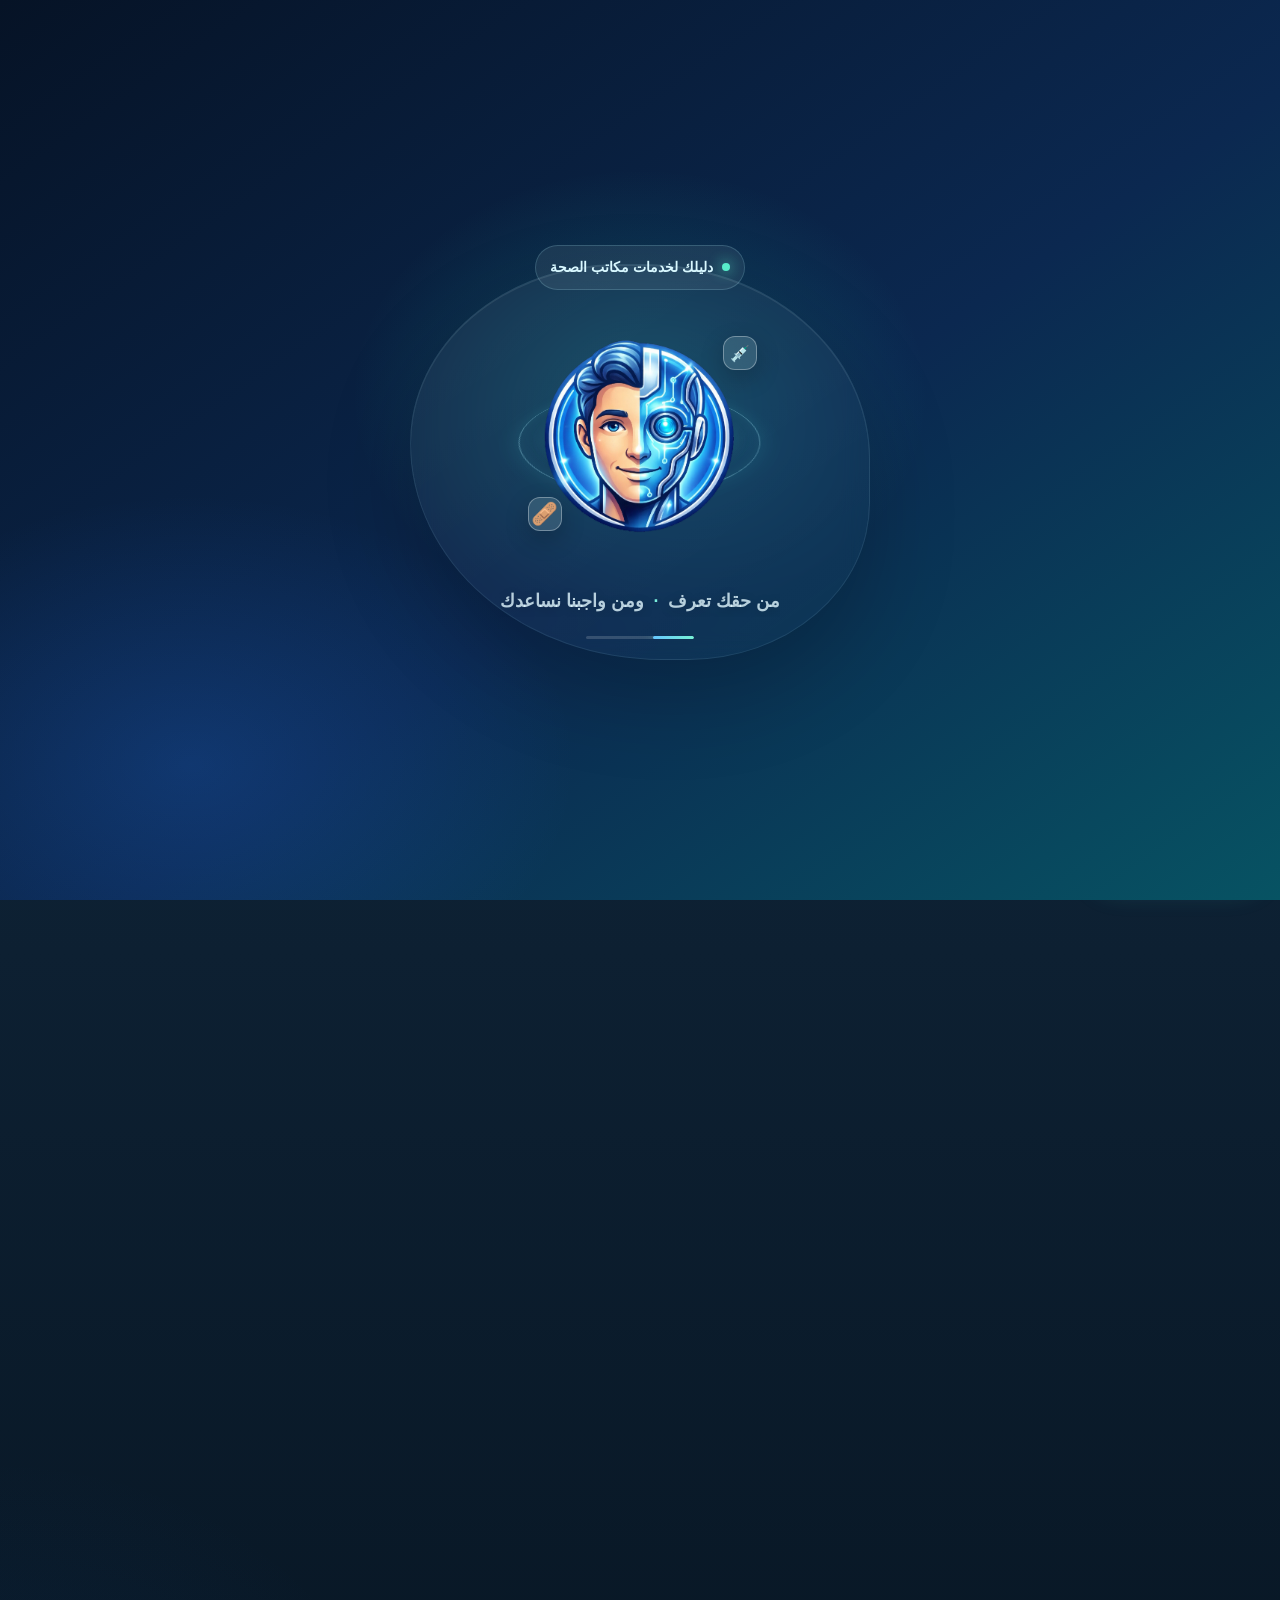
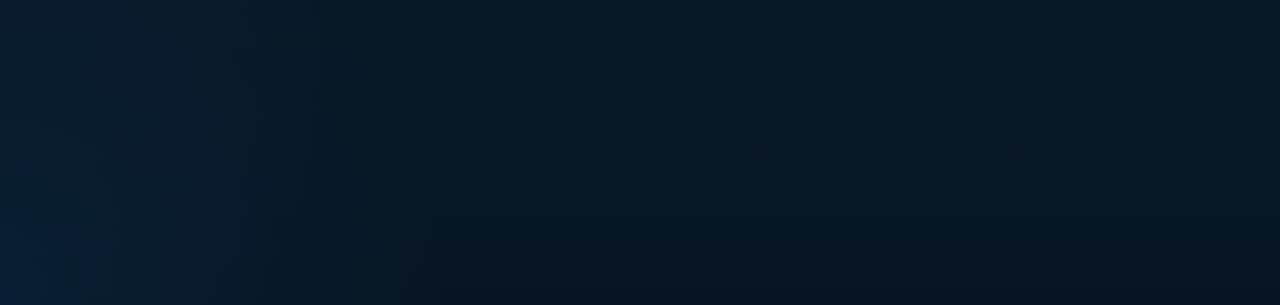
<file: index.html>
<!DOCTYPE html>
<html lang="ar" dir="rtl">
<head>
    <meta charset="UTF-8">
    <meta name="viewport" content="width=device-width, initial-scale=1.0">
    <meta name="description" content="المساعد الذكي لخدمات مكاتب الصحة: خدمة بسيطة وواضحة تساعد المواطن يعرف المطلوب بسرعة.">
    <meta property="og:type" content="website">
    <meta property="og:title" content="المساعد الذكي - مكاتب الصحة">
    <meta property="og:description" content="من حقك تعرف ومن واجبنا نساعدك.">
    <meta property="og:image" content="assets/images/assistant-logo.png">
    <meta property="og:image:secure_url" content="assets/images/assistant-logo.png">
    <meta property="og:image:type" content="image/png">
    <meta property="og:image:width" content="512">
    <meta property="og:image:height" content="512">
    <meta property="og:image:alt" content="شعار المساعد الذكي">
    <link rel="image_src" href="assets/images/assistant-logo.png">
    <meta name="twitter:card" content="summary_large_image">
    <meta name="twitter:title" content="المساعد الذكي - مكاتب الصحة">
    <meta name="twitter:description" content="من حقك تعرف ومن واجبنا نساعدك.">
    <meta name="twitter:image" content="assets/images/assistant-logo.png">
    <meta name="twitter:image:alt" content="شعار المساعد الذكي">
    <meta name="theme-color" content="#071522">
    <title>المساعد الذكي - مكاتب الصحة</title>
    <link rel="icon" type="image/png" href="assets/images/assistant-logo.png">
    <link rel="apple-touch-icon" href="assets/images/assistant-logo.png">
    <link rel="manifest" href="manifest.webmanifest">
    <link rel="stylesheet" href="styles/main.css?v=20261012-10">
    <link rel="stylesheet" href="styles/visual-overrides.css?v=20261012-9">
</head>
<body>
    <div id="splash" class="splash" aria-label="شاشة بداية المساعد">
        <div class="splash-mark">
            <p class="splash-kicker"><span aria-hidden="true"></span> دليلك لخدمات مكاتب الصحة</p>
            <div class="splash-visual">
                <span class="splash-visual-ring splash-visual-ring-one"></span>
                <span class="splash-visual-ring splash-visual-ring-two"></span>
                <span class="splash-visual-particle splash-visual-particle-one">💉</span>
                <span class="splash-visual-particle splash-visual-particle-two">🩹</span>
                <img src="assets/images/assistant-logo.png" alt="شعار المساعد الذكي" class="splash-logo">
            </div>
            <div class="splash-welcome">
                <p class="splash-slogan">من حقك تعرف <span aria-hidden="true">·</span> ومن واجبنا نساعدك</p>
                <div class="splash-loader" aria-hidden="true"><span></span></div>
            </div>
        </div>
    </div>

    <div id="readerApp" class="app is-loading">
        <header class="toolbar">
            <div class="brand">
                <img src="assets/images/assistant-logo.png" alt="شعار المساعد الذكي" class="brand-logo">
                <h1 class="brand-title">المساعد الذكي</h1>
            </div>

            <div class="toolbar-tools">
                <button id="homeButton" class="home-button" type="button" aria-label="الرئيسية" title="الرئيسية"><span aria-hidden="true">🏠</span></button>
                <button id="seniorModeToggle" class="senior-mode-toggle" type="button" aria-pressed="false" aria-label="تكبير الخط"><span>تكبير</span><span class="senior-mode-mark" aria-hidden="true">A+</span></button>
            </div>
        </header>

        <main class="main">
            <section class="hero" aria-label="رسالة ترحيب">
                <div class="hero-copy">
                    <p class="hello">أهلاً بيك <span aria-hidden="true">✦</span></p>
                    <h2>خدماتك الصحية أقرب وأسهل</h2>
                    <p>قولنا محتاج إيه، أو اختار الخدمة المناسبة ليك. هنمشي معاك خطوة بخطوة.</p>
                    <div class="hero-copy-divider" aria-hidden="true"><span></span></div>
                    <div class="hero-service-spotlight" aria-live="polite"><span>خدماتنا</span><strong id="heroServiceText">تسجيل المواليد</strong><small id="heroServiceDescription">جهّز إخطار المولود وبطاقتي الوالدين وقسيمة الزواج وصور المستندات.</small></div>
                    <div class="hero-actions">
                        <button id="heroAssistantBtn" class="hero-primary-action" type="button"><span aria-hidden="true">✦</span> اسأل المساعد</button>
                        <a class="hero-secondary-action" href="#menuPanel">تصفح الخدمات <span aria-hidden="true">↓</span></a>
                    </div>
                </div>
                <div class="hero-orbit" aria-hidden="true">
                    <span class="hero-orbit-ring hero-orbit-ring-one"></span>
                    <span class="hero-orbit-ring hero-orbit-ring-two"></span>
                    <span class="hero-orbit-core"><img src="assets/images/assistant-logo.png" alt=""></span>
                    <span class="hero-orbit-node hero-orbit-node-one">👶</span>
                    <span class="hero-orbit-node hero-orbit-node-two">💉</span>
                    <span class="hero-orbit-node hero-orbit-node-three">🏥</span>
                    <span class="hero-orbit-node hero-orbit-node-four">📍</span>
                </div>
            </section>

            <div class="section-divider" aria-hidden="true"><span></span></div>

            <section class="smart-tools" aria-label="أدوات المساعد السريعة">
                <div class="smart-tools-head"><span>خدمات سريعة</span><small>اختصارات توفر عليك الوقت</small></div>
                <div class="smart-tools-grid">
                    <button class="smart-tool" type="button" data-tool="nearby"><span>📍</span>أقرب مكتب</button>
                    <button class="smart-tool" type="button" data-tool="documents"><span>📄</span>ماذا أحتاج؟</button>
                    <button class="smart-tool" type="button" data-tool="reminder"><span>🛡️</span>تطعيم طفلي</button>
                    <button class="smart-tool tool-emergency" type="button" data-tool="emergency"><span>🚨</span>طوارئ الآن</button>
                </div>
                <div id="personalAssistantStatus" class="personal-assistant-status hidden" aria-live="polite"></div>
            </section>

            <section class="global-search" aria-label="البحث في خدمات الموقع">
                <button id="installAppButton" class="app-install-entry" type="button" aria-label="إضافة المساعد إلى تطبيقات الهاتف">
                    <span class="app-install-copy"><small>خليه قريب منك</small><strong>ضيف المساعد وسط تطبيقاتك</strong><span>اضغط هنا لإضافته للشاشة الرئيسية</span></span>
                    <span class="install-apps-window" aria-hidden="true">
                        <span class="install-apps-grid">
                            <span class="install-app-tile">☎️</span><span class="install-app-tile">🗺️</span><span class="install-app-tile">📷</span>
                            <span class="install-app-tile">🌤️</span><span class="install-app-tile install-assistant-tile"><img src="assets/images/assistant-logo.png" alt=""></span><span class="install-app-tile">🎵</span>
                            <span class="install-app-tile">📝</span><span class="install-app-tile">📅</span><span class="install-app-tile">⚙️</span>
                        </span>
                    </span>
                </button>
                <p class="global-search-guidance"><strong>💡 إرشاد</strong><span>اكتب كلمة أو جزءًا منها، مثل: تأمين صحي، غدة درقية، مستشفى، تطعيمات.</span></p>
                <label class="global-search-label" for="globalServiceSearch">البحث عن خدمة أو إجراء</label>
                <div class="global-search-box">
                    <input id="globalServiceSearch" type="search" autocomplete="off" placeholder="اكتب كلمة للبحث في الموقع">
                    <button id="globalSearchClear" class="global-search-clear hidden" type="button" aria-label="مسح البحث">×</button>
                </div>
                <div id="globalSearchResults" class="global-search-results hidden" aria-live="polite"></div>
            </section>

            <div class="section-divider section-divider-soft" aria-hidden="true"><span></span></div>

            <section class="news-panel" aria-label="أخبار وتنبيهات">
                <div class="news-label">تنبيهات</div>
                <div class="ticker" id="ticker"></div>
            </section>

            <section class="audience-stats" aria-label="إحصائيات استخدام المساعد">
                <div class="audience-stat">
                    <span class="stat-label">الموجودين الآن</span>
                    <strong id="onlineNowCount">--</strong>
                    <small class="stat-note">تحديث مباشر</small>
                </div>
                <div class="audience-stat">
                    <span class="stat-label">مستخدمين اليوم</span>
                    <strong id="todayUsersCount">--</strong>
                </div>
                <div class="audience-stat">
                    <span class="stat-label">إجمالي المستخدمين</span>
                    <strong id="totalUsersCount">--</strong>
                </div>
            </section>

            <div class="calm-separator" aria-hidden="true">
                <span></span>
            </div>

            <section id="menuPanel" class="menu-panel" aria-label="الخدمات الرئيسية">
                <div class="section-head">
                    <h2>الخدمات الرئيسية</h2>
                    <span>اختار الخدمة بضغطة واحدة</span>
                </div>

                <div id="servicesGrid" class="services-grid"></div>

                <button id="showSearchBtn" class="secondary-btn" type="button">
                    <span aria-hidden="true">💬</span>
                    لم أجد ما أبحث عنه
                </button>

                <div class="gallery-divider" aria-label="لمسات بصرية للمساعد">
                    <span></span>
                    <b>معرض المساعد</b>
                    <span></span>
                </div>

                <section id="galleryStrip" class="gallery-strip" aria-label="صور توضيحية">
                    <div id="galleryTrack" class="gallery-track"></div>
                </section>

                <div id="inputGroup" class="input-group hidden">
                    <div class="input-with-voice"><input id="userInput" placeholder="اكتب اسم الخدمة، مثال: ورق الوفاة" autocomplete="off"><button class="voice-input hidden" type="button" data-voice-input="userInput" aria-label="اكتب سؤالك بالصوت" title="قد يتطلب إدخال الصوت اتصالًا بالإنترنت بحسب المتصفح">🎙️</button></div>
                    <button id="sendBtn" class="send-btn" type="button">إرسال</button>
                </div>
            </section>

            <section id="assistantPanel" class="assistant-panel hidden" aria-label="رد المساعد">
                <button id="floatingBackBtn" class="floating-back" type="button" aria-label="الرجوع للخدمات الرئيسية">↩</button>
                <section id="chatArea" class="chat-area" aria-live="polite"></section>
                <div id="assistantInputGroup" class="input-group assistant-input hidden">
                    <div class="input-with-voice"><input id="assistantUserInput" placeholder="مثال: عايز أعرف ورق الوفاة" autocomplete="off"><button class="voice-input hidden" type="button" data-voice-input="assistantUserInput" aria-label="اكتب سؤالك بالصوت" title="قد يتطلب إدخال الصوت اتصالًا بالإنترنت بحسب المتصفح">🎙️</button></div>
                    <button id="assistantSendBtn" class="send-btn" type="button">إرسال</button>
                </div>
                <button id="backToServicesBtn" class="back-btn" type="button">
                    <span aria-hidden="true">↩</span>
                    الرجوع إلى الخدمات الرئيسية
                </button>
            </section>
        </main>

        <div class="footer-divider" aria-hidden="true"></div>

        <footer class="footer">
            <a class="footer-credit" href="https://wa.me/201021708011" target="_blank" rel="noopener noreferrer" aria-label="التواصل مع المهندس باسم أشرف عبر واتساب">
                <span>Design by : Eng Bassem Ashraf</span>
                <svg class="footer-whatsapp-icon" viewBox="0 0 24 24" aria-hidden="true" focusable="false">
                    <path d="M12 2.4a9.6 9.6 0 0 0-8.18 14.63L2.7 21.6l4.72-1.08A9.6 9.6 0 1 0 12 2.4Z" fill="none" stroke="currentColor" stroke-width="1.8" stroke-linejoin="round"/>
                    <path d="M8.5 7.85c.16-.38.33-.39.61-.39h.52c.17 0 .36.03.44.27l.62 1.54c.08.2.05.39-.08.53l-.4.47c-.12.13-.25.26-.1.5.15.26.67 1.1 1.44 1.78.99.88 1.82 1.15 2.08 1.29.26.13.41.11.56-.07l.7-.82c.16-.19.34-.16.57-.08l1.45.68c.24.12.4.17.45.27.06.1.06.59-.14 1.16-.19.57-1.1 1.09-1.52 1.15-.4.06-.9.09-1.46-.09-.34-.11-.78-.26-1.34-.5-2.36-1.02-3.9-3.42-4.02-3.59-.12-.17-.96-1.27-.96-2.42 0-1.16.6-1.72.81-1.96Z" fill="currentColor"/>
                </svg>
            </a>
            <small>آخر تحديث : 11-10-2026</small>
        </footer>
    </div>

    <button id="assistantFab" class="assistant-fab" type="button" aria-label="فتح المساعد الذكي">
        <img src="assets/images/assistant-logo.png" alt="">
    </button>

    <button id="introAudioFab" class="intro-audio-fab" type="button" aria-label="سماع رسالة ترحيب">
        <span class="intro-audio-fab-icon" aria-hidden="true">🔊</span><span class="intro-audio-fab-label">اسمعني أشرحلك</span>
    </button>

    <div id="assistantToolModal" class="assistant-tool-modal hidden" role="dialog" aria-modal="true" aria-labelledby="assistantToolModalTitle">
        <div class="assistant-tool-shell">
            <div class="assistant-tool-topbar"><span>المساعد الذكي</span><button class="assistant-tool-close" type="button" data-tool-close aria-label="إغلاق">×</button></div>
            <div id="assistantToolContent" class="assistant-tool-content"></div>
        </div>
    </div>

    <div id="imageModal" class="image-modal hidden" role="dialog" aria-modal="true" aria-label="عرض الصورة">
        <div class="image-modal-bar">
            <div class="image-tools">
                <button type="button" data-image-tool="zoom-in" aria-label="تكبير الصورة">+</button>
                <button type="button" data-image-tool="zoom-out" aria-label="تصغير الصورة">−</button>
                <button type="button" data-image-tool="rotate-left" aria-label="لف الصورة لليسار">↶</button>
                <button type="button" data-image-tool="rotate-right" aria-label="لف الصورة لليمين">↷</button>
                <button type="button" data-image-tool="reset" aria-label="إعادة ضبط حجم الصورة">↺</button>
                <button type="button" data-image-tool="close" aria-label="إغلاق الصورة">×</button>
            </div>
        </div>
        <div id="imageStage" class="image-stage">
            <button class="modal-nav modal-nav-prev" type="button" data-image-tool="previous" aria-label="الصورة السابقة">‹</button>
            <img id="modalImage" alt="">
            <button class="modal-nav modal-nav-next" type="button" data-image-tool="next" aria-label="الصورة التالية">›</button>
        </div>
    </div>

    <div id="officeModal" class="office-modal hidden" role="dialog" aria-modal="true" aria-labelledby="officeModalName">
        <div class="office-modal-shell">
            <div class="office-modal-topbar">
                <span id="officeModalHeading">دليل مكاتب الصحة</span>
                <button type="button" class="office-modal-close" data-office-modal-close aria-label="إغلاق">×</button>
            </div>
            <div class="office-modal-content">
                <div id="officeModalIcon" class="office-modal-icon" aria-hidden="true">🏢</div>
                <p id="officeModalKicker" class="office-modal-kicker">مكتب الصحة</p>
                <h2 id="officeModalName"></h2>
                <div class="office-detail-card">
                    <span class="office-detail-label">المنطقة</span>
                    <strong id="officeModalArea"></strong>
                </div>
                <div class="office-detail-card office-address-card">
                    <span class="office-detail-label">العنوان</span>
                    <p id="officeModalAddress"></p>
                </div>
                <div id="officeModalPhoneWrap" class="office-detail-card hidden">
                    <span class="office-detail-label">التواصل</span>
                    <a id="officeModalPhone" href="#"></a>
                </div>
                <a id="officeModalMap" class="office-map-button" href="#" target="_blank" rel="noopener noreferrer">
                    <span aria-hidden="true">📍</span> فتح الموقع الجغرافي
                </a>
                <button id="officeFavoriteBtn" class="office-favorite-button" type="button" data-action="toggle-office-favorite"><span aria-hidden="true">☆</span> حفظ كمكتبي المعتاد</button>
                <p class="office-modal-note">يُفضّل التأكد من المكتب قبل التوجه إليه.</p>
            </div>
        </div>
    </div>

    <div id="vaccineModal" class="vaccine-modal hidden" role="dialog" aria-modal="true" aria-labelledby="vaccineModalAge">
        <div class="vaccine-modal-shell">
            <div class="vaccine-modal-topbar">
                <span>جدول التطعيمات</span>
                <button type="button" class="vaccine-modal-back" data-vaccine-modal-close aria-label="الرجوع إلى كروت أعمار التطعيمات">
                    <span aria-hidden="true">↩</span> رجوع
                </button>
            </div>
            <div class="vaccine-modal-content">
                <div id="vaccineModalIcon" class="vaccine-modal-icon" aria-hidden="true"></div>
                <p id="vaccineModalLabel" class="vaccine-modal-label"></p>
                <h2 id="vaccineModalAge"></h2>
                <p class="vaccine-modal-intro">اضغط على أي تطعيم لمعرفة ما يحمي منه وطريقة إعطائه.</p>
                <div id="vaccineModalList" class="vaccine-modal-list"></div>
                <p class="vaccine-modal-note">المعلومات إرشادية؛ يرجى مراجعة مكتب الصحة في حال وجود أي استفسار.</p>
            </div>
        </div>
    </div>

    <div id="installPrompt" class="install-prompt hidden" role="dialog" aria-modal="true" aria-labelledby="installPromptTitle">
        <div class="install-card">
            <div id="installPromptIcon" class="install-icon" aria-hidden="true">📱</div>
            <h2 id="installPromptTitle">تحب تضيف المساعد لتطبيقاتك؟</h2>
            <p id="installPromptDescription">هيبقى ليه أيقونة على جهازك، وتقدر تفتحه بسرعة زي أي تطبيق.</p>
            <div class="install-actions">
                <button id="installNowBtn" class="install-primary" type="button">نعم، أضِفه</button>
                <button id="installLaterBtn" class="install-secondary" type="button">لا، شكرًا</button>
            </div>
        </div>
    </div>

    <script src="data/cairo-health-offices.js?v=20260925-1"></script>
    <script src="data/cairo-hospitals.js?v=20261012-1"></script>
    <script src="data/vaccination-schedule.js?v=20260925-1"></script>
    <script src="data/services.js?v=20261012-3"></script>
    <script src="data/announcements.js?v=20260625-1"></script>
    <script src="data/gallery.js?v=20260625-1"></script>
    <script src="data/ai-config.js?v=20260731-1"></script>
    <script src="scripts/ai-api.js?v=20260731-1"></script>
    <script src="scripts/app.js?v=20261012-18"></script>
</body>
</html>
</file>
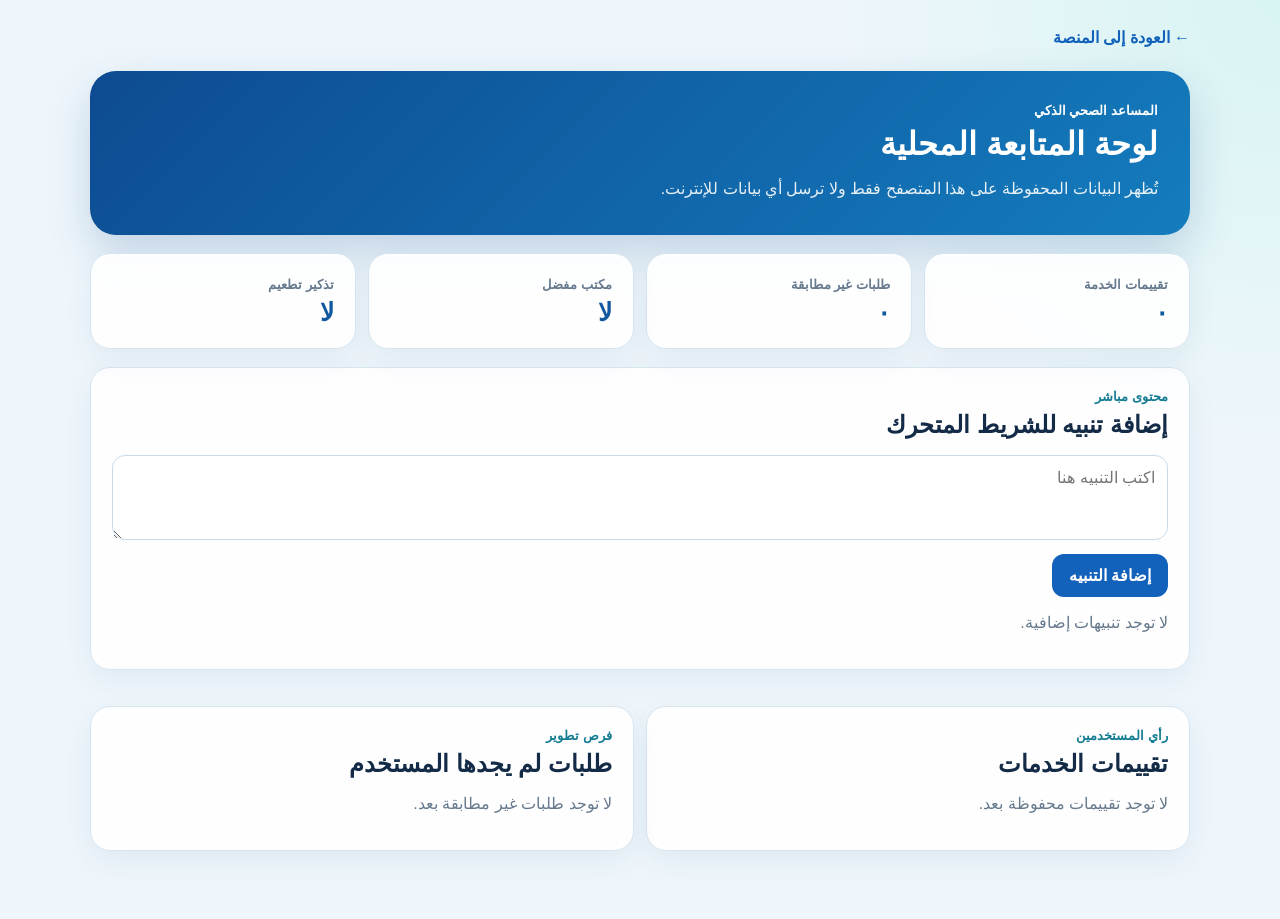
<file: admin/index.html>
<!doctype html>
<html lang="ar" dir="rtl"><head><meta charset="utf-8"><meta name="viewport" content="width=device-width,initial-scale=1"><title>لوحة المتابعة المحلية</title><link rel="stylesheet" href="admin.css"></head>
<body><main><a href="../index.html">← العودة إلى المنصة</a><header><p>المساعد الصحي الذكي</p><h1>لوحة المتابعة المحلية</h1><span>تُظهر البيانات المحفوظة على هذا المتصفح فقط ولا ترسل أي بيانات للإنترنت.</span></header>
<section class="metrics"><article><small>تقييمات الخدمة</small><strong id="feedbackCount">٠</strong></article><article><small>طلبات غير مطابقة</small><strong id="requestCount">٠</strong></article><article><small>مكتب مفضل</small><strong id="favoriteCount">لا</strong></article><article><small>تذكير تطعيم</small><strong id="vaccineCount">لا</strong></article></section>
<section class="card"><p>محتوى مباشر</p><h2>إضافة تنبيه للشريط المتحرك</h2><form id="announcementForm"><textarea id="announcementText" maxlength="180" required placeholder="اكتب التنبيه هنا"></textarea><button>إضافة التنبيه</button></form><div id="announcementList"></div></section>
<section class="columns"><section class="card"><p>رأي المستخدمين</p><h2>تقييمات الخدمات</h2><div id="feedbackList"></div></section><section class="card"><p>فرص تطوير</p><h2>طلبات لم يجدها المستخدم</h2><div id="requestList"></div></section></section></main><script src="admin.js"></script></body></html>
</file>
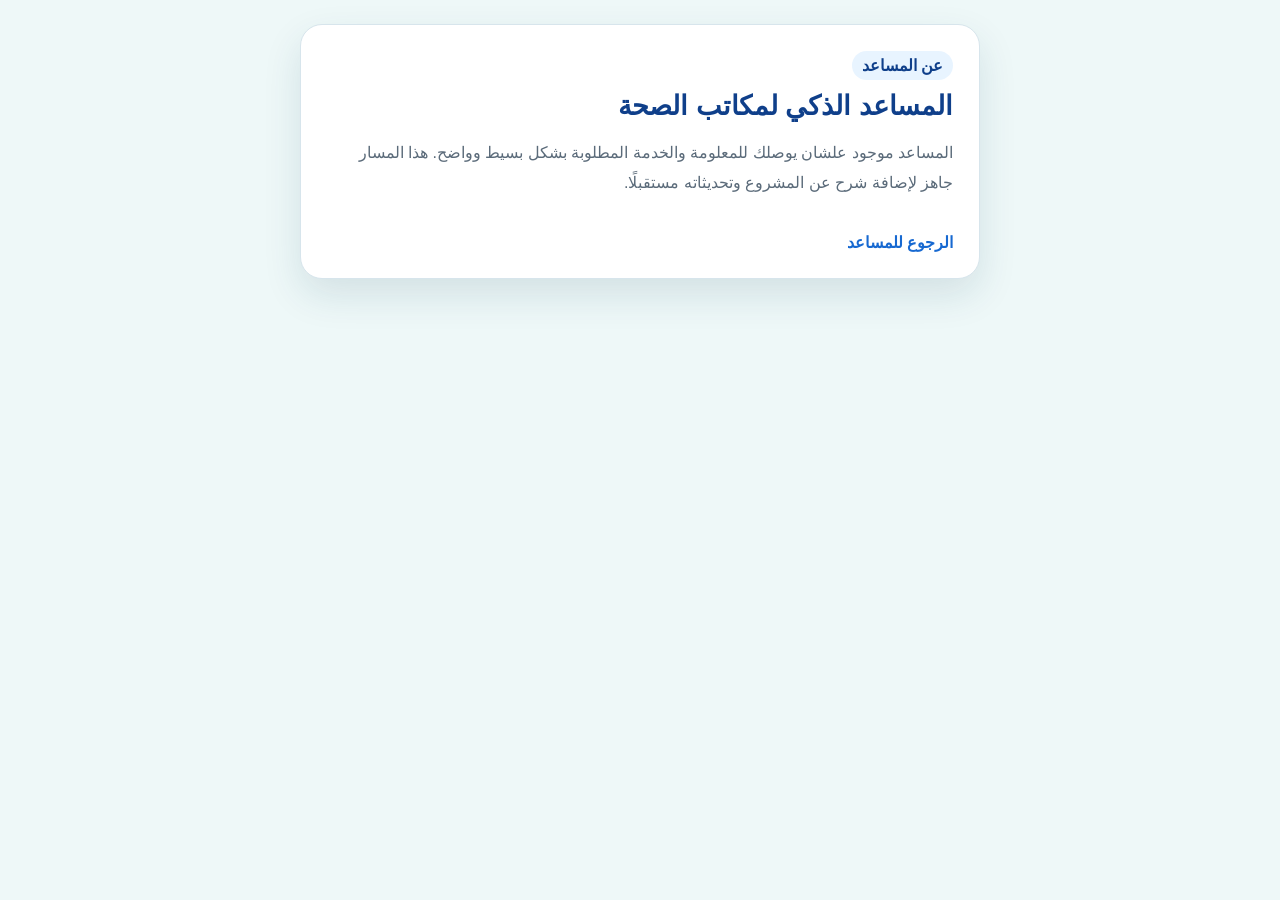
<file: tutorials/about/index.html>
<!DOCTYPE html><html lang="ar" dir="rtl"><head><meta charset="UTF-8"><meta name="viewport" content="width=device-width,initial-scale=1"><title>عن المساعد</title><link rel="stylesheet" href="../tutorial.css"></head><body><main><span class="tag">عن المساعد</span><h1>المساعد الذكي لمكاتب الصحة</h1><p>المساعد موجود علشان يوصلك للمعلومة والخدمة المطلوبة بشكل بسيط وواضح. هذا المسار جاهز لإضافة شرح عن المشروع وتحديثاته مستقبلًا.</p><a class="back" href="../../index.html">الرجوع للمساعد</a></main></body></html>
</file>
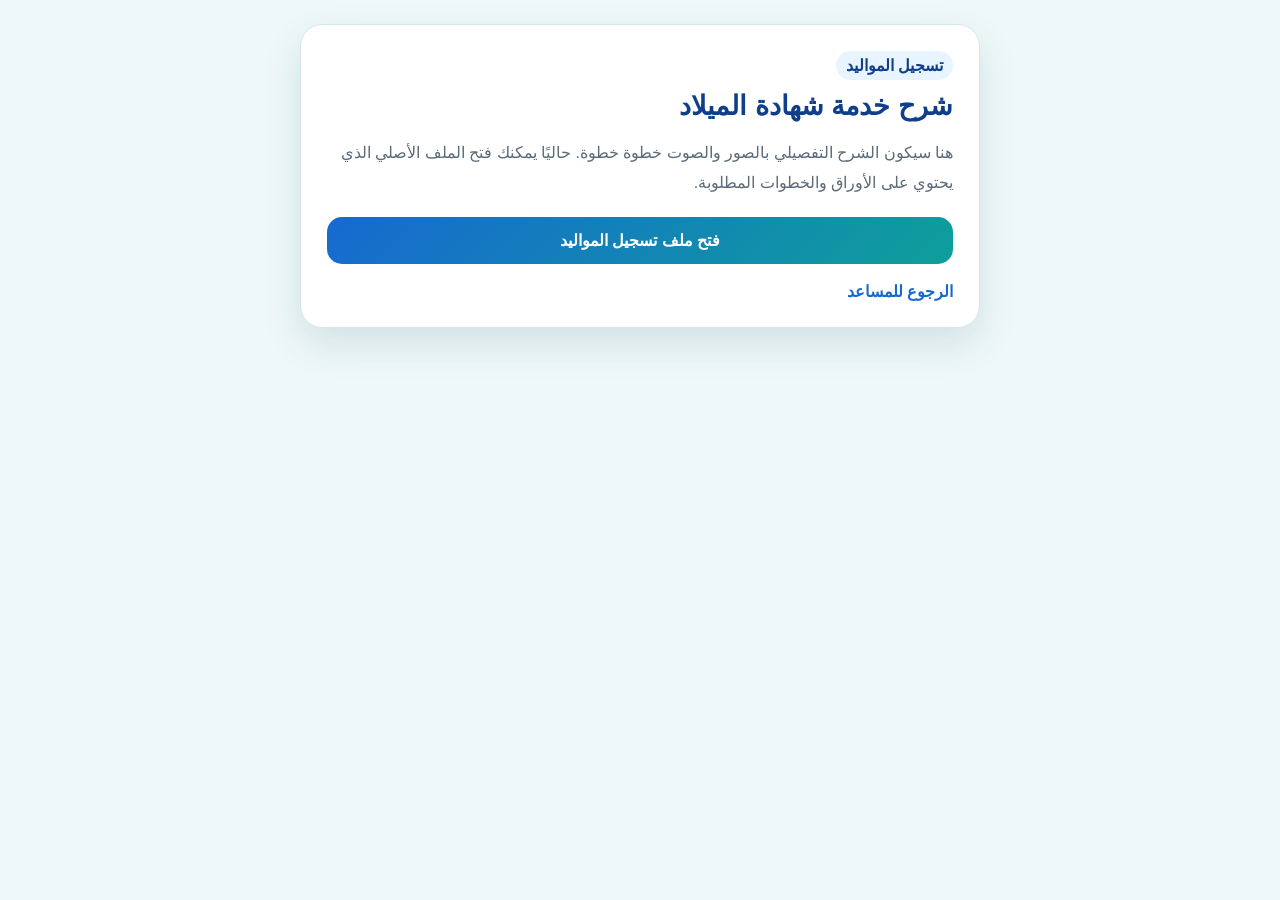
<file: tutorials/birth/index.html>
<!DOCTYPE html><html lang="ar" dir="rtl"><head><meta charset="UTF-8"><meta name="viewport" content="width=device-width,initial-scale=1"><title>تسجيل المواليد</title><link rel="stylesheet" href="../tutorial.css"></head><body><main><span class="tag">تسجيل المواليد</span><h1>شرح خدمة شهادة الميلاد</h1><p>هنا سيكون الشرح التفصيلي بالصور والصوت خطوة خطوة. حاليًا يمكنك فتح الملف الأصلي الذي يحتوي على الأوراق والخطوات المطلوبة.</p><a class="open" target="_blank" rel="noopener noreferrer" href="https://drive.google.com/file/d/1_wcg5FHGzxzuaglEK0c_13QXpb8XcBqd/view?usp=drivesdk">فتح ملف تسجيل المواليد</a><a class="back" href="../../index.html">الرجوع للمساعد</a></main></body></html>
</file>
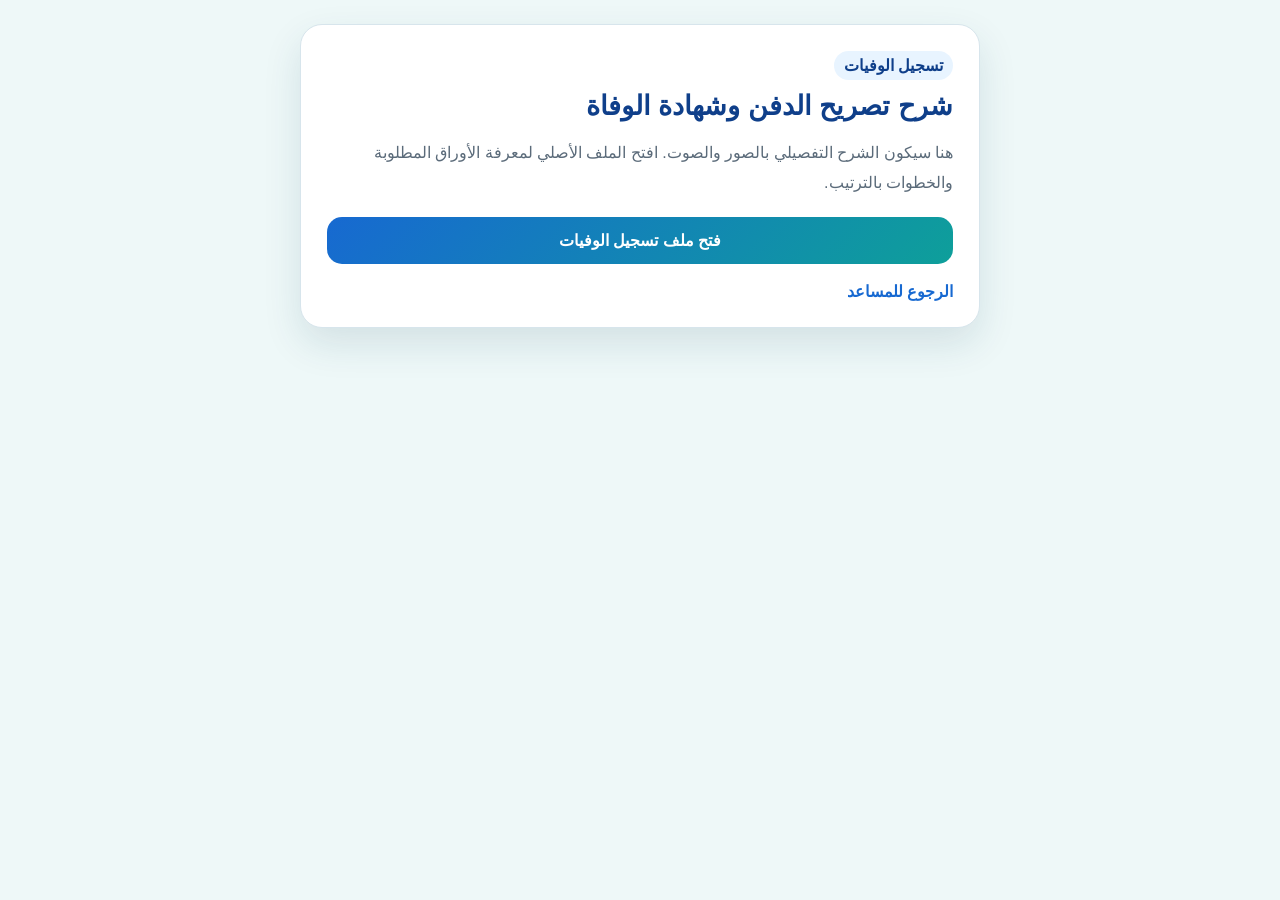
<file: tutorials/death/index.html>
<!DOCTYPE html><html lang="ar" dir="rtl"><head><meta charset="UTF-8"><meta name="viewport" content="width=device-width,initial-scale=1"><title>تسجيل الوفيات</title><link rel="stylesheet" href="../tutorial.css"></head><body><main><span class="tag">تسجيل الوفيات</span><h1>شرح تصريح الدفن وشهادة الوفاة</h1><p>هنا سيكون الشرح التفصيلي بالصور والصوت. افتح الملف الأصلي لمعرفة الأوراق المطلوبة والخطوات بالترتيب.</p><a class="open" target="_blank" rel="noopener noreferrer" href="https://drive.google.com/file/d/1cRWu7OTZ1IAXCUtYu8HsBK-wOfKRQUyW/view?usp=drive_link">فتح ملف تسجيل الوفيات</a><a class="back" href="../../index.html">الرجوع للمساعد</a></main></body></html>
</file>
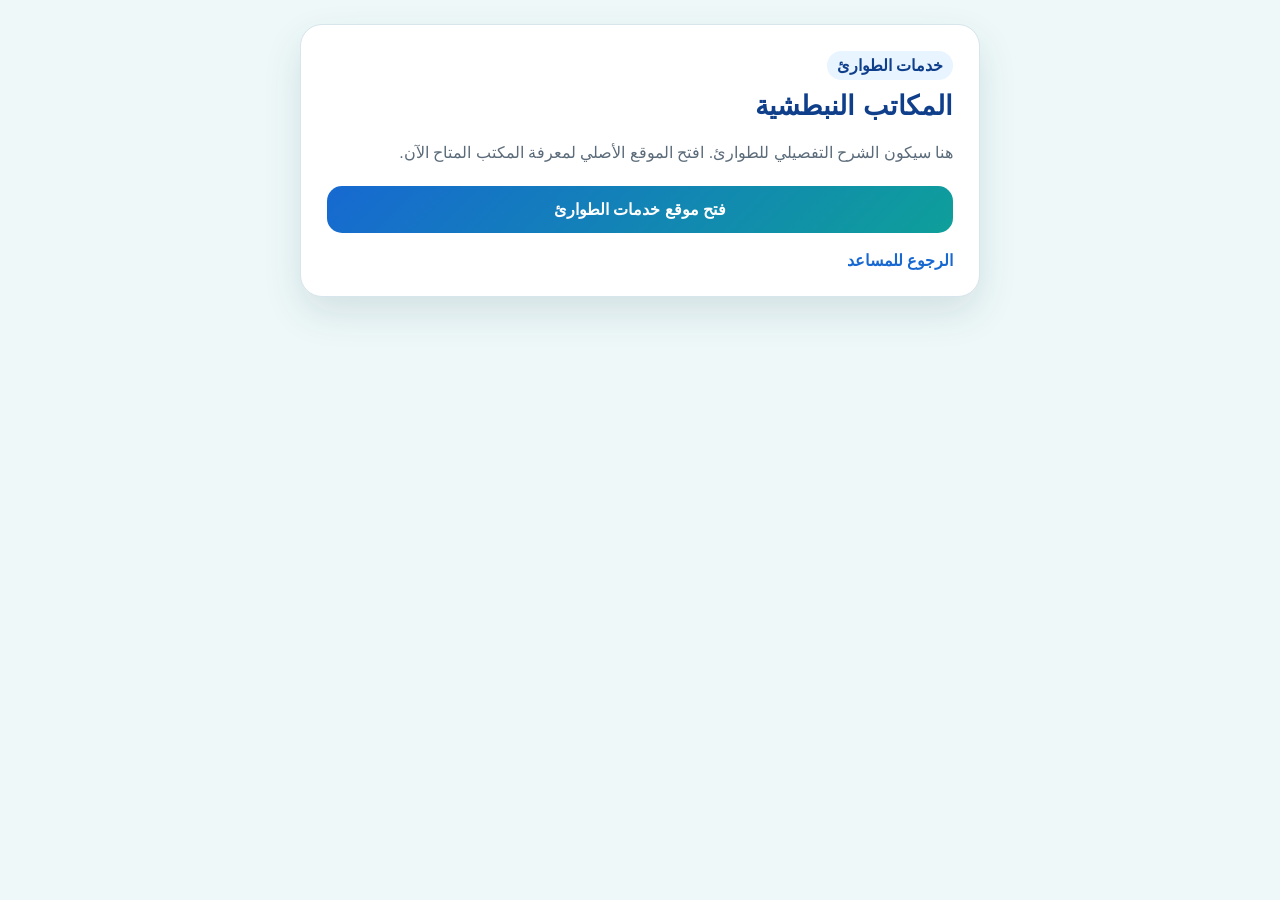
<file: tutorials/emergency/index.html>
<!DOCTYPE html><html lang="ar" dir="rtl"><head><meta charset="UTF-8"><meta name="viewport" content="width=device-width,initial-scale=1"><title>خدمات الطوارئ</title><link rel="stylesheet" href="../tutorial.css"></head><body><main><span class="tag">خدمات الطوارئ</span><h1>المكاتب النبطشية</h1><p>هنا سيكون الشرح التفصيلي للطوارئ. افتح الموقع الأصلي لمعرفة المكتب المتاح الآن.</p><a class="open" target="_blank" rel="noopener noreferrer" href="https://sites.google.com/view/wailyemergency">فتح موقع خدمات الطوارئ</a><a class="back" href="../../index.html">الرجوع للمساعد</a></main></body></html>
</file>
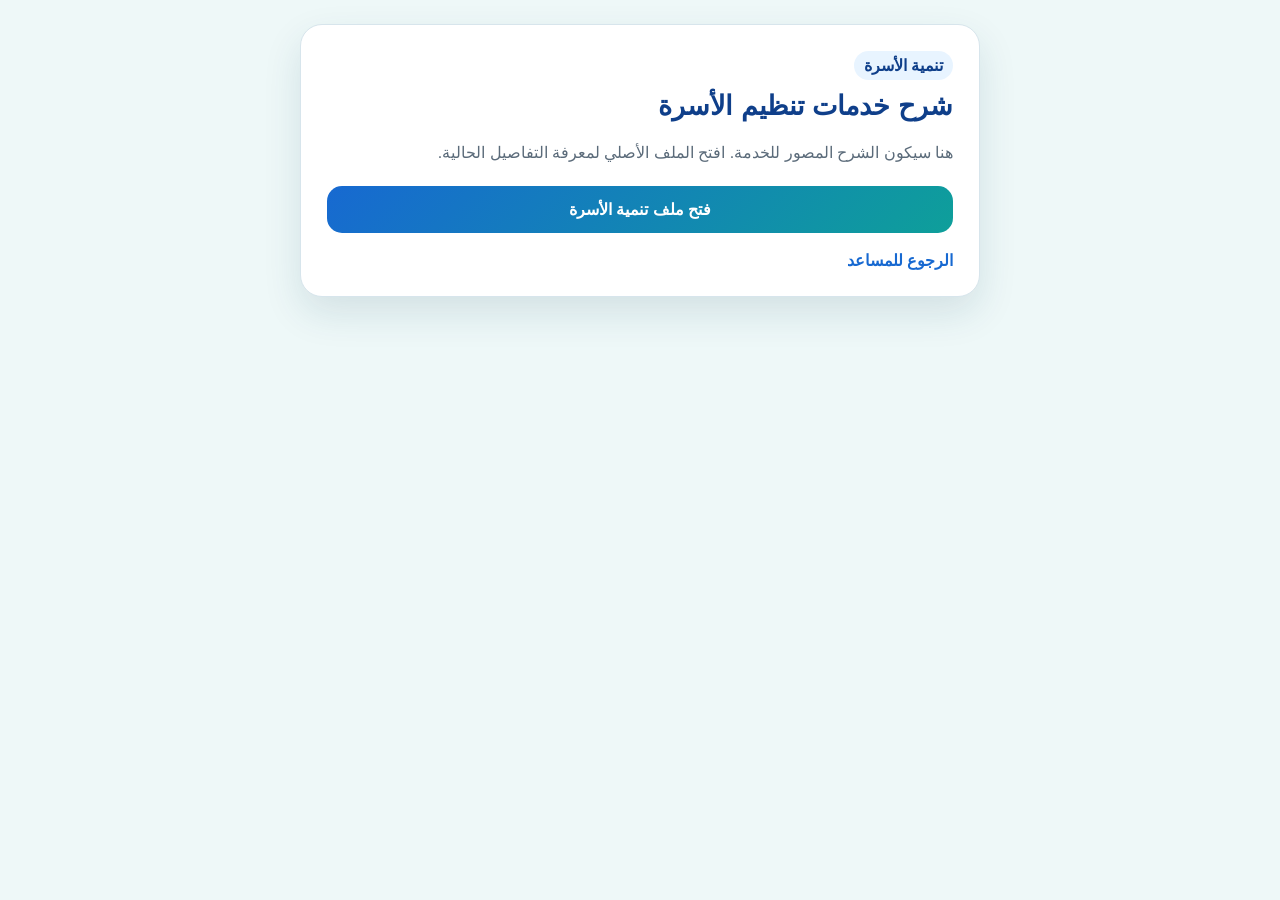
<file: tutorials/family/index.html>
<!DOCTYPE html><html lang="ar" dir="rtl"><head><meta charset="UTF-8"><meta name="viewport" content="width=device-width,initial-scale=1"><title>تنمية الأسرة</title><link rel="stylesheet" href="../tutorial.css"></head><body><main><span class="tag">تنمية الأسرة</span><h1>شرح خدمات تنظيم الأسرة</h1><p>هنا سيكون الشرح المصور للخدمة. افتح الملف الأصلي لمعرفة التفاصيل الحالية.</p><a class="open" target="_blank" rel="noopener noreferrer" href="https://drive.google.com/file/d/1zmk5_-GIrS4wr90iSp1HYLcPs3aw_FFX/view?usp=drive_link">فتح ملف تنمية الأسرة</a><a class="back" href="../../index.html">الرجوع للمساعد</a></main></body></html>
</file>
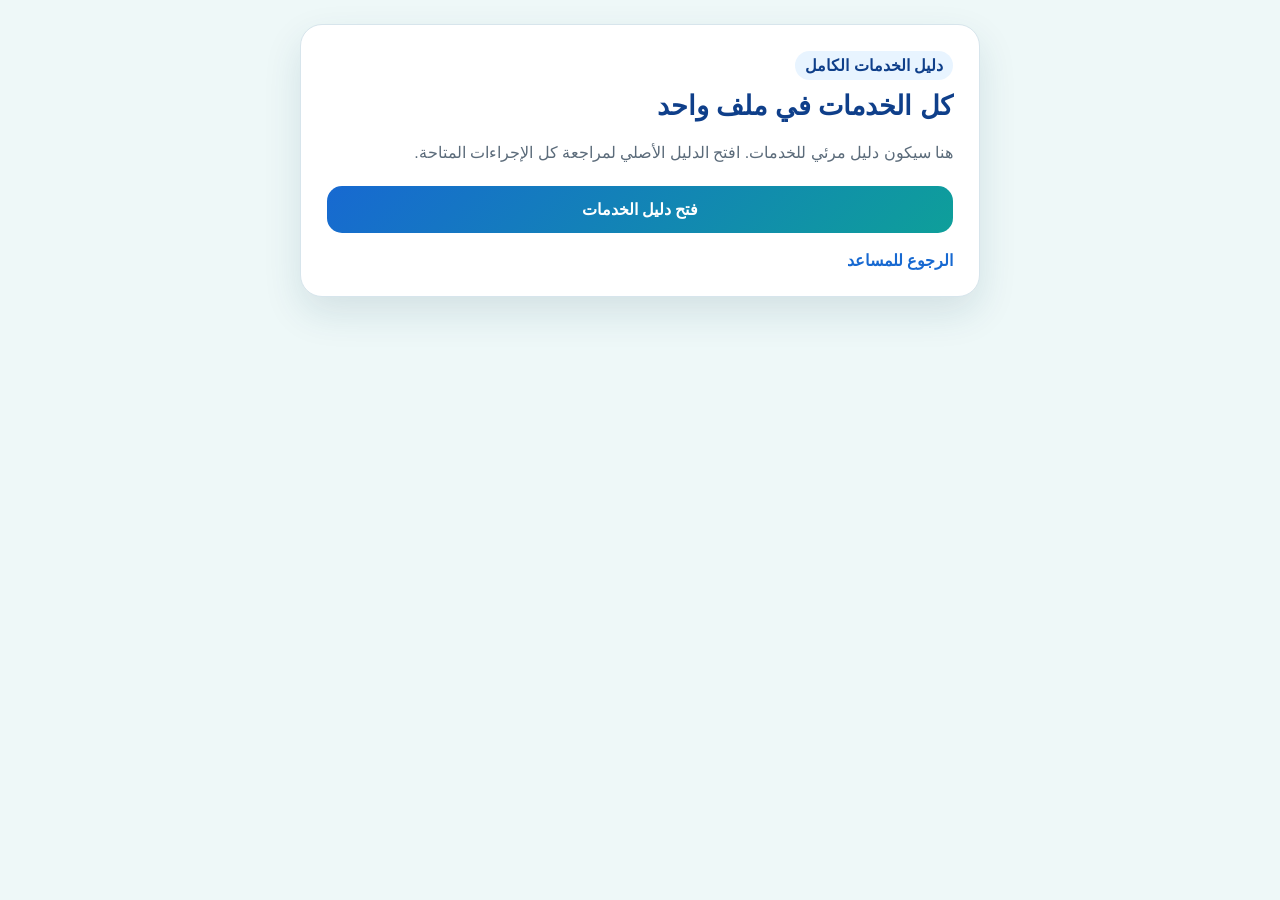
<file: tutorials/guide/index.html>
<!DOCTYPE html><html lang="ar" dir="rtl"><head><meta charset="UTF-8"><meta name="viewport" content="width=device-width,initial-scale=1"><title>دليل الخدمات الكامل</title><link rel="stylesheet" href="../tutorial.css"></head><body><main><span class="tag">دليل الخدمات الكامل</span><h1>كل الخدمات في ملف واحد</h1><p>هنا سيكون دليل مرئي للخدمات. افتح الدليل الأصلي لمراجعة كل الإجراءات المتاحة.</p><a class="open" target="_blank" rel="noopener noreferrer" href="https://drive.google.com/file/d/12kUdRnz4KD0hCCRb5V7SzZ7ejhWp6tqf/view?usp=sharing">فتح دليل الخدمات</a><a class="back" href="../../index.html">الرجوع للمساعد</a></main></body></html>
</file>
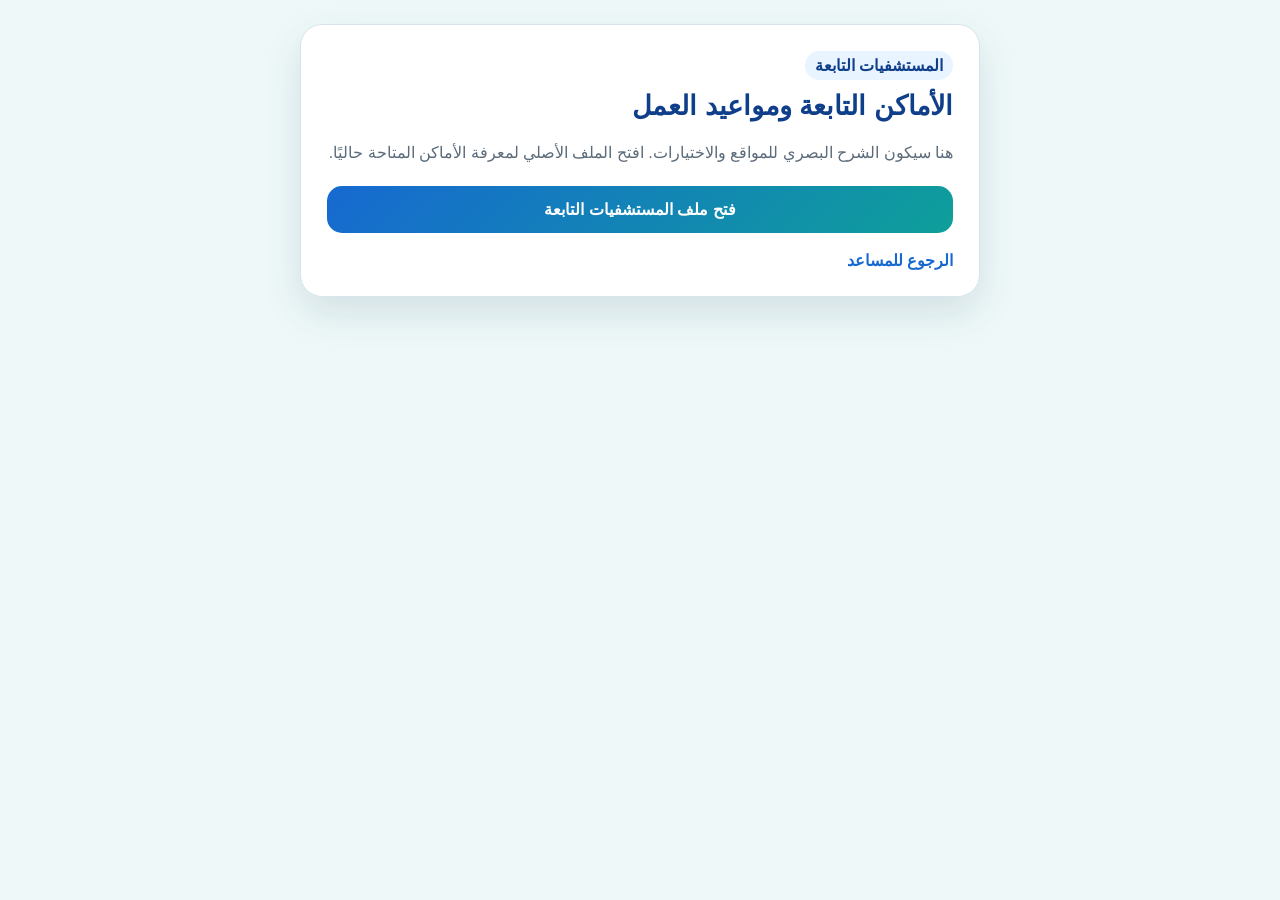
<file: tutorials/hospitals/index.html>
<!DOCTYPE html><html lang="ar" dir="rtl"><head><meta charset="UTF-8"><meta name="viewport" content="width=device-width,initial-scale=1"><title>المستشفيات التابعة</title><link rel="stylesheet" href="../tutorial.css"></head><body><main><span class="tag">المستشفيات التابعة</span><h1>الأماكن التابعة ومواعيد العمل</h1><p>هنا سيكون الشرح البصري للمواقع والاختيارات. افتح الملف الأصلي لمعرفة الأماكن المتاحة حاليًا.</p><a class="open" target="_blank" rel="noopener noreferrer" href="https://drive.google.com/file/d/1MELxONHRA8vLlynKibvUyzlb3aH-by5U/view?usp=drive_link">فتح ملف المستشفيات التابعة</a><a class="back" href="../../index.html">الرجوع للمساعد</a></main></body></html>
</file>
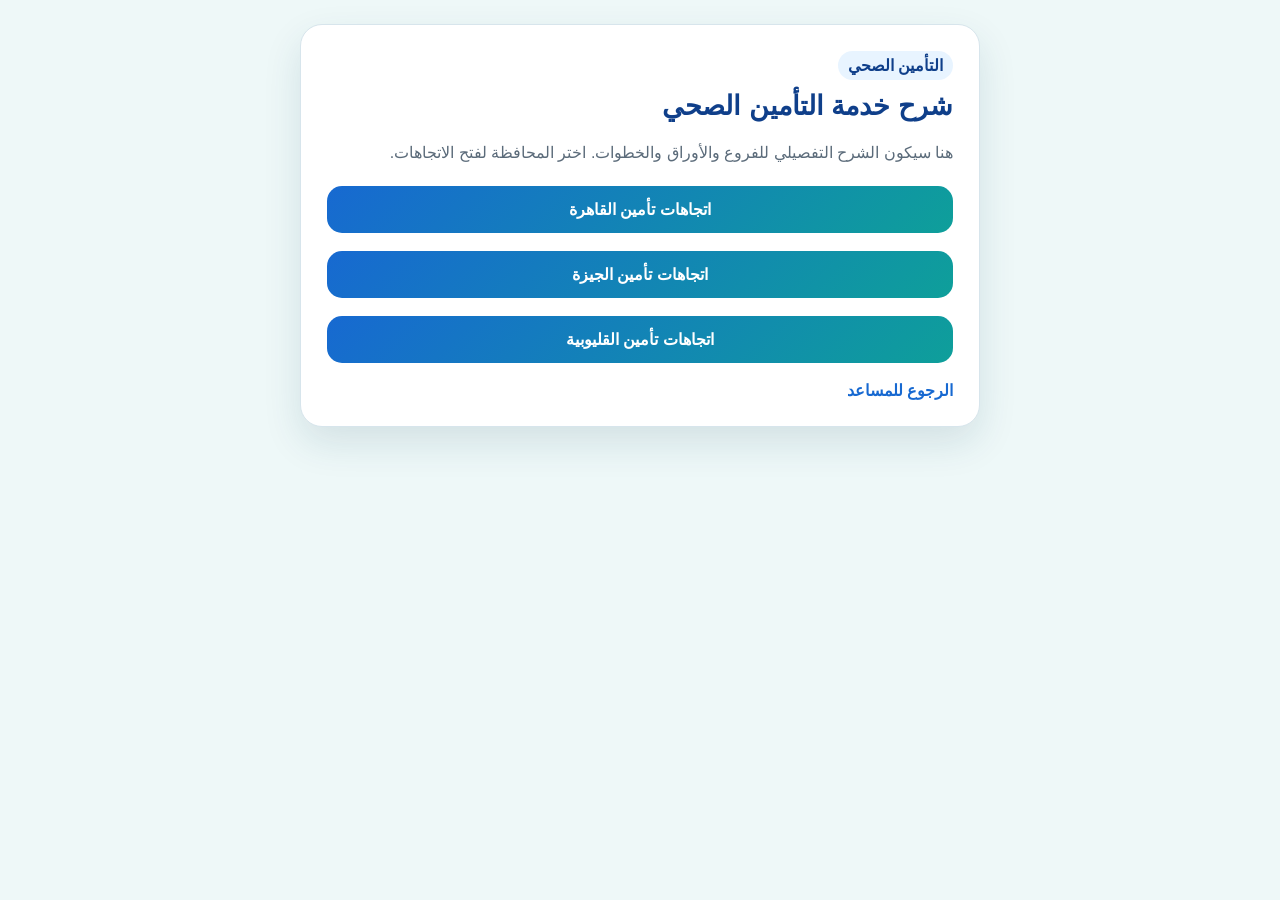
<file: tutorials/insurance/index.html>
<!DOCTYPE html><html lang="ar" dir="rtl"><head><meta charset="UTF-8"><meta name="viewport" content="width=device-width,initial-scale=1"><title>التأمين الصحي</title><link rel="stylesheet" href="../tutorial.css"></head><body><main><span class="tag">التأمين الصحي</span><h1>شرح خدمة التأمين الصحي</h1><p>هنا سيكون الشرح التفصيلي للفروع والأوراق والخطوات. اختر المحافظة لفتح الاتجاهات.</p><a class="open" target="_blank" rel="noopener noreferrer" href="https://maps.app.goo.gl/WhxQqh2zHNLoM9MCA">اتجاهات تأمين القاهرة</a><a class="open" target="_blank" rel="noopener noreferrer" href="https://maps.app.goo.gl/E2Ma1fd6HwgPsPqKA">اتجاهات تأمين الجيزة</a><a class="open" target="_blank" rel="noopener noreferrer" href="https://maps.app.goo.gl/uYu5Bds5siHR1Lr39">اتجاهات تأمين القليوبية</a><a class="back" href="../../index.html">الرجوع للمساعد</a></main></body></html>
</file>
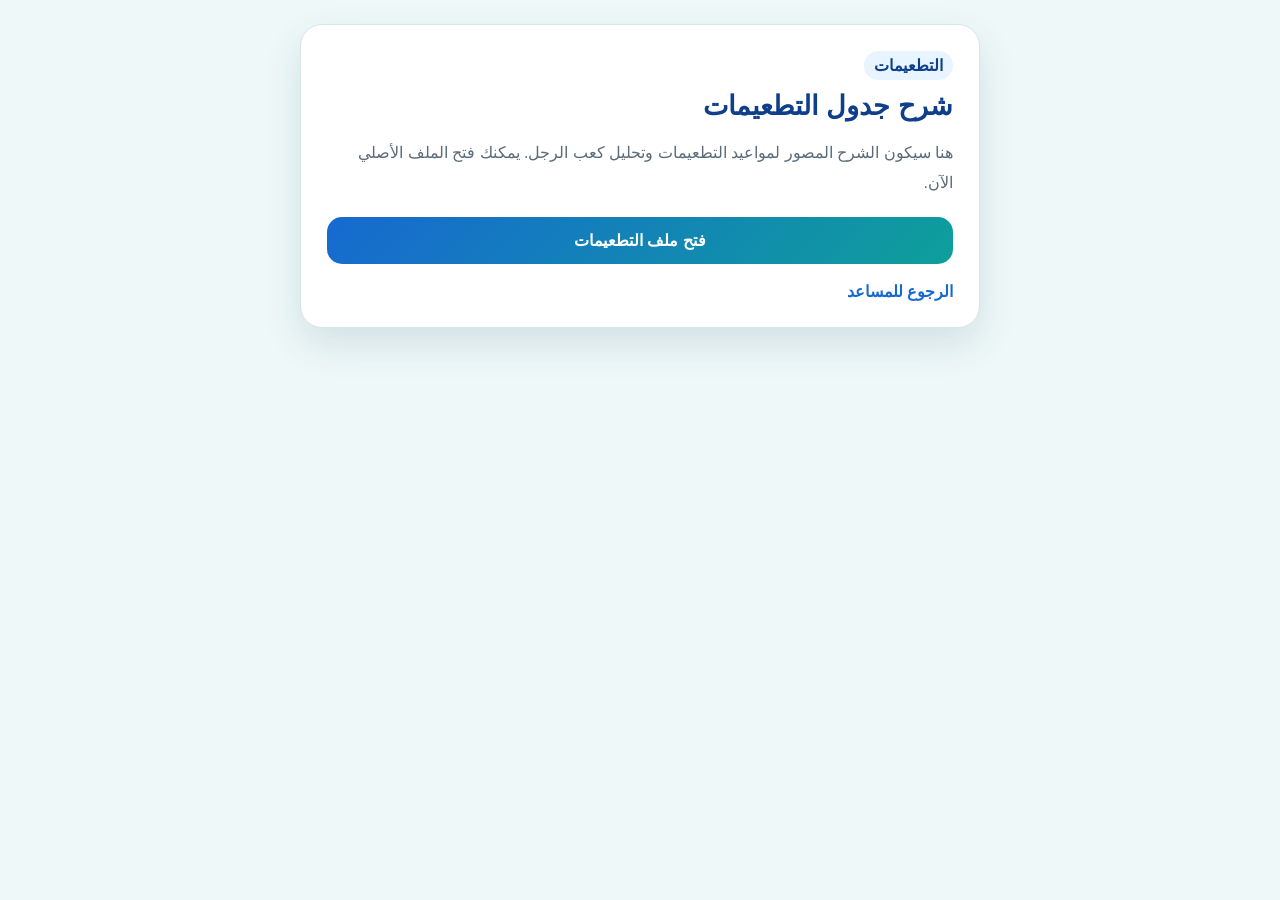
<file: tutorials/vaccines/index.html>
<!DOCTYPE html><html lang="ar" dir="rtl"><head><meta charset="UTF-8"><meta name="viewport" content="width=device-width,initial-scale=1"><title>التطعيمات</title><link rel="stylesheet" href="../tutorial.css"></head><body><main><span class="tag">التطعيمات</span><h1>شرح جدول التطعيمات</h1><p>هنا سيكون الشرح المصور لمواعيد التطعيمات وتحليل كعب الرجل. يمكنك فتح الملف الأصلي الآن.</p><a class="open" target="_blank" rel="noopener noreferrer" href="https://drive.google.com/file/d/15E0tyFM-NRSnC9Hsf8iGbL6dnHoKHrBU/view?usp=drivesdk">فتح ملف التطعيمات</a><a class="back" href="../../index.html">الرجوع للمساعد</a></main></body></html>
</file>
<file: styles/main.css>
:root {
    color-scheme: light;
    --font-ar: "Segoe UI", Tahoma, Arial, sans-serif;
    --primary: #1769d1;
    --primary-dark: #0f3f8a;
    --teal: #0e9f9a;
    --cyan: #4cc9f0;
    --gold: #d6a640;
    --emergency: #dc2626;
    --page: #eef8f8;
    --surface: #ffffff;
    --surface-2: #f8fcfd;
    --soft: #e8f4ff;
    --text: #142033;
    --muted: #5b6b7a;
    --border: #d7e5ec;
    --shadow: 0 16px 38px rgba(19, 63, 92, 0.12);
    --ticker-duration: 42s;
}

:root[data-theme="dark"] {
    color-scheme: dark;
    --primary: #61a5ff;
    --primary-dark: #b9d8ff;
    --teal: #4dd8cf;
    --cyan: #83ddff;
    --gold: #ffd166;
    --emergency: #ff6b6b;
    --page: #071522;
    --surface: #102235;
    --surface-2: #132b42;
    --soft: #102f4f;
    --text: #f1f7fb;
    --muted: #b5c5d3;
    --border: #24445d;
    --shadow: 0 18px 44px rgba(0, 0, 0, 0.28);
}

* {
    box-sizing: border-box;
}

html {
    scroll-behavior: smooth;
}

body {
    margin: 0;
    direction: rtl;
    font-family: var(--font-ar);
    color: var(--text);
    background:
        radial-gradient(circle at top right, rgba(14, 159, 154, 0.16), transparent 34rem),
        radial-gradient(circle at bottom left, rgba(23, 105, 209, 0.1), transparent 28rem),
        linear-gradient(180deg, var(--surface-2), var(--page));
    min-height: 100vh;
    font-weight: 600;
}

button,
input {
    font: inherit;
}

button {
    -webkit-tap-highlight-color: transparent;
}

.hidden {
    display: none !important;
}

.scroll-motion {
    opacity: 0;
    transform: translateY(18px) scale(0.992);
    transition: opacity 0.55s ease, transform 0.55s cubic-bezier(0.22, 0.9, 0.32, 1);
    will-change: opacity, transform;
}

.scroll-motion.is-visible {
    opacity: 1;
    transform: translateY(0) scale(1);
}

.splash,
.access-gate,
.visual-app {
    position: fixed;
    inset: 0;
    z-index: 30;
    display: grid;
    place-items: center;
    padding: 24px;
}

.splash {
    background:
        radial-gradient(circle at center, rgba(76, 201, 240, 0.28), transparent 24rem),
        linear-gradient(145deg, #07152a, #0e2f5c 55%, #0b6c88);
    color: #ffffff;
    transition: opacity 0.45s ease, visibility 0.45s ease;
}

.splash.is-hidden {
    opacity: 0;
    visibility: hidden;
}

.splash-card,
.gate-card,
.visual-card {
    width: min(100%, 390px);
    text-align: center;
    border-radius: 24px;
}

.splash-card {
    padding: 30px 24px;
    border: 1px solid rgba(255, 255, 255, 0.18);
    background: rgba(255, 255, 255, 0.08);
    box-shadow: 0 22px 70px rgba(0, 0, 0, 0.25);
    backdrop-filter: blur(12px);
}

.splash-logo,
.gate-logo {
    width: 116px;
    height: 116px;
    object-fit: cover;
    border-radius: 30px;
    box-shadow: 0 0 0 5px rgba(255, 255, 255, 0.14), 0 18px 38px rgba(0, 0, 0, 0.26);
}

.splash-kicker,
.gate-kicker {
    margin: 18px 0 4px;
    color: #bdefff;
    font-weight: 900;
}

.splash h1,
.gate-card h1,
.visual-card h1 {
    margin: 0;
    font-size: 2rem;
    line-height: 1.35;
}

.splash p,
.gate-card p,
.visual-card p {
    line-height: 1.8;
}

.splash-loader {
    width: 92px;
    height: 5px;
    margin: 22px auto 0;
    overflow: hidden;
    border-radius: 99px;
    background: rgba(255, 255, 255, 0.22);
}

.splash-loader::after {
    content: "";
    display: block;
    width: 42%;
    height: 100%;
    border-radius: inherit;
    background: #67e8f9;
    animation: loading 1.1s ease-in-out infinite;
}

@keyframes loading {
    0% { transform: translateX(110%); }
    100% { transform: translateX(-260%); }
}

.access-gate,
.visual-app {
    background:
        radial-gradient(circle at top, rgba(14, 159, 154, 0.18), transparent 30rem),
        linear-gradient(180deg, var(--surface-2), var(--page));
    z-index: 25;
}

.gate-card,
.visual-card {
    padding: 24px;
    border: 1px solid var(--border);
    background: var(--surface);
    box-shadow: var(--shadow);
}

.gate-kicker {
    color: var(--teal);
}

.gate-actions {
    display: grid;
    gap: 12px;
    margin-top: 20px;
}

.gate-btn {
    min-height: 56px;
    padding: 14px 16px;
    border: 0;
    border-radius: 16px;
    color: #ffffff;
    font-weight: 900;
    cursor: pointer;
    box-shadow: 0 14px 28px rgba(23, 105, 209, 0.18);
    transition: transform 0.18s ease, box-shadow 0.18s ease, filter 0.18s ease;
}

.gate-btn.primary {
    background: linear-gradient(135deg, var(--primary), var(--teal));
}

.gate-btn.visual {
    background: linear-gradient(135deg, #4f46e5, #0ea5e9);
}

.gate-btn:hover,
.gate-btn:focus {
    transform: translateY(-2px);
    filter: brightness(1.04);
    box-shadow: 0 18px 34px rgba(23, 105, 209, 0.24);
    outline: none;
}

.app {
    width: min(100%, 860px);
    min-height: 100vh;
    margin: 0 auto;
    background: rgba(255, 255, 255, 0.86);
    box-shadow: 0 0 0 1px rgba(215, 229, 236, 0.72);
}

:root[data-theme="dark"] .app {
    background: rgba(16, 34, 53, 0.9);
}

.toolbar {
    position: sticky;
    top: 0;
    z-index: 10;
    display: flex;
    align-items: center;
    justify-content: space-between;
    gap: 14px;
    padding: 12px 16px;
    background: rgba(255, 255, 255, 0.92);
    border-bottom: 1px solid var(--border);
    backdrop-filter: blur(14px);
}

:root[data-theme="dark"] .toolbar {
    background: rgba(16, 34, 53, 0.92);
}

.brand {
    display: flex;
    align-items: center;
    gap: 12px;
    min-width: 0;
}

.brand-logo {
    width: 50px;
    height: 50px;
    flex: 0 0 auto;
    object-fit: cover;
    border-radius: 15px;
    box-shadow: 0 10px 20px rgba(23, 105, 209, 0.22);
}

.brand h1 {
    margin: 0;
    font-size: 1.2rem;
    line-height: 1.35;
    font-weight: 900;
}

.brand p {
    margin: 2px 0 0;
    color: var(--muted);
    font-size: 0.94rem;
}

.toolbar-tools {
    display: flex;
    align-items: center;
    gap: 10px;
}

.theme-toggle {
    border: 1px solid var(--border);
    border-radius: 999px;
    padding: 10px 12px;
    color: var(--primary-dark);
    background: var(--soft);
    font-weight: 900;
    cursor: pointer;
    white-space: nowrap;
}

.time-widget {
    min-width: 126px;
    padding: 9px 12px;
    border: 1px solid rgba(23, 105, 209, 0.2);
    border-radius: 18px;
    background:
        linear-gradient(135deg, rgba(255, 255, 255, 0.92), rgba(232, 244, 255, 0.92)),
        var(--surface);
    box-shadow: 0 10px 24px rgba(23, 105, 209, 0.12);
    text-align: center;
}

:root[data-theme="dark"] .time-widget {
    background: linear-gradient(135deg, rgba(17, 43, 68, 0.96), rgba(14, 54, 72, 0.96));
}

.time-widget strong {
    display: block;
    color: var(--primary-dark);
    font-size: 1.05rem;
    font-weight: 900;
    line-height: 1.3;
}

.time-widget span {
    display: block;
    color: var(--muted);
    font-size: 0.78rem;
    margin-top: 2px;
}

.main {
    padding: 16px;
}

.hero {
    position: relative;
    isolation: isolate;
    display: flex;
    align-items: center;
    justify-content: space-between;
    gap: 18px;
    min-height: 242px;
    padding: 21px;
    border-radius: 22px;
    color: #ffffff;
    background:
        radial-gradient(ellipse at 18% 50%, rgba(108, 235, 226, 0.24), transparent 37%),
        linear-gradient(135deg, rgba(23, 105, 209, 0.96), rgba(14, 159, 154, 0.94)),
        var(--primary);
    box-shadow: var(--shadow);
    overflow: hidden;
}

.hero-copy { position: relative; z-index: 2; max-width: 540px; }
.hero-actions { display: flex; flex-wrap: wrap; align-items: center; gap: 10px; margin-top: 20px; }
.hero-primary-action { min-height: 48px; padding: 0 18px; border: 1px solid rgba(255,255,255,.32); border-radius: 15px; background: rgba(255,255,255,.96); color: #14558f; box-shadow: 0 10px 24px rgba(0,35,75,.18); font-weight: 900; cursor: pointer; transition: transform .2s ease, box-shadow .2s ease; }
.hero-primary-action:hover,.hero-primary-action:focus-visible { transform: translateY(-3px); box-shadow: 0 14px 28px rgba(0,35,75,.25); outline: 3px solid rgba(255,255,255,.42); outline-offset: 3px; }
.hero-primary-action span { margin-left: 5px; color: #0e9f9a; }
.hero-secondary-action { display: inline-flex; align-items: center; gap: 7px; min-height: 44px; padding: 0 12px; border-radius: 13px; color: #fff; font-weight: 850; text-decoration: none; }
.hero-secondary-action:hover,.hero-secondary-action:focus-visible { background: rgba(255,255,255,.13); outline: 2px solid rgba(255,255,255,.5); }
.hero-orbit { position: relative; flex: 0 0 205px; width: 205px; height: 205px; margin: 0 20px; perspective: 500px; }
.hero-orbit-ring { position: absolute; inset: 20px; border: 1px solid rgba(210,255,255,.48); border-radius: 50%; transform: rotateX(66deg) rotateZ(-25deg); box-shadow: 0 0 20px rgba(118,255,242,.14), inset 0 0 15px rgba(118,255,242,.13); }
.hero-orbit-ring-one { animation: health-orbit 12s linear infinite; }
.hero-orbit-ring-two { inset: 34px; border-color: rgba(255,255,255,.35); transform: rotateX(66deg) rotateZ(50deg); animation: health-orbit-reverse 16s linear infinite; }
.hero-orbit-core { position: absolute; inset: 58px; display: grid; place-items: center; border: 1px solid rgba(255,255,255,.68); border-radius: 34px; background: linear-gradient(145deg,rgba(255,255,255,.92),rgba(160,248,237,.78)); color: #138d9d; font-size: 3rem; box-shadow: 0 15px 32px rgba(0,37,72,.25), inset 0 2px 10px rgba(255,255,255,.8); transform: rotate(-9deg); animation: health-float 4s ease-in-out infinite; }
.hero-orbit-core span { transform: rotate(9deg); text-shadow: 0 3px 8px rgba(20,130,160,.18); }
.hero-orbit-node { position: absolute; z-index: 1; display: grid; place-items: center; width: 42px; height: 42px; border: 1px solid rgba(255,255,255,.55); border-radius: 15px; background: rgba(255,255,255,.94); box-shadow: 0 8px 18px rgba(0,35,75,.2); font-size: 1.2rem; animation: health-float 3.6s ease-in-out infinite; }
.hero-orbit-node-one { top: 5px; right: 72px; }.hero-orbit-node-two { top: 73px; right: 0; animation-delay: -.8s; }.hero-orbit-node-three { bottom: 4px; right: 78px; animation-delay: -1.5s; }.hero-orbit-node-four { top: 75px; left: 0; animation-delay: -2.2s; }
@keyframes health-orbit { to { transform: rotateX(66deg) rotateZ(335deg); } }
@keyframes health-orbit-reverse { to { transform: rotateX(66deg) rotateZ(-310deg); } }
@keyframes health-float { 0%,100% { translate: 0 0; } 50% { translate: 0 -6px; } }

.hello {
    display: inline-block;
    margin: 0 0 8px;
    padding: 5px 11px;
    border-radius: 999px;
    background: rgba(255, 255, 255, 0.17);
    font-weight: 900;
}

.hero h2 {
    margin: 0;
    font-size: 1.72rem;
    line-height: 1.35;
    font-weight: 900;
}

.hero p {
    margin: 8px 0 0;
    max-width: 44rem;
    color: rgba(255, 255, 255, 0.92);
    line-height: 1.85;
    font-size: 1.04rem;
}

.news-panel {
    display: grid;
    grid-template-columns: auto 1fr;
    align-items: center;
    gap: 10px;
    margin: 14px 0 16px;
    padding: 10px;
    border: 1px solid var(--border);
    border-radius: 18px;
    background: var(--surface);
    box-shadow: 0 10px 24px rgba(35, 67, 92, 0.07);
    overflow: hidden;
}

.news-label {
    padding: 7px 11px;
    border-radius: 999px;
    background: linear-gradient(135deg, var(--primary), var(--teal));
    color: #ffffff;
    font-weight: 900;
}

.ticker {
    overflow: hidden;
    white-space: nowrap;
    direction: ltr;
}

.ticker-track {
    display: inline-flex;
    gap: 34px;
    min-width: max-content;
    animation: none;
    transform: none;
}

.ticker-item {
    color: var(--muted);
    font-size: 1rem;
    direction: rtl;
}

.ticker-item::before {
    content: "•";
    margin-left: 10px;
    color: var(--teal);
}

@keyframes tickerMove {
    from { transform: translateX(-25%); }
    to { transform: translateX(0); }
}

.audience-stats {
    display: grid;
    grid-template-columns: repeat(3, minmax(0, 1fr));
    gap: 9px;
    margin: -4px 0 12px;
}

.audience-stat {
    position: relative;
    overflow: hidden;
    padding: 10px 11px;
    border: 1px solid rgba(23, 105, 209, 0.16);
    border-radius: 16px;
    background:
        linear-gradient(135deg, color-mix(in srgb, var(--surface) 92%, transparent), color-mix(in srgb, var(--soft) 64%, var(--surface))),
        var(--surface);
    box-shadow: 0 9px 22px rgba(35, 67, 92, 0.06);
}

.audience-stat::before {
    content: "";
    position: absolute;
    inset: 0 0 auto;
    height: 2px;
    background: linear-gradient(90deg, var(--teal), var(--cyan), var(--primary));
    opacity: 0.78;
}

.stat-label {
    display: block;
    color: var(--muted);
    font-size: 0.72rem;
    font-weight: 900;
    line-height: 1.5;
}

.audience-stat strong {
    display: block;
    margin-top: 3px;
    color: var(--primary-dark);
    font-family: "Segoe UI", Tahoma, Arial, sans-serif;
    font-size: 1.54rem;
    font-weight: 900;
    line-height: 1.2;
    letter-spacing: 0.3px;
    transition: opacity 0.22s ease, transform 0.22s ease;
}

.audience-stat strong.is-changing {
    opacity: 0;
    transform: translateY(-4px) scale(0.96);
}

.audience-stat:first-child strong {
    color: var(--teal);
}

.stat-note {
    display: block;
    margin-top: 2px;
    color: var(--muted);
    font-size: 0.64rem;
    font-weight: 800;
    line-height: 1.35;
    opacity: 0.82;
}

.audience-stat:first-child .stat-label::before {
    content: "";
    display: inline-block;
    width: 7px;
    height: 7px;
    margin-left: 6px;
    border-radius: 50%;
    background: var(--teal);
    box-shadow: 0 0 0 4px rgba(14, 159, 154, 0.12), 0 0 12px rgba(14, 159, 154, 0.32);
    animation: statLivePulse 2s ease-in-out infinite;
}

@keyframes statLivePulse {
    0%, 100% { transform: scale(0.96); opacity: 0.72; }
    50% { transform: scale(1.08); opacity: 1; }
}

.soft-divider {
    height: 1px;
    margin: 16px 10px;
    background: linear-gradient(90deg, transparent, rgba(14, 159, 154, 0.55), rgba(23, 105, 209, 0.35), transparent);
    box-shadow: 0 0 18px rgba(14, 159, 154, 0.16);
}

.menu-panel {
    padding: 16px;
    border: 1px solid var(--border);
    border-radius: 22px;
    background: var(--surface);
    box-shadow: 0 12px 30px rgba(37, 71, 97, 0.08);
}

.section-head {
    display: flex;
    align-items: end;
    justify-content: space-between;
    gap: 12px;
    margin-bottom: 14px;
}

.section-head h2 {
    margin: 0;
    font-size: 1.22rem;
    font-weight: 900;
}

.section-head span {
    color: var(--muted);
    font-size: 0.94rem;
}

.services-grid {
    display: grid;
    grid-template-columns: repeat(2, minmax(0, 1fr));
    gap: 12px;
}

.service-btn {
    position: relative;
    display: grid;
    grid-template-columns: auto 1fr;
    align-items: center;
    gap: 12px;
    min-height: 90px;
    padding: 14px;
    border: 1px solid var(--border);
    border-radius: 18px;
    background: linear-gradient(180deg, var(--surface), var(--surface-2));
    color: var(--text);
    text-align: right;
    cursor: pointer;
    box-shadow: 0 9px 22px rgba(26, 62, 92, 0.07);
    transition: transform 0.18s ease, box-shadow 0.18s ease, border-color 0.18s ease, background 0.18s ease;
}

.service-btn:hover,
.service-btn:focus {
    transform: translateY(-2px);
    border-color: #8bc8e7;
    box-shadow: 0 16px 30px rgba(23, 105, 209, 0.15);
    outline: none;
}

.service-icon {
    display: grid;
    place-items: center;
    width: 48px;
    height: 48px;
    border-radius: 16px;
    background: rgba(14, 159, 154, 0.11);
    font-size: 1.35rem;
}

.service-title {
    display: block;
    font-size: 1.1rem;
    font-weight: 900;
    line-height: 1.35;
}

.service-desc {
    display: block;
    margin-top: 5px;
    color: var(--muted);
    font-size: 0.95rem;
    font-weight: 700;
    line-height: 1.55;
}

.service-emergency {
    border: 2px solid rgba(220, 38, 38, 0.42);
    background:
        linear-gradient(180deg, rgba(255, 245, 245, 0.9), var(--surface)),
        var(--surface);
}

:root[data-theme="dark"] .service-emergency {
    background: linear-gradient(180deg, rgba(77, 24, 32, 0.4), var(--surface));
}

.service-emergency .service-icon {
    background: rgba(220, 38, 38, 0.12);
}

.service-insurance {
    border-color: rgba(14, 159, 154, 0.5);
    animation: insurancePulse 4.5s ease-in-out infinite;
}

@keyframes insurancePulse {
    0%, 100% { box-shadow: 0 9px 22px rgba(26, 62, 92, 0.07), 0 0 0 rgba(14, 159, 154, 0); }
    50% { box-shadow: 0 14px 30px rgba(14, 159, 154, 0.16), 0 0 22px rgba(14, 159, 154, 0.16); }
}

.badge {
    position: absolute;
    top: 10px;
    left: 10px;
    padding: 4px 9px;
    border-radius: 999px;
    background: var(--emergency);
    color: #ffffff;
    font-size: 0.75rem;
    font-weight: 900;
}

.badge.soft {
    background: linear-gradient(135deg, var(--teal), var(--primary));
}

.secondary-btn,
.send-btn,
.option-btn,
.btn-link,
.theme-toggle {
    transition: transform 0.18s ease, box-shadow 0.18s ease, background 0.18s ease, border-color 0.18s ease;
}

.secondary-btn {
    width: 100%;
    margin-top: 14px;
    padding: 15px;
    border: 1px dashed #95c5df;
    border-radius: 16px;
    background: var(--soft);
    color: var(--primary-dark);
    font-weight: 900;
    cursor: pointer;
}

.secondary-btn:hover,
.secondary-btn:focus,
.theme-toggle:hover,
.theme-toggle:focus {
    transform: translateY(-1px);
    border-color: var(--primary);
    box-shadow: 0 10px 22px rgba(23, 105, 209, 0.12);
    outline: none;
}

.input-group {
    display: flex;
    gap: 10px;
    margin-top: 12px;
}

.input-group input {
    flex: 1;
    min-width: 0;
    padding: 15px;
    border: 1px solid var(--border);
    border-radius: 16px;
    outline: none;
    color: var(--text);
    background: var(--surface-2);
    font-size: 1.04rem;
    font-weight: 800;
}

.input-group input:focus {
    border-color: var(--primary);
    box-shadow: 0 0 0 4px rgba(23, 105, 209, 0.1);
}

.send-btn {
    border: 0;
    border-radius: 16px;
    background: linear-gradient(135deg, var(--primary), var(--teal));
    color: #ffffff;
    padding: 0 24px;
    font-weight: 900;
    cursor: pointer;
}

.send-btn:hover,
.send-btn:focus {
    transform: translateY(-1px);
    filter: brightness(1.04);
    outline: none;
}

.chat-area {
    display: flex;
    flex-direction: column;
    gap: 12px;
    padding: 16px 0 28px;
}

.msg {
    max-width: 96%;
    padding: 16px 17px;
    border-radius: 20px;
    line-height: 1.9;
    font-size: 1.06rem;
    word-wrap: break-word;
    box-shadow: 0 9px 24px rgba(35, 67, 92, 0.08);
}

.bot-msg {
    align-self: flex-start;
    background: var(--surface);
    border: 1px solid var(--border);
}

.user-msg {
    align-self: flex-end;
    background: linear-gradient(135deg, var(--primary), var(--teal));
    color: #ffffff;
    border-bottom-left-radius: 8px;
}

.notice-msg {
    background: linear-gradient(180deg, var(--surface), rgba(14, 159, 154, 0.07));
    border-color: rgba(14, 159, 154, 0.3);
}

.service-response {
    border-right: 5px solid var(--teal);
}

.response-emergency {
    border-right-color: var(--emergency);
}

.response-insurance {
    border-right-color: var(--primary);
}

.response-title {
    display: block;
    margin-bottom: 8px;
    color: var(--primary-dark);
    font-weight: 900;
    font-size: 1.16rem;
}

.btn-link {
    display: block;
    margin: 14px 0 0;
    padding: 14px 15px;
    border: 0;
    border-radius: 16px;
    background: linear-gradient(135deg, var(--primary), var(--teal));
    color: #ffffff;
    text-decoration: none;
    text-align: center;
    font-weight: 900;
    box-shadow: 0 13px 26px rgba(23, 105, 209, 0.2);
}

.btn-link:hover,
.btn-link:focus {
    transform: translateY(-1px);
    box-shadow: 0 18px 32px rgba(23, 105, 209, 0.26);
    outline: none;
}

.option-btn {
    width: 100%;
    margin-top: 8px;
    padding: 13px;
    border: 1px solid var(--border);
    border-radius: 15px;
    background: var(--surface);
    color: var(--text);
    text-align: right;
    font-weight: 900;
    cursor: pointer;
}

.option-btn:hover,
.option-btn:focus {
    border-color: var(--primary);
    background: var(--soft);
    outline: none;
}

.typing {
    display: inline-flex;
    gap: 5px;
    padding: 14px 18px;
}

.dot {
    width: 7px;
    height: 7px;
    border-radius: 50%;
    background: var(--teal);
    animation: blink 1.2s infinite;
}

.dot:nth-child(2) { animation-delay: 0.2s; }
.dot:nth-child(3) { animation-delay: 0.4s; }

@keyframes blink {
    0%, 100% { opacity: 0.25; transform: translateY(0); }
    50% { opacity: 1; transform: translateY(-2px); }
}

.footer-divider {
    width: min(88%, 560px);
    height: 1px;
    margin: 4px auto 0;
    border-radius: 999px;
    background: linear-gradient(90deg, transparent, rgba(76, 201, 240, 0.9), rgba(23, 105, 209, 0.78), rgba(76, 201, 240, 0.9), transparent);
    box-shadow: 0 0 10px rgba(76, 201, 240, 0.52), 0 0 24px rgba(23, 105, 209, 0.24);
    animation: footerNeonLine 3.8s ease-in-out infinite;
}

.footer {
    display: grid;
    gap: 6px;
    padding: 16px 16px 24px;
    text-align: center;
    background: var(--surface);
}

.footer-credit {
    position: relative;
    display: inline-flex;
    align-items: center;
    justify-content: center;
    gap: 7px;
    overflow: hidden;
    color: var(--gold);
    font-weight: 900;
    letter-spacing: 0.2px;
    text-shadow: 0 0 12px rgba(214, 166, 64, 0.18);
    text-decoration: none;
    transition: transform 180ms ease, color 180ms ease;
}

.footer-credit:hover,
.footer-credit:focus-visible {
    color: var(--primary);
    transform: translateY(-1px);
    outline: none;
}

.footer-whatsapp-icon {
    width: 1.05em;
    height: 1.05em;
    flex: 0 0 auto;
    color: currentColor;
    filter: drop-shadow(0 0 5px rgba(214, 166, 64, 0.26));
}

.footer-credit::after {
    content: "";
    position: absolute;
    inset: 0;
    transform: translateX(120%) skewX(-18deg);
    background: linear-gradient(90deg, transparent, rgba(255, 255, 255, 0.78), transparent);
    animation: goldShine 5.5s ease-in-out infinite;
}

.footer small {
    color: var(--muted);
    font-size: 0.78rem;
    font-weight: 800;
    letter-spacing: 0.2px;
}

@keyframes footerNeonLine {
    0%, 100% { opacity: 0.62; filter: brightness(0.95); }
    50% { opacity: 1; filter: brightness(1.2); }
}

@keyframes goldShine {
    0%, 65% { transform: translateX(120%) skewX(-18deg); }
    82%, 100% { transform: translateX(-120%) skewX(-18deg); }
}

@media (prefers-reduced-motion: reduce) {
    *,
    *::before,
    *::after {
        animation-duration: 0.01ms !important;
        scroll-behavior: auto !important;
        transition-duration: 0.01ms !important;
    }
}

/* أدوات المساعد الشخصية */
.senior-mode-toggle { min-height: 38px; padding: 0 11px; border: 1px solid rgba(23,105,209,.18); border-radius: 12px; background: var(--surface); color: var(--primary-dark); font-size: .77rem; font-weight: 900; cursor: pointer; }
.senior-mode-toggle.is-active { background: var(--primary); color: #fff; }
.smart-tools { position: relative; overflow: hidden; margin: 8px 0 18px; padding: 17px; border: 1px solid color-mix(in srgb,var(--primary) 16%,var(--border)); border-radius: 22px; background: linear-gradient(135deg,color-mix(in srgb,var(--soft) 72%,var(--surface)),var(--surface)); box-shadow: 0 13px 28px rgba(19,63,92,.08); }
.smart-tools-head { display: flex; align-items: baseline; justify-content: space-between; gap: 10px; margin-bottom: 12px; }
.smart-tools-head span { color: var(--primary-dark); font-weight: 950; }.smart-tools-head small { color: var(--muted); font-size: .76rem; }
.smart-tools-grid { display: grid; grid-template-columns: repeat(4,minmax(0,1fr)); gap: 9px; }
.smart-tool { min-height: 82px; display: grid; place-content: center; gap: 5px; padding: 8px 5px; border: 1px solid var(--border); border-radius: 16px; background: var(--surface); color: var(--text); font-size: .78rem; font-weight: 850; cursor: pointer; box-shadow: 0 6px 16px rgba(19,63,92,.05); transition: transform .24s ease,box-shadow .24s ease; animation:quickToolEnter .55s cubic-bezier(.2,.8,.2,1) both; }.smart-tool:nth-child(2) { animation-delay:.08s; }.smart-tool:nth-child(3) { animation-delay:.16s; }.smart-tool:nth-child(4) { animation-delay:.24s; }.smart-tool span { font-size: 1.32rem; }.smart-tool:hover,.smart-tool:focus-visible { transform: translateY(-4px); box-shadow: 0 12px 22px rgba(23,105,209,.16); outline: none; }.tool-emergency { color: #b91c1c; background: #fff8f7; border-color: #ffd8d2; animation:quickToolEnter .55s cubic-bezier(.2,.8,.2,1) both,emergencyToolGlow 2s ease-in-out .8s infinite; }
@keyframes quickToolEnter { from { opacity:0; transform:translateY(12px) scale(.96); } to { opacity:1; transform:translateY(0) scale(1); } }
@keyframes emergencyToolGlow { 50% { box-shadow:0 0 0 3px rgba(220,38,38,.12),0 0 22px rgba(220,38,38,.42); border-color:#ef4444; } }
.personal-assistant-status { display:flex; flex-wrap:wrap; gap:7px; margin-top:12px; }.personal-assistant-status button { border:0; border-radius:999px; padding:7px 10px; background:color-mix(in srgb,var(--teal) 12%,var(--surface)); color:var(--primary-dark); font-size:.75rem; font-weight:850; cursor:pointer; }
.intro-audio-fab { position:fixed; z-index:42; right:20px; bottom:22px; display:flex; align-items:center; gap:8px; min-height:48px; padding:0 14px; border:0; border-radius:999px; background:linear-gradient(135deg,#1769d1,#0c529e); color:#fff; box-shadow:0 13px 28px rgba(23,105,209,.28); font-weight:900; cursor:pointer; }.intro-audio-fab::after { content:"اسمعني أشرحلك ✦"; position:absolute; right:0; bottom:58px; width:max-content; padding:7px 10px; border-radius:11px; background:#142b47; color:#fff; font-size:.72rem; opacity:0; transform:translateY(5px); transition:.2s ease; pointer-events:none; }.intro-audio-fab:hover::after,.intro-audio-fab:focus-visible::after { opacity:1; transform:none; }.intro-audio-fab.is-playing { background:linear-gradient(135deg,#d14343,#a91f2c); }
.assistant-tool-modal { position:fixed; z-index:90; inset:0; display:grid; place-items:center; padding:18px; background:rgba(5,22,40,.55); backdrop-filter:blur(8px); }.assistant-tool-shell { width:min(100%,540px); max-height:min(740px,calc(100vh - 36px)); overflow:auto; border:1px solid rgba(255,255,255,.38); border-radius:28px; background:var(--surface); box-shadow:0 28px 70px rgba(0,0,0,.28); animation:toolSheetIn .32s ease both; }.assistant-tool-topbar { position:sticky; z-index:2; top:0; display:flex; align-items:center; justify-content:space-between; min-height:58px; padding:0 18px; border-bottom:1px solid var(--border); background:var(--surface); color:var(--primary-dark); font-weight:900; }.assistant-tool-close { width:34px; height:34px; border:1px solid var(--border); border-radius:11px; background:var(--surface-2); color:var(--text); font-size:1.35rem; cursor:pointer; }.assistant-tool-content { padding:25px; }.tool-hero { display:flex; align-items:center; gap:12px; }.tool-hero>span { display:grid; place-items:center; width:52px; height:52px; border-radius:18px; background:var(--soft); font-size:1.55rem; }.tool-hero h2 { margin:0; color:var(--primary-dark); font-size:1.3rem; }.assistant-tool-content>p { color:var(--muted); line-height:1.8; }
.tool-primary-button,.tool-secondary-button { width:100%; min-height:52px; display:flex; align-items:center; justify-content:center; margin-top:14px; border-radius:15px; font-weight:900; text-decoration:none; cursor:pointer; }.tool-primary-button { border:0; background:linear-gradient(135deg,var(--primary),#0d4e9c); color:#fff; box-shadow:0 12px 24px rgba(23,105,209,.22); }.tool-secondary-button { border:1px solid var(--border); background:var(--surface-2); color:var(--primary-dark); }.tool-privacy-note,.tool-inline-note { margin:15px 0 0; padding:10px 12px; border-radius:13px; background:var(--surface-2); color:var(--muted); font-size:.79rem; line-height:1.65; }.tool-inline-note { color:var(--primary-dark); background:color-mix(in srgb,var(--teal) 12%,var(--surface)); }
.tool-choices { display:grid; grid-template-columns:1fr 1fr; gap:8px; }.tool-choice { padding:11px; border:1px solid var(--border); border-radius:13px; background:var(--surface); color:var(--text); font-weight:800; cursor:pointer; }.tool-choice.is-selected { border-color:var(--primary); background:var(--soft); color:var(--primary-dark); }.document-checklist { margin-top:18px; padding:16px; border-radius:18px; background:var(--surface-2); }.document-checklist h3 { margin:0 0 10px; color:var(--primary-dark); font-size:.98rem; }.document-checklist label { display:flex; align-items:flex-start; gap:9px; padding:9px 0; border-bottom:1px solid var(--border); color:var(--text); line-height:1.55; }.document-checklist label:last-child { border:0; }.document-checklist input { accent-color:var(--teal); margin-top:4px; }.tool-input-label { display:block; margin:16px 0 7px; color:var(--primary-dark); font-size:.86rem; font-weight:900; }.tool-date-input { width:100%; min-height:50px; padding:0 12px; border:1px solid var(--border); border-radius:14px; background:var(--surface); color:var(--text); }.vaccine-reminder-result { display:flex; gap:12px; align-items:center; margin-top:18px; padding:15px; border:1px solid color-mix(in srgb,var(--teal) 25%,var(--border)); border-radius:18px; background:linear-gradient(135deg,color-mix(in srgb,var(--teal) 13%,var(--surface)),var(--surface)); }.vaccine-reminder-result>span { font-size:1.8rem; }.vaccine-reminder-result strong,.vaccine-reminder-result .vaccine-due-date { color:var(--primary-dark); }.vaccine-reminder-result p { margin:3px 0 0; color:var(--muted); }.vaccine-reminder-result .vaccine-due-date { margin-top:8px; font-weight:900; }
.office-favorite-button { width:100%; min-height:48px; margin-top:10px; border:1px solid #f0c766; border-radius:16px; background:#fffaf0; color:#986f12; font-weight:900; cursor:pointer; }.office-favorite-button.is-favorite { background:#fff1c5; border-color:#d6a640; }.service-utility-actions { display:flex; flex-wrap:wrap; gap:7px; margin-top:18px; padding-top:13px; border-top:1px solid rgba(23,105,209,.12); }.service-utility-actions button { border:1px solid var(--border); border-radius:999px; padding:8px 10px; background:var(--surface); color:var(--primary-dark); font-size:.76rem; font-weight:850; cursor:pointer; }.service-feedback-thanks { color:var(--teal); font-size:.82rem; font-weight:900; }
:root.senior-mode { font-size:118%; }:root.senior-mode .smart-tool { min-height:92px; } body.assistant-tool-open { overflow:hidden; }
@keyframes toolSheetIn { from { opacity:0; transform:translateY(24px) scale(.97); } to { opacity:1; transform:none; } }
@media (max-width:560px) { .smart-tools { padding:14px; border-radius:19px; }.smart-tools-grid { grid-template-columns:1fr 1fr; }.smart-tool { min-height:74px; }.assistant-tool-modal { align-items:end; padding:0; }.assistant-tool-shell { width:100%; max-height:calc(100vh - 20px); border-radius:26px 26px 0 0; }.assistant-tool-content { padding:20px; }.intro-audio-fab { right:14px; bottom:14px; } }

@media (max-width: 720px) {
    .app {
        width: 100%;
        box-shadow: none;
    }

    .toolbar {
        align-items: flex-start;
        padding: 10px 12px;
    }

    .brand-logo {
        width: 44px;
        height: 44px;
    }

    .brand h1 {
        font-size: 1.06rem;
    }

    .brand p {
        font-size: 0.84rem;
    }

    .toolbar-tools {
        flex-direction: column;
        align-items: stretch;
        gap: 7px;
    }

    .theme-toggle {
        padding: 8px 10px;
        font-size: 0.82rem;
    }

    .time-widget {
        min-width: 108px;
        padding: 8px;
    }

    .time-widget strong {
        font-size: 0.96rem;
    }

    .time-widget span {
        font-size: 0.72rem;
    }

    .main {
        padding: 12px;
    }

    .hero {
        padding: 18px;
        border-radius: 18px;
    }

    .hero h2 {
        font-size: 1.42rem;
    }

    .news-panel {
        grid-template-columns: 1fr;
        gap: 8px;
    }

    .news-label {
        width: fit-content;
    }

    .audience-stats {
        gap: 7px;
        margin-top: -2px;
    }

    .audience-stat {
        padding: 9px 8px;
        border-radius: 14px;
    }

    .stat-label {
        font-size: 0.64rem;
    }

    .audience-stat strong {
        font-size: 1.26rem;
    }

    .stat-note {
        font-size: 0.58rem;
    }

    .menu-panel {
        padding: 12px;
    }

    .section-head {
        display: block;
    }

    .section-head span {
        display: block;
        margin-top: 4px;
    }

    .services-grid {
        grid-template-columns: 1fr;
        gap: 10px;
    }

    .service-btn {
        min-height: 82px;
    }

    .input-group {
        flex-direction: column;
    }

    .send-btn {
        min-height: 52px;
    }

    .msg {
        max-width: 100%;
        font-size: 1.02rem;
    }
}

/* Final interaction layer: focused, calm, and easy to scan. */
.app.is-loading {
    opacity: 0;
    transition: opacity .9s cubic-bezier(.22,.8,.28,1);
}

.splash {
    z-index: 50;
    overflow:hidden;
    isolation:isolate;
    background:
        radial-gradient(circle at center, rgba(35, 177, 255, 0.22), transparent 28rem),
        linear-gradient(145deg, #07152a, #102347 58%, #0d5675);
    transition:opacity .85s ease,visibility .85s ease;
}
.splash.is-closing { opacity:0; visibility:visible; }
.splash.is-closing::after { content:""; position:absolute; z-index:2; inset:-20%; pointer-events:none; background:radial-gradient(ellipse at center,#fff 0%,rgba(255,255,255,.98) 24%,rgba(255,255,255,.65) 48%,rgba(255,255,255,0) 74%); animation:splashDoorLight .85s cubic-bezier(.3,.7,.2,1) both; }
@keyframes splashDoorLight { 0% { opacity:0; transform:scale(.2); } 32% { opacity:1; transform:scale(1.1); } 58% { opacity:.98; transform:scale(1.35); } 100% { opacity:0; transform:scale(1.65); } }
.splash.is-hidden { visibility:hidden; }
.menu-panel .service-btn.scroll-motion,.smart-tool.scroll-motion { opacity:0; transform:perspective(900px) translateY(24px) rotateX(-7deg) scale(.96); transition:opacity .55s ease,transform .65s cubic-bezier(.16,.85,.25,1),box-shadow .4s ease; animation:none; }
.menu-panel .service-btn.scroll-motion.is-visible,.smart-tool.scroll-motion.is-visible { opacity:1; transform:perspective(900px) translateY(0) rotateX(0) scale(1); }
.menu-panel .service-btn.scroll-motion.is-visible:hover,.menu-panel .service-btn.scroll-motion.is-visible:focus-visible { transform:perspective(900px) translateY(-5px) rotateX(0) scale(1.015); }
.smart-tool.scroll-motion.is-visible:hover,.smart-tool.scroll-motion.is-visible:focus-visible { transform:perspective(800px) translateY(-5px) rotateX(0) translateZ(7px); }
.msg.bot-msg.ai-response { line-height:1.9; }
.ai-response-text { overflow-wrap:anywhere; }
.menu-panel .service-btn.scroll-motion:nth-child(2),.smart-tool.scroll-motion:nth-child(2) { transition-delay:.06s; }
.menu-panel .service-btn.scroll-motion:nth-child(3),.smart-tool.scroll-motion:nth-child(3) { transition-delay:.12s; }
.menu-panel .service-btn.scroll-motion:nth-child(4),.smart-tool.scroll-motion:nth-child(4) { transition-delay:.18s; }
.menu-panel .service-btn.scroll-motion:nth-child(5),.smart-tool.scroll-motion:nth-child(5) { transition-delay:.24s; }
.menu-panel .service-btn.scroll-motion:nth-child(6),.smart-tool.scroll-motion:nth-child(6) { transition-delay:.3s; }
.menu-panel .service-btn.scroll-motion:nth-child(7) { transition-delay:.36s; }
.menu-panel .service-btn.scroll-motion:nth-child(8) { transition-delay:.42s; }
.menu-panel .service-btn.scroll-motion:nth-child(9) { transition-delay:.48s; }
.menu-panel .service-btn.scroll-motion:nth-child(10) { transition-delay:.54s; }
.assistant-welcome>strong { display:block; font-size:1.15rem; color:var(--primary-dark); }
.assistant-welcome>p { margin:7px 0 14px; color:var(--muted); }
.assistant-shortcuts { display:grid; grid-template-columns:repeat(2,minmax(0,1fr)); gap:9px; }
.assistant-shortcut { display:flex; align-items:center; justify-content:flex-start; gap:9px; min-height:54px; padding:10px; border:1px solid color-mix(in srgb,var(--primary) 20%,var(--border)); border-radius:15px; background:linear-gradient(140deg,var(--surface),color-mix(in srgb,var(--soft) 60%,var(--surface))); color:var(--text); font:inherit; font-weight:850; text-align:right; cursor:pointer; transition:transform .2s ease,box-shadow .2s ease; }
.assistant-shortcut:hover,.assistant-shortcut:focus-visible { transform:translateY(-2px); box-shadow:0 8px 20px color-mix(in srgb,var(--primary) 15%,transparent); }
.assistant-shortcut span { font-size:1.25rem; }
.assistant-test-input { margin-top:13px; padding:8px 12px; border:1px dashed var(--border); border-radius:12px; background:transparent; color:var(--muted); font:inherit; font-size:.85rem; cursor:pointer; }
.vaccine-history { display:grid; gap:9px; margin:16px 0; padding:12px; border:1px solid var(--border); border-radius:14px; }
.vaccine-history legend { padding:0 6px; color:var(--primary-dark); font-weight:900; }
.vaccine-history label { display:flex; align-items:center; gap:8px; color:var(--text); }
.vaccine-history input { accent-color:var(--teal); }

.splash-mark {
    position: relative;
    isolation: isolate;
    display: flex;
    flex-direction: column;
    align-items: center;
    gap: 52px;
    padding-top: 10px;
    transform: translateY(-34px);
}

.splash-card,
.splash-kicker,
.splash h1,
.splash p:not(.splash-slogan) {
    display: none;
}

.splash-logo {
    width: min(62vw, 330px);
    height: min(62vw, 330px);
    padding: 0;
    border-radius: 50%;
    object-fit: contain;
    animation: logoArrival 1s cubic-bezier(0.22, 0.9, 0.32, 1) both;
    box-shadow: 0 18px 46px rgba(0, 0, 0, 0.28);
}

.splash-mark::before {
    content: "";
    position: absolute;
    top: 0;
    left: 50%;
    z-index: -1;
    width: min(55vw, 292px);
    height: min(55vw, 292px);
    border-radius: 50%;
    transform: translateX(-50%);
    background: rgba(5, 16, 34, 0.72);
    box-shadow:
        inset 0 0 0 8px rgba(120, 180, 235, 0.13),
        0 34px 80px rgba(5, 16, 34, 0.26);
    animation: splashHalo 1.1s cubic-bezier(0.22, 0.9, 0.32, 1) both;
}

@keyframes logoArrival {
    from { opacity: 0; transform: scale(0.68) translateY(20px); filter: blur(8px); }
    to { opacity: 1; transform: scale(1) translateY(0); filter: blur(0); }
}

@keyframes splashHalo {
    from { opacity: 0; transform: translateX(-50%) scale(0.82); }
    to { opacity: 1; transform: translateX(-50%) scale(1); }
}

.splash-slogan {
    position: relative;
    margin: -8px 0 0;
    max-width: min(86vw, 520px);
    overflow: hidden;
    color: #e9fbff;
    font-size: clamp(1.25rem, 4.6vw, 2rem);
    font-weight: 900;
    line-height: 1.7;
    text-align: center;
    letter-spacing: 0;
    text-shadow: 0 0 18px rgba(126, 232, 250, 0.42);
    opacity: 0;
    animation: sloganCinema 5s ease both;
}

.splash-slogan::after {
    content: "";
    position: absolute;
    inset: 0;
    transform: translateX(120%) skewX(-18deg);
    background: linear-gradient(90deg, transparent, rgba(255, 255, 255, 0.8), transparent);
    animation: sloganShine 3s ease 1.1s both;
}

@keyframes walker {
    0% { transform: translateX(0) translateY(0); }
    50% { transform: translateX(210px) translateY(-4px); }
    100% { transform: translateX(0) translateY(0); }
}

@keyframes sloganCinema {
    0%, 18% { opacity: 0; transform: translateY(18px) scale(0.96); filter: blur(8px); }
    52% { opacity: 1; transform: translateY(0) scale(1); filter: blur(0); }
    88% { opacity: 1; transform: translateY(0) scale(1); filter: blur(0); }
    100% { opacity: 0; transform: translateY(-6px) scale(0.985); filter: blur(3px); }
}

@keyframes sloganShine {
    from { transform: translateX(120%) skewX(-18deg); }
    to { transform: translateX(-120%) skewX(-18deg); }
}

.brand-logo {
    width: 46px;
    height: 46px;
    border-radius: 50%;
    box-shadow: none;
    background: transparent;
}

.brand-title {
    position: relative;
    margin: 0;
    overflow: hidden;
    color: var(--text);
    font-size: 1.28rem;
    font-weight: 900;
    white-space: nowrap;
}

.brand-title::after {
    content: "";
    position: absolute;
    inset: 0;
    transform: translateX(120%) skewX(-18deg);
    background: linear-gradient(90deg, transparent, rgba(76, 201, 240, 0.8), transparent);
    animation: titleShine 4.5s ease-in-out infinite;
}

@keyframes titleShine {
    0%, 65% { transform: translateX(120%) skewX(-18deg); }
    82%, 100% { transform: translateX(-120%) skewX(-18deg); }
}

.theme-toggle {
    display: grid;
    place-items: center;
    width: 42px;
    height: 42px;
    padding: 0;
    border-radius: 50%;
    font-size: 1.05rem;
    line-height: 1;
}

.time-widget {
    min-width: 112px;
}

.ticker-track {
    animation: none;
    will-change: transform;
}

.ticker-item {
    display: inline-flex;
    align-items: center;
    gap: 12px;
    padding-left: 28px;
    border-left: 1px solid rgba(14, 159, 154, 0.28);
}

.calm-separator {
    display: grid;
    place-items: center;
    height: 46px;
    margin: 8px 0;
}

.calm-separator::before,
.calm-separator::after {
    content: "";
    width: min(38%, 190px);
    height: 1px;
    background: linear-gradient(90deg, transparent, var(--border));
}

.calm-separator::after {
    transform: rotate(180deg);
}

.calm-separator span {
    width: 10px;
    height: 10px;
    margin: -11px 0;
    border-radius: 50%;
    background: var(--teal);
    box-shadow: 0 0 0 7px rgba(14, 159, 154, 0.1), 0 0 20px rgba(14, 159, 154, 0.25);
    animation: separatorGlow 2.8s ease-in-out infinite;
}

@keyframes separatorGlow {
    0%, 100% { transform: scale(0.9); opacity: 0.75; }
    50% { transform: scale(1.08); opacity: 1; }
}

.menu-panel {
    position: relative;
    overflow: hidden;
    border-color: rgba(23, 105, 209, 0.2);
}

.menu-panel::before {
    content: "";
    position: absolute;
    inset: 0 0 auto;
    height: 3px;
    background: linear-gradient(90deg, var(--teal), var(--cyan), var(--primary));
}

.service-btn {
    opacity: 0;
    animation: cardReveal 0.48s ease forwards;
    animation-delay: var(--delay);
}

@keyframes cardReveal {
    from { opacity: 0; transform: translateY(14px); }
    to { opacity: 1; transform: translateY(0); }
}

.secondary-btn {
    display: flex;
    align-items: center;
    justify-content: center;
    gap: 9px;
    border-style: solid;
    border-color: rgba(23, 105, 209, 0.28);
    background: linear-gradient(135deg, var(--soft), rgba(14, 159, 154, 0.1));
    box-shadow: 0 10px 22px rgba(23, 105, 209, 0.08);
}

.secondary-btn span {
    display: grid;
    place-items: center;
    width: 28px;
    height: 28px;
    border-radius: 50%;
    background: linear-gradient(135deg, var(--primary), var(--teal));
    color: #ffffff;
    font-size: 0.92rem;
}

.assistant-panel {
    position: relative;
    min-height: 44vh;
    padding-top: 4px;
}

.chat-area {
    padding-top: 12px;
}

.floating-back {
    position: absolute;
    top: 0;
    left: 0;
    z-index: 2;
    display: grid;
    place-items: center;
    width: 44px;
    height: 44px;
    border: 1px solid var(--border);
    border-radius: 50%;
    background: var(--surface);
    color: var(--primary-dark);
    box-shadow: 0 10px 20px rgba(23, 105, 209, 0.14);
    font-size: 1.3rem;
    cursor: pointer;
    animation: backFloat 2.8s ease-in-out infinite;
}

@keyframes backFloat {
    0%, 100% { transform: translateX(0); }
    50% { transform: translateX(3px); }
}

.message-actions {
    display: flex;
    justify-content: flex-end;
    gap: 8px;
    margin-top: 12px;
    padding-top: 10px;
    border-top: 1px solid var(--border);
}

.message-action {
    display: grid;
    place-items: center;
    width: 34px;
    height: 34px;
    border: 1px solid var(--border);
    border-radius: 50%;
    background: var(--surface-2);
    color: var(--primary-dark);
    font-size: 1rem;
    cursor: pointer;
    transition: transform 0.18s ease, border-color 0.18s ease, background 0.18s ease;
}

.copy-action {
    position: relative;
}

.copy-glyph,
.copy-glyph::before {
    position: absolute;
    width: 11px;
    height: 13px;
    border: 2px solid currentColor;
    border-radius: 3px;
    content: "";
}

.copy-glyph {
    top: 9px;
    left: 11px;
}

.copy-glyph::before {
    top: -5px;
    left: -5px;
    opacity: 0.7;
}

.copy-action.is-copied {
    border-color: var(--teal);
    background: rgba(14, 159, 154, 0.14);
    color: var(--teal);
}

.copy-action.is-copied .copy-glyph {
    display: none;
}

.copy-action.is-copied::after {
    content: "✓";
    font-size: 1.12rem;
    font-weight: 900;
    animation: checkIn 0.22s ease both;
}

@keyframes checkIn {
    from { opacity: 0; transform: scale(0.55); }
    to { opacity: 1; transform: scale(1); }
}

.message-action:hover,
.message-action:focus {
    transform: translateY(-1px);
    border-color: var(--primary);
    background: var(--soft);
    outline: none;
}

.tiny-feedback {
    display: inline-block;
    margin-top: 8px;
    color: var(--teal);
    font-size: 0.82rem;
    font-weight: 900;
    animation: feedbackFade 1.4s ease both;
}

@keyframes feedbackFade {
    0% { opacity: 0; transform: translateY(3px); }
    20%, 75% { opacity: 1; transform: translateY(0); }
    100% { opacity: 0; transform: translateY(-2px); }
}

.back-btn {
    display: flex;
    align-items: center;
    justify-content: center;
    gap: 10px;
    width: 100%;
    margin: 8px 0 20px;
    padding: 15px;
    border: 1px solid rgba(23, 105, 209, 0.3);
    border-radius: 17px;
    background: var(--surface);
    color: var(--primary-dark);
    font-weight: 900;
    cursor: pointer;
    box-shadow: 0 12px 24px rgba(23, 105, 209, 0.09);
}

.back-btn span {
    font-size: 1.28rem;
    animation: arrowReturn 1.9s ease-in-out infinite;
}

@keyframes arrowReturn {
    0%, 100% { transform: translateX(0); }
    50% { transform: translateX(5px); }
}

.back-btn:hover,
.back-btn:focus,
.floating-back:hover,
.floating-back:focus {
    border-color: var(--primary);
    box-shadow: 0 15px 28px rgba(23, 105, 209, 0.16);
    outline: none;
}

@media (max-width: 720px) {
    .splash-logo {
        width: min(55vw, 220px);
        height: min(55vw, 220px);
    }

    .splash-mark {
        padding-top: 42px;
        gap: 34px;
    }

    .splash-mark::before {
        width: min(78vw, 304px);
        height: min(78vw, 304px);
    }

    .brand-title {
        font-size: 1.1rem;
    }

    .toolbar-tools {
        flex-direction: row;
        align-items: center;
    }

    .time-widget {
        min-width: 101px;
    }

    .floating-back {
        width: 40px;
        height: 40px;
    }
}

/* News priority, gallery, and focused response refinements. */
.ticker-item.is-fixed {
    color: var(--primary-dark);
    font-weight: 900;
}

.service-insurance {
    border: 2px solid rgba(23, 105, 209, 0.55);
    background:
        linear-gradient(135deg, rgba(232, 244, 255, 0.95), rgba(231, 251, 248, 0.96)),
        var(--surface);
}

:root[data-theme="dark"] .service-insurance {
    background: linear-gradient(135deg, rgba(14, 54, 72, 0.76), rgba(16, 47, 79, 0.9));
}

.service-insurance .service-icon {
    background: linear-gradient(135deg, rgba(23, 105, 209, 0.18), rgba(14, 159, 154, 0.2));
}

.gallery-divider {
    display: flex;
    align-items: center;
    gap: 10px;
    margin: 21px 0 12px;
    color: var(--muted);
    font-size: 0.82rem;
}

.gallery-divider span {
    flex: 1;
    height: 1px;
    background: linear-gradient(90deg, transparent, var(--border));
}

.gallery-divider span:last-child {
    transform: rotate(180deg);
}

.gallery-divider b {
    padding: 5px 10px;
    border-radius: 999px;
    background: var(--surface-2);
    font-weight: 900;
}

.gallery-strip {
    position: relative;
    overflow-x: auto;
    overflow-y: hidden;
    margin: 0 -2px;
    padding: 2px 0 7px;
    mask-image: linear-gradient(90deg, transparent, #000 8%, #000 92%, transparent);
    direction: ltr;
    cursor: grab;
    scrollbar-width: none;
    touch-action: pan-y;
}

.gallery-strip::-webkit-scrollbar {
    display: none;
}

.gallery-strip.is-dragging {
    cursor: grabbing;
}

.gallery-track {
    display: flex;
    gap: 10px;
    width: max-content;
    animation: none;
}

.gallery-strip:hover .gallery-track {
    animation-play-state: running;
}

@keyframes galleryMove {
    from { transform: translateX(0); }
    to { transform: translateX(33.333%); }
}

.gallery-card {
    position: relative;
    width: 122px;
    height: 92px;
    flex: 0 0 auto;
    overflow: hidden;
    padding: 0;
    border: 1px solid var(--border);
    border-radius: 14px;
    background: var(--surface-2);
    color: #ffffff;
    cursor: pointer;
    box-shadow: 0 8px 18px rgba(23, 105, 209, 0.1);
}

.gallery-card img {
    width: 100%;
    height: 100%;
    object-fit: cover;
    transition: transform 0.25s ease;
}

.gallery-card::after {
    content: "";
    position: absolute;
    inset: 45% 0 0;
    background: linear-gradient(transparent, rgba(3, 18, 38, 0.82));
}

.gallery-card span {
    position: absolute;
    right: 8px;
    bottom: 7px;
    left: 8px;
    z-index: 1;
    overflow: hidden;
    font-size: 0.69rem;
    font-weight: 900;
    text-align: right;
    text-overflow: ellipsis;
    white-space: nowrap;
    direction: rtl;
}

.gallery-card:hover img,
.gallery-card:focus img {
    transform: scale(1.08);
}

.gallery-card:focus {
    border-color: var(--primary);
    outline: none;
}

.image-modal {
    position: fixed;
    inset: 0;
    z-index: 60;
    display: flex;
    flex-direction: column;
    background: rgba(4, 15, 30, 0.93);
    backdrop-filter: blur(12px);
}

.image-modal-bar {
    position: absolute;
    top: 12px;
    left: 12px;
    z-index: 2;
    display: flex;
    align-items: center;
    justify-content: flex-start;
    gap: 12px;
    padding: 0;
    color: #ffffff;
}

.image-modal-bar strong {
    overflow: hidden;
    text-overflow: ellipsis;
    white-space: nowrap;
}

.image-tools {
    display: flex;
    gap: 8px;
}

.image-tools button {
    display: grid;
    place-items: center;
    width: 36px;
    height: 36px;
    border: 1px solid rgba(255, 255, 255, 0.26);
    border-radius: 50%;
    background: rgba(255, 255, 255, 0.14);
    color: #ffffff;
    font-size: 1.1rem;
    cursor: pointer;
}

.image-tools button:hover,
.image-tools button:focus {
    background: rgba(126, 232, 250, 0.24);
    outline: none;
}

.image-stage {
    position: relative;
    display: grid;
    flex: 1;
    place-items: center;
    overflow: hidden;
    padding: 18px;
    touch-action: none;
}

.image-stage img {
    max-width: min(92vw, 860px);
    max-height: calc(100vh - 100px);
    object-fit: contain;
    cursor: grab;
    transform-origin: center;
    transition: transform 0.16s ease;
    user-select: none;
}

.modal-nav {
    position: absolute;
    top: 50%;
    z-index: 2;
    display: grid;
    place-items: center;
    width: 44px;
    height: 44px;
    border: 1px solid rgba(255, 255, 255, 0.22);
    border-radius: 50%;
    background: rgba(255, 255, 255, 0.1);
    color: #ffffff;
    font-size: 2rem;
    cursor: pointer;
    transform: translateY(-50%);
    backdrop-filter: blur(10px);
}

.modal-nav-prev {
    right: 16px;
}

.modal-nav-next {
    left: 16px;
}

.modal-nav:hover,
.modal-nav:focus {
    background: rgba(126, 232, 250, 0.22);
    outline: none;
}

.image-stage img:active {
    cursor: grabbing;
}

.install-prompt,
.intro-audio-prompt {
    position: fixed;
    inset: 0;
    z-index: 80;
    display: grid;
    place-items: center;
    padding: 18px;
    background: rgba(7, 21, 42, 0.46);
    backdrop-filter: blur(8px);
}

.install-card,
.intro-audio-card {
    width: min(100%, 390px);
    padding: 20px;
    border: 1px solid rgba(23, 105, 209, 0.22);
    border-radius: 22px;
    background:
        radial-gradient(circle at top left, rgba(76, 201, 240, 0.16), transparent 12rem),
        var(--surface);
    color: var(--text);
    box-shadow: 0 26px 70px rgba(7, 21, 42, 0.28);
    text-align: center;
    animation: installCardIn 0.34s ease both;
}

.install-icon,
.intro-audio-icon {
    display: grid;
    place-items: center;
    width: 58px;
    height: 58px;
    margin: 0 auto 12px;
    border-radius: 20px;
    background: linear-gradient(135deg, var(--soft), rgba(14, 159, 154, 0.13));
    font-size: 1.8rem;
    box-shadow: 0 12px 24px rgba(23, 105, 209, 0.1);
}

.install-card h2,
.intro-audio-card h2 {
    margin: 0;
    color: var(--primary-dark);
    font-size: 1.22rem;
    line-height: 1.55;
    font-weight: 900;
}

.install-card p,
.intro-audio-card p {
    margin: 9px 0 16px;
    color: var(--muted);
    line-height: 1.8;
}

.install-actions,
.intro-audio-actions {
    display: grid;
    grid-template-columns: 1fr 1fr;
    gap: 10px;
}

.install-actions button,
.intro-audio-actions button {
    min-height: 48px;
    border-radius: 15px;
    font-weight: 900;
    cursor: pointer;
    transition: transform 0.18s ease, box-shadow 0.18s ease, border-color 0.18s ease;
}

.intro-audio-check {
    display: flex;
    align-items: center;
    gap: 8px;
    margin: 0 0 14px;
    color: var(--muted);
    font-size: 0.9rem;
    line-height: 1.6;
    text-align: right;
}

.intro-audio-check input {
    width: 18px;
    height: 18px;
    accent-color: var(--primary);
}

.install-primary {
    border: 0;
    background: linear-gradient(135deg, var(--primary), var(--teal));
    color: #ffffff;
    box-shadow: 0 14px 28px rgba(23, 105, 209, 0.2);
}

.install-secondary {
    border: 1px solid var(--border);
    background: var(--surface-2);
    color: var(--primary-dark);
}

.install-actions button:hover,
.install-actions button:focus,
.intro-audio-actions button:hover,
.intro-audio-actions button:focus {
    transform: translateY(-1px);
    outline: none;
}

@keyframes installCardIn {
    from { opacity: 0; transform: translateY(18px) scale(0.96); }
    to { opacity: 1; transform: translateY(0) scale(1); }
}

.assistant-input {
    position: sticky;
    bottom: 8px;
    z-index: 3;
    margin: 4px 0 14px;
    padding: 10px;
    border: 1px solid var(--border);
    border-radius: 18px;
    background: color-mix(in srgb, var(--surface) 92%, transparent);
    box-shadow: 0 14px 30px rgba(23, 105, 209, 0.13);
    backdrop-filter: blur(10px);
}

.assistant-fab {
    position: fixed;
    left: 18px;
    bottom: 18px;
    z-index: 15;
    display: grid;
    place-items: center;
    width: 58px;
    height: 58px;
    padding: 0;
    border: 1px solid rgba(255, 255, 255, 0.5);
    border-radius: 50%;
    background: linear-gradient(135deg, var(--primary), var(--teal));
    box-shadow: 0 18px 34px rgba(23, 105, 209, 0.24), 0 0 0 8px rgba(14, 159, 154, 0.08);
    cursor: pointer;
    animation: assistantFloat 3.2s ease-in-out infinite;
}

.assistant-fab img {
    width: 49px;
    height: 49px;
    border-radius: 50%;
    object-fit: cover;
}

@keyframes assistantFloat {
    0%, 100% { transform: translateY(0); }
    50% { transform: translateY(-5px); }
}

.assistant-fab:hover,
.assistant-fab:focus {
    outline: none;
    transform: translateY(-3px);
    box-shadow: 0 22px 40px rgba(23, 105, 209, 0.3), 0 0 0 10px rgba(14, 159, 154, 0.12);
}

body.assistant-open .assistant-fab,
.app.is-loading + .assistant-fab {
    display: none;
}

.floating-back {
    display: none;
}

.chat-area {
    padding-top: 34px;
}

#showSearchBtn {
    display: none;
}

.hospital-office {
    margin-top: 14px;
    padding: 14px;
    border: 1px solid rgba(23, 105, 209, 0.16);
    border-radius: 18px;
    background: linear-gradient(180deg, var(--surface), var(--surface-2));
}

.hospital-office h3 {
    margin: 0;
    color: var(--primary-dark);
    font-size: 1.08rem;
    font-weight: 900;
}

.hospital-office p {
    margin: 5px 0 12px;
    color: var(--muted);
    line-height: 1.65;
}

.hospital-list {
    display: grid;
    gap: 9px;
}

.hospital-item {
    display: grid;
    gap: 4px;
    padding: 11px 12px;
    border-radius: 14px;
    background: color-mix(in srgb, var(--soft) 54%, var(--surface));
    border: 1px solid rgba(14, 159, 154, 0.16);
}

.hospital-item strong {
    color: var(--text);
    font-size: 1rem;
}

.hospital-item span {
    color: var(--muted);
    font-size: 0.94rem;
    line-height: 1.65;
}

.area-choice {
    background: linear-gradient(135deg, var(--primary), var(--teal));
    color: #ffffff;
    border: 0;
    text-align: center;
    box-shadow: 0 14px 28px rgba(23, 105, 209, 0.18);
}

.emergency-card-grid {
    display: grid;
    grid-template-columns: repeat(2, minmax(0, 1fr));
    gap: 12px;
    margin-top: 16px;
}

.emergency-card {
    position: relative;
    display: grid;
    gap: 6px;
    min-height: 214px;
    padding: 15px;
    overflow: hidden;
    border: 1px solid rgba(220, 38, 38, 0.28);
    border-radius: 18px;
    background:
        radial-gradient(circle at top left, rgba(255, 111, 111, 0.16), transparent 11rem),
        linear-gradient(180deg, var(--surface), color-mix(in srgb, var(--surface) 84%, #fee2e2));
    color: var(--text);
    text-decoration: none;
    box-shadow: 0 14px 30px rgba(220, 38, 38, 0.1);
    opacity: 0;
    animation: emergencyReveal 0.62s ease forwards, emergencyPulse 3.8s ease-in-out infinite;
    animation-delay: var(--delay), calc(var(--delay) + 0.6s);
}

.emergency-card::before {
    content: "";
    position: absolute;
    inset: -45% -30% auto;
    height: 90px;
    transform: rotate(-12deg);
    background: linear-gradient(90deg, transparent, rgba(255, 255, 255, 0.34), transparent);
    animation: emergencySweep 4.8s ease-in-out infinite;
}

.emergency-card strong {
    color: var(--emergency);
    font-size: 1.08rem;
    font-weight: 900;
}

.emergency-card small {
    color: var(--primary-dark);
    font-weight: 900;
}

.emergency-card p {
    margin: 0;
    color: var(--muted);
    font-size: 0.91rem;
    line-height: 1.55;
}

.emergency-card b {
    color: var(--text);
    font-size: 0.94rem;
}

.emergency-card-badge {
    width: fit-content;
    padding: 4px 9px;
    border-radius: 999px;
    background: rgba(220, 38, 38, 0.12);
    color: var(--emergency);
    font-size: 0.76rem;
    font-weight: 900;
}

.map-action {
    display: block;
    margin-top: 4px;
    padding: 10px 12px;
    border-radius: 13px;
    background: linear-gradient(135deg, var(--emergency), #f97316);
    color: #ffffff;
    text-align: center;
    font-weight: 900;
    text-decoration: none;
}

@keyframes emergencyReveal {
    from { opacity: 0; transform: translateY(18px) scale(0.98); filter: blur(4px); }
    to { opacity: 1; transform: translateY(0) scale(1); filter: blur(0); }
}

@keyframes emergencyPulse {
    0%, 100% { box-shadow: 0 14px 30px rgba(220, 38, 38, 0.1), 0 0 0 rgba(220, 38, 38, 0); }
    50% { box-shadow: 0 16px 34px rgba(220, 38, 38, 0.15), 0 0 18px rgba(220, 38, 38, 0.16); }
}

@keyframes emergencySweep {
    0%, 58% { transform: translateX(120%) rotate(-12deg); opacity: 0; }
    70% { opacity: 1; }
    100% { transform: translateX(-120%) rotate(-12deg); opacity: 0; }
}

.assistant-fab {
    width: 72px;
    height: 72px;
    left: 20px;
    bottom: 20px;
}

.assistant-fab img {
    width: 62px;
    height: 62px;
}

.assistant-fab::after {
    content: "اسألني";
    position: absolute;
    left: 78px;
    bottom: 15px;
    min-width: 64px;
    padding: 8px 11px;
    border-radius: 999px;
    background: var(--surface);
    color: var(--primary-dark);
    border: 1px solid var(--border);
    box-shadow: 0 12px 24px rgba(23, 105, 209, 0.16);
    font-size: 0.88rem;
    font-weight: 900;
    opacity: 0;
    transform: translateX(-8px);
    animation: askBubble 8s ease-in-out 5s infinite;
}

/* Cairo health-office directory */
.response-offices {
    max-width: 860px;
}

.office-directory-intro {
    margin: 10px 0 18px;
    color: var(--muted, #5f6f85);
    line-height: 1.8;
}

.office-search-label,
.office-detail-label,
.office-modal-kicker {
    display: block;
    font-size: 0.82rem;
    font-weight: 800;
    color: #48627f;
}

.office-search-input {
    width: 100%;
    min-height: 52px;
    box-sizing: border-box;
    border: 1px solid #c7d9ed;
    border-radius: 16px;
    padding: 0 17px;
    background: #f8fbff;
    color: #102b4d;
    font: inherit;
    outline: none;
    transition: border-color 160ms ease, box-shadow 160ms ease;
}

.office-search-input:focus {
    border-color: #1769d1;
    box-shadow: 0 0 0 4px rgba(23, 105, 209, 0.14);
}

.office-search-status,
.office-source-note {
    margin: 10px 2px 16px;
    color: #6a7d95;
    font-size: 0.86rem;
}

.office-source-note {
    margin-bottom: 0;
    line-height: 1.7;
}

.office-directory {
    display: grid;
    gap: 10px;
}

.office-area {
    overflow: hidden;
    border: 1px solid #d9e5f2;
    border-radius: 18px;
    background: #fff;
    box-shadow: 0 5px 15px rgba(25, 72, 122, 0.06);
}

.office-area summary {
    display: flex;
    align-items: center;
    justify-content: space-between;
    gap: 12px;
    min-height: 58px;
    padding: 0 18px;
    cursor: pointer;
    color: #123b6b;
    font-weight: 850;
    list-style: none;
}

.office-area summary::-webkit-details-marker {
    display: none;
}

.office-area summary::before {
    content: "⌄";
    order: -1;
    color: #1769d1;
    font-size: 1.25rem;
    transition: transform 180ms ease;
}

.office-area[open] summary::before {
    transform: rotate(180deg);
}

.office-area summary span {
    margin-inline-start: auto;
    padding: 5px 10px;
    border-radius: 99px;
    background: #edf5ff;
    color: #1769d1;
    font-size: 0.76rem;
    white-space: nowrap;
}

.office-name-list {
    display: grid;
    gap: 8px;
    padding: 0 12px 14px;
    border-top: 1px solid #edf2f7;
}

.office-name-button {
    width: 100%;
    min-height: 50px;
    border: 0;
    border-radius: 13px;
    padding: 10px 14px;
    background: #f5f9fe;
    color: #173d69;
    font: inherit;
    font-weight: 750;
    text-align: right;
    cursor: pointer;
    transition: transform 150ms ease, background 150ms ease, color 150ms ease;
}

.office-name-button::after {
    content: "‹";
    float: left;
    color: #1769d1;
    font-size: 1.5rem;
    line-height: 1rem;
}

.office-name-button:hover,
.office-name-button:focus-visible {
    background: #1769d1;
    color: #fff;
    transform: translateY(-1px);
    outline: none;
}

.office-name-button:hover::after,
.office-name-button:focus-visible::after {
    color: #fff;
}

.office-modal {
    position: fixed;
    z-index: 300;
    inset: 0;
    overflow-y: auto;
    background: rgba(5, 20, 42, 0.75);
    backdrop-filter: blur(8px);
}

.office-modal-shell {
    min-height: 100%;
    background:
        radial-gradient(circle at 90% 0%, rgba(84, 171, 255, 0.26), transparent 29%),
        linear-gradient(150deg, #eff8ff 0%, #fff 48%, #e8f4ff 100%);
}

.office-modal-topbar {
    display: flex;
    align-items: center;
    justify-content: space-between;
    min-height: 70px;
    padding: 0 24px;
    color: #174879;
    font-weight: 850;
    border-bottom: 1px solid rgba(61, 125, 184, 0.15);
    background: rgba(255, 255, 255, 0.7);
}

.office-modal-close {
    display: grid;
    width: 42px;
    height: 42px;
    place-items: center;
    border: 1px solid #c9daeb;
    border-radius: 50%;
    background: #fff;
    color: #174879;
    font-size: 2rem;
    line-height: 1;
    cursor: pointer;
}

.office-modal-content {
    width: min(100% - 36px, 560px);
    margin: 0 auto;
    padding: clamp(36px, 8vh, 82px) 0 48px;
    text-align: center;
}

.office-modal-icon {
    display: grid;
    width: 84px;
    height: 84px;
    margin: 0 auto 18px;
    place-items: center;
    border-radius: 28px;
    background: linear-gradient(145deg, #1769d1, #48a1ef);
    box-shadow: 0 14px 30px rgba(23, 105, 209, 0.26);
    font-size: 2.6rem;
}

.office-modal-kicker {
    margin: 0 0 8px;
    color: #4381bb;
}

.office-modal-content h2 {
    margin: 0 0 26px;
    color: #0d315a;
    font-size: clamp(1.55rem, 5vw, 2.1rem);
    line-height: 1.45;
}

.office-detail-card {
    margin-top: 12px;
    padding: 17px 18px;
    border: 1px solid rgba(120, 164, 207, 0.3);
    border-radius: 18px;
    background: rgba(255, 255, 255, 0.86);
    box-shadow: 0 8px 24px rgba(34, 89, 142, 0.07);
    text-align: right;
}

.office-detail-card strong,
.office-detail-card p {
    display: block;
    margin: 7px 0 0;
    color: #173d69;
    font-size: 1.04rem;
    font-weight: 750;
    line-height: 1.8;
}

.office-map-button {
    display: flex;
    min-height: 60px;
    align-items: center;
    justify-content: center;
    gap: 9px;
    margin-top: 22px;
    border-radius: 18px;
    background: linear-gradient(135deg, #1769d1, #0c529e);
    color: #fff;
    box-shadow: 0 12px 24px rgba(23, 105, 209, 0.24);
    font-weight: 850;
    text-decoration: none;
}

.office-map-button:hover,
.office-map-button:focus-visible {
    background: linear-gradient(135deg, #0c529e, #1769d1);
    outline: 3px solid rgba(23, 105, 209, 0.22);
    outline-offset: 3px;
}

.office-modal-note {
    margin: 20px 0 0;
    color: #637a95;
    font-size: 0.86rem;
}

body.office-modal-open {
    overflow: hidden;
}

:root[data-theme="dark"] .office-directory-intro,
:root[data-theme="dark"] .office-search-status,
:root[data-theme="dark"] .office-source-note {
    color: #b8cae0;
}

:root[data-theme="dark"] .office-search-label,
:root[data-theme="dark"] .office-detail-label,
:root[data-theme="dark"] .office-modal-kicker {
    color: #9fc8f4;
}

:root[data-theme="dark"] .office-search-input,
:root[data-theme="dark"] .office-area,
:root[data-theme="dark"] .office-name-button {
    border-color: #29486b;
    background: #102945;
    color: #e6f1ff;
}

:root[data-theme="dark"] .office-area summary,
:root[data-theme="dark"] .office-detail-card strong,
:root[data-theme="dark"] .office-detail-card p {
    color: #e6f1ff;
}

:root[data-theme="dark"] .office-area summary span {
    background: #193d67;
    color: #c4e0ff;
}

:root[data-theme="dark"] .office-name-list {
    border-color: #29486b;
}

:root[data-theme="dark"] .office-modal-shell {
    background: radial-gradient(circle at 90% 0%, rgba(39, 128, 219, 0.28), transparent 29%), #071b32;
}

:root[data-theme="dark"] .office-modal-topbar {
    border-color: #29486b;
    background: rgba(11, 35, 63, 0.9);
    color: #e6f1ff;
}

:root[data-theme="dark"] .office-modal-close,
:root[data-theme="dark"] .office-detail-card {
    border-color: #29486b;
    background: #102945;
    color: #e6f1ff;
}

:root[data-theme="dark"] .office-modal-content h2 {
    color: #f0f7ff;
}

@media (min-width: 720px) {
    .office-directory {
        grid-template-columns: repeat(2, minmax(0, 1fr));
    }
}

@media (max-width: 480px) {
    .office-modal-topbar {
        min-height: 62px;
        padding: 0 18px;
    }

    .office-modal-content {
        width: min(100% - 28px, 560px);
        padding-top: 36px;
    }

    .office-modal-icon {
        width: 72px;
        height: 72px;
        border-radius: 24px;
        font-size: 2.2rem;
    }
}

@keyframes askBubble {
    0%, 72%, 100% { opacity: 0; transform: translateX(-8px); }
    8%, 56% { opacity: 1; transform: translateX(0); }
}

@media (max-width: 720px) {
    .splash-logo {
        width: min(78vw, 300px);
        height: min(78vw, 300px);
    }

    .splash-mark {
        transform: translateY(-44px);
        padding-top: 0;
        gap: 46px;
    }

    .splash-mark::before {
        width: min(68vw, 260px);
        height: min(68vw, 260px);
    }

    .emergency-card-grid {
        grid-template-columns: 1fr;
    }
}

/* Richer visual language for service and directory cards */
.menu-panel {
    background:
        radial-gradient(circle at 100% 0, rgba(76, 201, 240, 0.13), transparent 24%),
        linear-gradient(160deg, rgba(255, 255, 255, 0.96), rgba(239, 248, 255, 0.88));
}

.section-head {
    position: relative;
    padding: 4px 12px 9px 0;
}

.section-head::before {
    content: "";
    position: absolute;
    right: 0;
    top: 5px;
    bottom: 9px;
    width: 4px;
    border-radius: 999px;
    background: linear-gradient(180deg, var(--cyan), var(--primary), var(--teal));
    box-shadow: 0 0 12px rgba(23, 105, 209, 0.28);
}

.service-btn {
    isolation: isolate;
    overflow: hidden;
    border-color: color-mix(in srgb, var(--card-accent, #1769d1) 28%, #d9e8f4);
    background:
        linear-gradient(145deg, rgba(255, 255, 255, 0.98), var(--card-tint, #eef6ff)),
        #fff;
    box-shadow: 0 10px 22px color-mix(in srgb, var(--card-accent, #1769d1) 12%, transparent);
}

.service-btn::before {
    content: "";
    position: absolute;
    z-index: -1;
    inset: 0 auto 0 0;
    width: 5px;
    background: linear-gradient(180deg, var(--card-accent, #1769d1), var(--card-accent-deep, #0f3f8a));
    box-shadow: 4px 0 16px color-mix(in srgb, var(--card-accent, #1769d1) 32%, transparent);
}

.service-btn::after {
    content: "";
    position: absolute;
    z-index: -1;
    left: -36px;
    bottom: -42px;
    width: 110px;
    height: 110px;
    border-radius: 50%;
    background: color-mix(in srgb, var(--card-accent, #1769d1) 14%, transparent);
    filter: blur(1px);
    transition: transform 350ms cubic-bezier(0.22, 0.9, 0.32, 1), background 250ms ease;
}

.service-btn:hover,
.service-btn:focus-visible {
    border-color: var(--card-accent, #1769d1);
    box-shadow: 0 18px 30px color-mix(in srgb, var(--card-accent, #1769d1) 23%, transparent);
    transform: translateY(-4px) scale(1.012);
}

.service-btn:hover::after,
.service-btn:focus-visible::after {
    transform: scale(1.55) translate(-14px, 12px);
    background: color-mix(in srgb, var(--card-accent, #1769d1) 22%, transparent);
}

.service-btn .service-icon {
    border: 1px solid color-mix(in srgb, var(--card-accent, #1769d1) 20%, transparent);
    background: color-mix(in srgb, var(--card-accent, #1769d1) 13%, white);
    box-shadow: 0 8px 16px color-mix(in srgb, var(--card-accent, #1769d1) 14%, transparent);
    transition: transform 240ms ease, background 240ms ease;
}

.service-btn:hover .service-icon,
.service-btn:focus-visible .service-icon {
    transform: rotate(-7deg) scale(1.08);
    background: color-mix(in srgb, var(--card-accent, #1769d1) 24%, white);
}

.service-btn:nth-child(1) { --card-accent: #ef8f32; --card-accent-deep: #c95e13; --card-tint: #fff4e8; }
.service-btn:nth-child(2) { --card-accent: #20a674; --card-accent-deep: #087850; --card-tint: #eafaf3; }
.service-btn:nth-child(3) { --card-accent: #8c66ca; --card-accent-deep: #5f3b9d; --card-tint: #f4efff; }
.service-btn:nth-child(4) { --card-accent: #0e9f9a; --card-accent-deep: #08746f; --card-tint: #e8faf8; }
.service-btn:nth-child(5) { --card-accent: #d15e88; --card-accent-deep: #a73561; --card-tint: #fff0f5; }
.service-btn:nth-child(6) { --card-accent: #277fcb; --card-accent-deep: #155593; --card-tint: #edf6ff; }
.service-btn:nth-child(7) { --card-accent: #4d7bc4; --card-accent-deep: #2b5596; --card-tint: #eef3ff; }
.service-btn:nth-child(8) { --card-accent: #dd4c4c; --card-accent-deep: #ad2525; --card-tint: #fff0f0; }

.gallery-divider {
    margin-top: 28px;
}

.gallery-divider span {
    height: 2px;
    background: linear-gradient(90deg, transparent, rgba(76, 201, 240, 0.7), rgba(23, 105, 209, 0.62));
}

.gallery-divider b {
    padding: 7px 13px;
    border: 1px solid rgba(23, 105, 209, 0.18);
    background: linear-gradient(135deg, #eff9ff, #f2fffc);
    color: var(--primary-dark);
    box-shadow: 0 8px 18px rgba(23, 105, 209, 0.09);
}

.office-area {
    position: relative;
    overflow: hidden;
    border-color: color-mix(in srgb, var(--office-accent, #1769d1) 25%, #d9e5f2);
    background: linear-gradient(145deg, #fff, var(--office-tint, #eff7ff));
}

.office-area::before {
    content: "";
    position: absolute;
    inset: 0 auto 0 0;
    width: 4px;
    background: linear-gradient(180deg, var(--office-accent, #1769d1), var(--office-deep, #0f3f8a));
}

.office-area:nth-child(4n + 1) { --office-accent: #247bc3; --office-deep: #15548c; --office-tint: #eef7ff; }
.office-area:nth-child(4n + 2) { --office-accent: #1b9b7f; --office-deep: #0b6b56; --office-tint: #edfbf5; }
.office-area:nth-child(4n + 3) { --office-accent: #9a67c8; --office-deep: #693b99; --office-tint: #f6f0ff; }
.office-area:nth-child(4n) { --office-accent: #d07a3e; --office-deep: #a74d16; --office-tint: #fff5ed; }

.office-area summary {
    transition: background 180ms ease, color 180ms ease;
}

.office-area[open] summary {
    background: color-mix(in srgb, var(--office-accent, #1769d1) 9%, transparent);
}

.office-area summary span {
    background: color-mix(in srgb, var(--office-accent, #1769d1) 12%, white);
    color: var(--office-deep, #0f3f8a);
}

.office-name-button {
    border-right: 3px solid color-mix(in srgb, var(--office-accent, #1769d1) 50%, transparent);
    background: rgba(255, 255, 255, 0.7);
}

.office-detail-card {
    border-right: 4px solid #3c8dd7;
}

.office-address-card {
    border-right-color: #14a78c;
}

@keyframes cardColorDrift {
    0%, 100% { background-position: 0% 50%; }
    50% { background-position: 100% 50%; }
}

.office-modal-icon,
.office-map-button {
    background-size: 180% 180%;
    animation: cardColorDrift 6s ease-in-out infinite;
}

:root[data-theme="dark"] .menu-panel {
    background: radial-gradient(circle at 100% 0, rgba(71, 169, 255, 0.14), transparent 24%), #102235;
}

:root[data-theme="dark"] .service-btn {
    border-color: color-mix(in srgb, var(--card-accent, #61a5ff) 36%, #29486b);
    background: linear-gradient(145deg, #112b45, color-mix(in srgb, var(--card-accent, #61a5ff) 16%, #102235));
}

:root[data-theme="dark"] .service-btn .service-icon {
    background: color-mix(in srgb, var(--card-accent, #61a5ff) 23%, #102235);
}

:root[data-theme="dark"] .gallery-divider b {
    border-color: #29486b;
    background: #102f4f;
    color: #d8ecff;
}

:root[data-theme="dark"] .office-area {
    background: linear-gradient(145deg, #102945, color-mix(in srgb, var(--office-accent, #61a5ff) 14%, #102235));
}

:root[data-theme="dark"] .office-area[open] summary,
:root[data-theme="dark"] .office-name-button {
    background: color-mix(in srgb, var(--office-accent, #61a5ff) 13%, #102945);
}

@media (prefers-reduced-motion: reduce) {
    .service-btn,
    .office-modal-icon,
    .office-map-button,
    .hero-orbit-ring,
    .hero-orbit-core,
    .hero-orbit-node {
        animation: none !important;
        transition: none !important;
    }
}

.senior-mode-toggle { display:inline-flex; align-items:center; justify-content:center; gap:5px; }
.senior-mode-mark { display:inline-grid; place-items:center; min-width:25px; height:22px; padding-inline:4px; border-radius:7px; background:color-mix(in srgb,var(--primary) 12%,var(--surface)); color:var(--primary-dark); font-size:.69rem; font-weight:1000; line-height:1; }
.senior-mode-toggle.is-active .senior-mode-mark { background:rgba(255,255,255,.2); color:#fff; }

.service-btn { transform-style:preserve-3d; transform:perspective(950px) rotateX(1.2deg); animation:serviceCardEnter .55s cubic-bezier(.2,.8,.2,1) both; animation-delay:var(--delay,0ms); transition:transform .25s ease,box-shadow .25s ease,border-color .25s ease; }
.service-btn:hover,.service-btn:focus-visible { transform:perspective(950px) rotateX(0) translateY(-5px) translateZ(8px); }
.service-btn .service-icon { transform:translateZ(18px); }
.smart-tool { transform-style:preserve-3d; transform:perspective(800px) rotateX(2deg); transition:transform .25s ease,box-shadow .25s ease,border-color .25s ease; }
.smart-tool span { display:inline-block; transform:translateZ(12px); transition:transform .25s ease; }
.smart-tool:hover,.smart-tool:focus-visible { transform:perspective(800px) rotateX(0) translateY(-5px) translateZ(7px); }
.smart-tool:hover span,.smart-tool:focus-visible span { transform:translateZ(18px) scale(1.12); }
.tool-emergency:hover,.tool-emergency:focus-visible { color:#991b1b; border-color:#ef4444; box-shadow:0 0 0 3px rgba(220,38,38,.14),0 0 26px rgba(220,38,38,.48); }
@keyframes serviceCardEnter { from { opacity:0; transform:perspective(950px) rotateX(-8deg) translateY(12px); } to { opacity:1; transform:perspective(950px) rotateX(1.2deg) translateY(0); } }

.msg.bot-msg:not(.typing) { transform-origin:right center; animation:responseArrive3d .48s cubic-bezier(.2,.8,.2,1) both; }
@keyframes responseArrive3d { from { opacity:0; transform:perspective(900px) rotateY(-7deg) translateY(10px) scale(.985); filter:blur(2px); } to { opacity:1; transform:perspective(900px) rotateY(0) translateY(0) scale(1); filter:blur(0); } }

.speak-action { position:relative; z-index:0; overflow:visible; border-color:#38bdf8; background:linear-gradient(145deg,#e0f7ff,#7dd3fc); color:#075985; box-shadow:0 4px 12px rgba(14,165,233,.24); }
.speak-action::before,.speak-action::after { content:""; position:absolute; z-index:-1; inset:-5px; border:1.5px solid rgba(14,165,233,.56); border-radius:50%; pointer-events:none; animation:soundWave 1.8s ease-out infinite; }
.speak-action::after { animation-delay:.9s; }
.speak-action:hover,.speak-action:focus-visible { border-color:#0284c7; background:linear-gradient(145deg,#bae6fd,#38bdf8); color:#082f49; transform:scale(1.08); }
@keyframes soundWave { 0% { opacity:.8; transform:scale(.78); } 100% { opacity:0; transform:scale(1.72); } }

.service-utility-actions button { min-height:36px; padding:8px 12px; transition:transform .18s ease,filter .18s ease,box-shadow .18s ease; }
.service-utility-actions button:hover,.service-utility-actions button:focus-visible { transform:translateY(-2px); filter:brightness(1.06); box-shadow:0 5px 13px rgba(0,0,0,.16); outline:2px solid currentColor; outline-offset:2px; }
.service-utility-actions button[data-action="share-service"] { border-color:#4c91df; background:linear-gradient(135deg,#1d6fc4,#358fe0); color:#fff; }
.service-utility-actions button[data-helpful="yes"] { border-color:#38a783; background:linear-gradient(135deg,#087d60,#18a67d); color:#fff; }
.service-utility-actions button[data-helpful="no"] { border-color:#d89945; background:linear-gradient(135deg,#9a5a12,#cf8629); color:#fff; }
.service-feedback-thanks { padding:8px 11px; border:1px solid color-mix(in srgb,var(--teal) 40%,var(--border)); border-radius:12px; background:color-mix(in srgb,var(--teal) 14%,var(--surface)); }

.image-tools button { transition:transform .2s ease,background .2s ease; }
.image-tools button:hover,.image-tools button:focus-visible { transform:translateY(-2px) scale(1.06); }
.image-stage img { width:auto; height:auto; object-fit:contain; transition:transform .18s ease; }
.image-stage img.image-arrive { animation:imageGallery3d .46s cubic-bezier(.2,.8,.2,1); }
@keyframes imageGallery3d { from { opacity:0; filter:blur(3px); transform:perspective(1000px) rotateY(-18deg) scale(.94); } to { opacity:1; filter:blur(0); transform:perspective(1000px) rotateY(0) scale(1); } }

:root[data-theme="dark"] .speak-action { border-color:#5dd7ff; background:linear-gradient(145deg,#123b57,#087da8); color:#e0f7ff; box-shadow:0 4px 14px rgba(14,165,233,.32); }
:root[data-theme="dark"] .speak-action::before,:root[data-theme="dark"] .speak-action::after { border-color:rgba(103,220,255,.7); }
:root[data-theme="dark"] .speak-action:hover,:root[data-theme="dark"] .speak-action:focus-visible { background:linear-gradient(145deg,#075985,#0e7490); color:#fff; }
:root[data-theme="dark"] .service-utility-actions button[data-action="share-service"] { border-color:#62a8f0; background:linear-gradient(135deg,#155294,#236ebc); color:#f2f8ff; }
:root[data-theme="dark"] .service-utility-actions button[data-helpful="yes"] { border-color:#43c39a; background:linear-gradient(135deg,#075b47,#087c5f); color:#edfff8; }
:root[data-theme="dark"] .service-utility-actions button[data-helpful="no"] { border-color:#e8ae61; background:linear-gradient(135deg,#70400d,#99601c); color:#fff9ed; }

@media (prefers-reduced-motion:reduce) {
    .service-btn,.smart-tool,.smart-tool span,.msg.bot-msg:not(.typing),.speak-action::before,.speak-action::after,.image-stage img.image-arrive { animation:none!important; transition:none!important; }
}

@media (max-width: 560px) {
    .hero { min-height: 230px; padding: 18px; }
    .hero-copy { max-width: 100%; }
    .hero-copy > p:not(.hello) { max-width: 25rem; }
    .hero-orbit { position: absolute; left: -74px; top: 50%; margin: 0; opacity: .48; transform: translateY(-50%) scale(.78); }
    .hero-actions { gap: 5px; margin-top: 15px; }
    .hero-primary-action { min-height: 46px; }
}

@media (max-width: 370px) {
    .hero-orbit { left: -100px; opacity: .35; transform: translateY(-50%) scale(.68); }
    .hero-secondary-action { padding-inline: 8px; font-size: .84rem; }
}

.splash {
    overflow: hidden;
    background: radial-gradient(ellipse at 50% 44%, rgba(40,210,197,.22), transparent 18rem), radial-gradient(ellipse at 15% 85%, rgba(40,125,255,.2), transparent 24rem), linear-gradient(145deg,#061326,#0b2850 55%,#075363);
}
.splash-mark { width: min(100%,500px); gap: 15px; padding: 20px; transform: translateY(-8px); }
.splash p.splash-kicker { display:flex; }
.splash-mark::before { content:""; inset: 9% 4% 0; width:auto; height:auto; border:1px solid rgba(186,242,255,.09); border-radius:48% 52% 42% 58%; background:linear-gradient(145deg,rgba(255,255,255,.055),rgba(255,255,255,.012)); box-shadow:inset 0 1px 0 rgba(255,255,255,.09),0 35px 90px rgba(0,0,0,.2); backdrop-filter:blur(12px); animation:splashCardArrival .8s ease both; }
.splash-kicker { display:flex; align-items:center; gap:9px; margin:0; padding:9px 14px; border:1px solid rgba(178,242,255,.18); border-radius:999px; background:rgba(255,255,255,.07); color:#d9f8ff; font-size:.87rem; font-weight:800; animation:splashTextArrival .65s ease .12s both; }
.splash-kicker span { width:8px; height:8px; border-radius:50%; background:#58edca; box-shadow:0 0 14px #58edca; animation:splashStatusPulse 1.8s ease-in-out infinite; }
.splash-visual { position:relative; display:grid; place-items:center; width:min(64vw,260px); aspect-ratio:1; perspective:700px; }
.splash-visual::before { content:""; position:absolute; inset:18%; border-radius:50%; background:radial-gradient(circle,rgba(47,207,220,.26),rgba(23,106,200,.12) 48%,transparent 72%); filter:blur(4px); animation:splashGlow 2.8s ease-in-out infinite; }
.splash-visual-ring { position:absolute; inset:4%; border:1px solid rgba(164,239,255,.38); border-radius:50%; transform:rotateX(65deg) rotateZ(-20deg); box-shadow:0 0 22px rgba(66,219,226,.12),inset 0 0 18px rgba(66,219,226,.1); }
.splash-visual-ring-one { animation:splashOrbit 9s linear infinite; }.splash-visual-ring-two { inset:14%; border-color:rgba(213,190,255,.38); transform:rotateX(68deg) rotateZ(50deg); animation:splashOrbitBack 12s linear infinite; }
.splash-visual-particle { position:absolute; z-index:2; display:grid; place-items:center; width:34px; height:34px; border:1px solid rgba(255,255,255,.32); border-radius:12px; background:rgba(222,251,255,.15); color:#b6f5ff; box-shadow:0 8px 24px rgba(0,0,0,.2); backdrop-filter:blur(8px); animation:splashParticle 3s ease-in-out infinite; }
.splash-visual-particle-one { top:12%; right:5%; }.splash-visual-particle-two { bottom:13%; left:7%; animation-delay:-1.4s; color:#9bf4d7; font-size:1.35rem; }
.splash-logo { position:relative; z-index:1; width:min(48vw,204px); height:min(48vw,204px); border-radius:50%; object-fit:contain; animation:logoArrival .85s cubic-bezier(.22,.9,.32,1) both,logoBreathe 3s ease-in-out .85s infinite; filter:drop-shadow(0 18px 32px rgba(0,0,0,.32)); box-shadow:none; }
.splash-welcome { text-align:center; animation:splashTextArrival .7s ease .3s both; }
.splash-welcome h1 { display:block; margin:0; color:#fff; font-size:clamp(1.55rem,5vw,2.1rem); font-weight:950; text-shadow:0 4px 20px rgba(0,0,0,.18); }
.splash-slogan { margin:6px 0 0; color:rgba(225,247,255,.8); font-size:clamp(.95rem,3.5vw,1.1rem); font-weight:750; line-height:1.6; text-shadow:0 2px 12px rgba(0,0,0,.2); opacity:1; animation:none; }
.splash-slogan span { padding-inline:5px; color:#79efdc; }.splash-slogan::after { content:none; }
.splash-loader { width:108px; height:3px; margin:19px auto 0; background:rgba(255,255,255,.16); }.splash-loader::after { content:none; }
.splash-loader span { display:block; width:38%; height:100%; border-radius:inherit; background:linear-gradient(90deg,#66c7ff,#76f2d5); box-shadow:0 0 12px rgba(118,242,213,.8); animation:splashLoading 1.4s ease-in-out infinite; }
@keyframes splashCardArrival { from { opacity:0; transform:translateY(12px) scale(.97); } to { opacity:1; transform:none; } }
@keyframes splashTextArrival { from { opacity:0; transform:translateY(10px); } to { opacity:1; transform:none; } }
@keyframes splashGlow { 0%,100% { opacity:.65; transform:scale(.92); } 50% { opacity:1; transform:scale(1.08); } }
@keyframes splashOrbit { to { transform:rotateX(65deg) rotateZ(340deg); } }
@keyframes splashOrbitBack { to { transform:rotateX(68deg) rotateZ(-310deg); } }
@keyframes splashParticle { 0%,100% { translate:0 0; } 50% { translate:0 -7px; } }
@keyframes splashStatusPulse { 50% { opacity:.55; box-shadow:0 0 5px #58edca; } }
@keyframes splashLoading { from { transform:translateX(280%); } to { transform:translateX(-280%); } }
@keyframes logoBreathe { 0%,100% { scale:1; } 50% { scale:1.025; } }

@media (max-width:720px) { .splash-mark { gap:13px; padding:18px; }.splash-visual { width:min(62vw,230px); }.splash-logo { width:min(46vw,190px); height:min(46vw,190px); } }
@media (max-width:370px) { .splash-mark { padding:14px; }.splash-visual { width:58vw; }.splash-logo { width:44vw; height:44vw; } }
@media (prefers-reduced-motion:reduce) {
    .splash-mark::before,.splash-kicker,.splash-kicker span,.splash-visual::before,.splash-visual-ring,.splash-visual-particle,.splash-logo,.splash-welcome,.splash-loader span { animation:none!important; }
}

/* Interactive vaccination guide */
.response-vaccines {
    max-width: 880px;
}

.interactive-guide-btn {
    display: flex;
    width: 100%;
    min-height: 54px;
    align-items: center;
    justify-content: center;
    margin-top: 20px;
    border: 0;
    cursor: pointer;
}

.interactive-guide-btn::before {
    content: "💉";
    margin-left: 8px;
}

.vaccines-guide-intro {
    margin: 11px 0 4px;
    color: var(--muted);
    line-height: 1.85;
}

.vaccines-timeline {
    position: relative;
    height: 28px;
    margin: 8px 12px -5px;
}

.vaccines-timeline::before {
    content: "";
    position: absolute;
    top: 13px;
    right: 4%;
    left: 4%;
    height: 2px;
    background: linear-gradient(90deg, #5a6ee9, #42b4e6, #2abe92, #f0a149, #d96e9f);
    background-size: 180% 100%;
    box-shadow: 0 0 10px rgba(48, 145, 218, 0.25);
    animation: vaccineLineFlow 5s linear infinite;
}

.vaccines-timeline span {
    position: absolute;
    z-index: 1;
    top: 6px;
    right: calc(50% - 7px);
    width: 15px;
    height: 15px;
    border: 3px solid #fff;
    border-radius: 50%;
    background: #38a6df;
    box-shadow: 0 0 0 5px rgba(56, 166, 223, 0.16), 0 0 18px rgba(56, 166, 223, 0.36);
    animation: vaccineDotPulse 2.4s ease-in-out infinite;
}

.vaccines-age-grid {
    display: grid;
    grid-template-columns: repeat(2, minmax(0, 1fr));
    gap: 12px;
    margin-top: 12px;
}

.vaccine-age-card {
    --vaccine-accent: #258ed2;
    --vaccine-deep: #15548c;
    --vaccine-tint: #edf8ff;
    position: relative;
    isolation: isolate;
    display: flex;
    min-height: 122px;
    align-items: center;
    gap: 12px;
    overflow: hidden;
    border: 1px solid color-mix(in srgb, var(--vaccine-accent) 30%, #dbe8f3);
    border-radius: 20px;
    padding: 15px 14px;
    background: linear-gradient(145deg, #fff, var(--vaccine-tint));
    color: #173d69;
    text-align: right;
    cursor: pointer;
    box-shadow: 0 10px 23px color-mix(in srgb, var(--vaccine-accent) 13%, transparent);
    opacity: 0;
    transform: translateY(16px) scale(0.97);
    animation: vaccineCardIn 560ms cubic-bezier(0.22, 0.9, 0.32, 1) var(--vaccine-delay) forwards;
    transition: transform 260ms cubic-bezier(0.22, 0.9, 0.32, 1), box-shadow 260ms ease, border-color 260ms ease;
}

.vaccine-age-card::before {
    content: "";
    position: absolute;
    z-index: -1;
    inset: 0 auto 0 0;
    width: 5px;
    background: linear-gradient(180deg, var(--vaccine-accent), var(--vaccine-deep));
}

.vaccine-age-card::after {
    content: "";
    position: absolute;
    z-index: -1;
    top: -72px;
    left: -60px;
    width: 155px;
    height: 155px;
    border-radius: 50%;
    background: color-mix(in srgb, var(--vaccine-accent) 16%, transparent);
    transition: transform 420ms cubic-bezier(0.22, 0.9, 0.32, 1), background 300ms ease;
}

.vaccine-age-card:hover,
.vaccine-age-card:focus-visible {
    border-color: var(--vaccine-accent);
    box-shadow: 0 20px 34px color-mix(in srgb, var(--vaccine-accent) 25%, transparent);
    outline: none;
    transform: translateY(-5px) scale(1.015);
}

.vaccine-age-card:hover::after,
.vaccine-age-card:focus-visible::after {
    transform: scale(1.55) translate(-10px, 12px);
    background: color-mix(in srgb, var(--vaccine-accent) 25%, transparent);
}

.vaccine-age-icon {
    display: grid;
    width: 54px;
    height: 54px;
    flex: 0 0 auto;
    place-items: center;
    border: 1px solid color-mix(in srgb, var(--vaccine-accent) 25%, transparent);
    border-radius: 18px;
    background: color-mix(in srgb, var(--vaccine-accent) 13%, #fff);
    box-shadow: 0 9px 18px color-mix(in srgb, var(--vaccine-accent) 14%, transparent);
    font-size: 1.6rem;
    transition: transform 280ms ease;
}

.vaccine-age-card:hover .vaccine-age-icon,
.vaccine-age-card:focus-visible .vaccine-age-icon {
    transform: rotate(-9deg) scale(1.12);
}

.vaccine-age-content {
    display: grid;
    min-width: 0;
    gap: 2px;
}

.vaccine-age-label {
    color: var(--vaccine-deep);
    font-size: 0.76rem;
    font-weight: 900;
}

.vaccine-age-content strong {
    font-size: 1.1rem;
    font-weight: 900;
    line-height: 1.35;
}

.vaccine-age-content small {
    color: #5c7592;
    font-size: 0.77rem;
    font-weight: 750;
    line-height: 1.5;
}

.vaccine-age-arrow {
    margin-right: auto;
    color: var(--vaccine-accent);
    font-size: 2rem;
    line-height: 1;
    transition: transform 240ms ease;
}

.vaccine-age-card:hover .vaccine-age-arrow,
.vaccine-age-card:focus-visible .vaccine-age-arrow {
    transform: translateX(-5px);
}

.vaccine-birth { --vaccine-accent: #5585d8; --vaccine-deep: #345fa9; --vaccine-tint: #eef3ff; }
.vaccine-first { --vaccine-accent: #18a989; --vaccine-deep: #08785e; --vaccine-tint: #ebfbf5; }
.vaccine-second { --vaccine-accent: #ad75d0; --vaccine-deep: #7744a5; --vaccine-tint: #f8efff; }
.vaccine-third { --vaccine-accent: #e48c43; --vaccine-deep: #b45414; --vaccine-tint: #fff5ea; }
.vaccine-fourth { --vaccine-accent: #db6e93; --vaccine-deep: #a63861; --vaccine-tint: #fff0f5; }
.vaccine-fifth { --vaccine-accent: #3193c8; --vaccine-deep: #166596; --vaccine-tint: #ecf8ff; }
.vaccine-booster { --vaccine-accent: #6d79dc; --vaccine-deep: #464fa7; --vaccine-tint: #f0f1ff; }

.vaccines-guide-note {
    margin: 18px 0 0;
    color: #69819b;
    font-size: 0.85rem;
    text-align: center;
}

.vaccine-modal {
    position: fixed;
    z-index: 310;
    inset: 0;
    overflow-y: auto;
    background: rgba(5, 20, 42, 0.76);
    backdrop-filter: blur(9px);
}

.vaccine-modal-shell {
    min-height: 100%;
    background:
        radial-gradient(circle at 10% 0%, rgba(200, 156, 255, 0.24), transparent 30%),
        radial-gradient(circle at 95% 4%, rgba(75, 197, 221, 0.26), transparent 28%),
        linear-gradient(160deg, #f4fbff 0%, #fff 45%, #effaff 100%);
}

.vaccine-modal-topbar {
    display: flex;
    min-height: 70px;
    align-items: center;
    justify-content: space-between;
    padding: 0 24px;
    border-bottom: 1px solid rgba(50, 121, 180, 0.16);
    background: rgba(255, 255, 255, 0.72);
    color: #174879;
    font-weight: 900;
}

.vaccine-modal-back {
    display: inline-flex;
    min-height: 42px;
    align-items: center;
    justify-content: center;
    gap: 6px;
    border: 1px solid #c9daeb;
    border-radius: 13px;
    padding: 0 13px;
    background: #fff;
    color: #174879;
    font: inherit;
    font-size: 0.9rem;
    font-weight: 900;
    line-height: 1;
    cursor: pointer;
    transition: transform 180ms ease, background 180ms ease;
}

.vaccine-modal-back span {
    font-size: 1.18rem;
    transition: transform 180ms ease;
}

.vaccine-modal-back:hover,
.vaccine-modal-back:focus-visible {
    background: #e9f6ff;
    outline: none;
    transform: translateX(2px);
}

.vaccine-modal-back:hover span,
.vaccine-modal-back:focus-visible span {
    transform: translateX(3px);
}

.vaccine-modal-content {
    width: min(100% - 36px, 620px);
    margin: 0 auto;
    padding: clamp(32px, 7vh, 72px) 0 52px;
    text-align: center;
}

.vaccine-modal-icon {
    display: grid;
    width: 88px;
    height: 88px;
    margin: 0 auto 15px;
    place-items: center;
    border: 1px solid rgba(92, 147, 207, 0.26);
    border-radius: 30px;
    background: linear-gradient(145deg, #fff, #dff5ff);
    box-shadow: 0 18px 35px rgba(35, 126, 193, 0.16);
    font-size: 2.7rem;
    animation: vaccineIconFloat 3.8s ease-in-out infinite;
}

.vaccine-modal-label {
    margin: 0;
    color: #4381bb;
    font-size: 0.85rem;
    font-weight: 900;
}

.vaccine-modal-content h2 {
    margin: 6px 0 8px;
    color: #0d315a;
    font-size: clamp(1.65rem, 5.5vw, 2.2rem);
    line-height: 1.4;
}

.vaccine-modal-intro {
    margin: 0 auto 24px;
    max-width: 420px;
    color: #617c97;
    line-height: 1.8;
}

.vaccine-modal-list {
    display: grid;
    gap: 12px;
    text-align: right;
}

.vaccine-detail {
    overflow: hidden;
    border: 1px solid #cfe4f4;
    border-radius: 20px;
    background: rgba(255, 255, 255, 0.9);
    box-shadow: 0 9px 22px rgba(38, 102, 160, 0.08);
    transition: border-color 200ms ease, box-shadow 200ms ease;
}

.vaccine-detail[open] {
    border-color: #77b9e7;
    box-shadow: 0 14px 28px rgba(37, 134, 204, 0.14);
}

.vaccine-detail summary {
    display: flex;
    min-height: 70px;
    align-items: center;
    gap: 12px;
    padding: 11px 14px;
    cursor: pointer;
    list-style: none;
}

.vaccine-detail summary::-webkit-details-marker {
    display: none;
}

.vaccine-detail-mark {
    display: grid;
    width: 32px;
    height: 32px;
    flex: 0 0 auto;
    place-items: center;
    border-radius: 11px;
    background: linear-gradient(135deg, #2f91cf, #27b8a3);
    color: #fff;
    font-size: 0.84rem;
    font-weight: 900;
}

.vaccine-detail summary > span:nth-child(2) {
    display: grid;
    gap: 2px;
    min-width: 0;
}

.vaccine-detail summary strong {
    color: #173d69;
    font-size: 1rem;
}

.vaccine-detail summary small {
    overflow: hidden;
    color: #6a819a;
    font-size: 0.76rem;
    line-height: 1.45;
    text-overflow: ellipsis;
    white-space: nowrap;
}

.vaccine-detail-toggle {
    margin-right: auto;
    color: #2f91cf;
    font-size: 1.35rem;
    transition: transform 180ms ease;
}

.vaccine-detail[open] .vaccine-detail-toggle {
    transform: rotate(180deg);
}

.vaccine-detail-body {
    display: grid;
    gap: 9px;
    padding: 2px 14px 15px;
    border-top: 1px solid #e8f1f8;
}

.vaccine-detail-body div {
    padding: 11px 12px;
    border-radius: 13px;
    background: linear-gradient(135deg, #f6fbff, #f0fbf8);
}

.vaccine-detail-body span {
    display: block;
    color: #3d84ba;
    font-size: 0.76rem;
    font-weight: 900;
}

.vaccine-detail-body p {
    margin: 3px 0 0;
    color: #254969;
    font-size: 0.92rem;
    font-weight: 750;
    line-height: 1.7;
}

.vaccine-modal-note {
    margin: 22px 0 0;
    color: #6a819a;
    font-size: 0.84rem;
    line-height: 1.7;
}

body.vaccine-modal-open {
    overflow: hidden;
}

@keyframes vaccineCardIn {
    from { opacity: 0; transform: translateY(16px) scale(0.97); }
    to { opacity: 1; transform: translateY(0) scale(1); }
}

@keyframes vaccineLineFlow {
    from { background-position: 0% 50%; }
    to { background-position: 180% 50%; }
}

@keyframes vaccineDotPulse {
    0%, 100% { transform: scale(0.9); opacity: 0.82; }
    50% { transform: scale(1.15); opacity: 1; }
}

@keyframes vaccineIconFloat {
    0%, 100% { transform: translateY(0) rotate(-2deg); }
    50% { transform: translateY(-8px) rotate(2deg); }
}

:root[data-theme="dark"] .vaccines-guide-intro,
:root[data-theme="dark"] .vaccines-guide-note {
    color: #b8cae0;
}

:root[data-theme="dark"] .vaccine-age-card {
    border-color: color-mix(in srgb, var(--vaccine-accent) 38%, #29486b);
    background: linear-gradient(145deg, #112b45, color-mix(in srgb, var(--vaccine-accent) 15%, #102235));
    color: #e8f3ff;
}

:root[data-theme="dark"] .vaccine-age-icon {
    background: color-mix(in srgb, var(--vaccine-accent) 25%, #102235);
}

:root[data-theme="dark"] .vaccine-age-content small {
    color: #b5cbe0;
}

:root[data-theme="dark"] .vaccine-modal-shell {
    background: radial-gradient(circle at 10% 0%, rgba(118, 88, 205, 0.3), transparent 30%), #071b32;
}

:root[data-theme="dark"] .vaccine-modal-topbar {
    border-color: #29486b;
    background: rgba(11, 35, 63, 0.9);
    color: #e6f1ff;
}

:root[data-theme="dark"] .vaccine-modal-back,
:root[data-theme="dark"] .vaccine-detail {
    border-color: #29486b;
    background: #102945;
    color: #e6f1ff;
}

:root[data-theme="dark"] .vaccine-modal-content h2,
:root[data-theme="dark"] .vaccine-detail summary strong,
:root[data-theme="dark"] .vaccine-detail-body p {
    color: #e6f1ff;
}

:root[data-theme="dark"] .vaccine-modal-intro,
:root[data-theme="dark"] .vaccine-detail summary small,
:root[data-theme="dark"] .vaccine-modal-note {
    color: #b8cae0;
}

:root[data-theme="dark"] .vaccine-detail-body {
    border-color: #29486b;
}

:root[data-theme="dark"] .vaccine-detail-body div {
    background: #0d233b;
}

@media (max-width: 560px) {
    .vaccines-age-grid {
        grid-template-columns: 1fr;
    }

    .vaccine-age-card {
        min-height: 104px;
    }

    .vaccine-modal-topbar {
        min-height: 62px;
        padding: 0 18px;
    }

    .vaccine-modal-content {
        width: min(100% - 28px, 620px);
        padding-top: 32px;
    }

    .vaccine-modal-icon {
        width: 76px;
        height: 76px;
        border-radius: 26px;
        font-size: 2.3rem;
    }
}

@media (prefers-reduced-motion: reduce) {
    .vaccine-age-card,
    .vaccines-timeline::before,
    .vaccines-timeline span,
    .vaccine-modal-icon {
        animation: none !important;
        transition: none !important;
    }
}

.personal-assistant-status .offline-status { display:inline-flex; align-items:center; min-height:32px; padding:7px 10px; border:1px solid color-mix(in srgb,var(--gold) 52%,var(--border)); border-radius:999px; background:color-mix(in srgb,var(--gold) 13%,var(--surface)); color:var(--text); font-size:.75rem; font-weight:800; }
.input-with-voice { display:flex; flex:1; min-width:0; gap:8px; }
.input-with-voice input { width:0; }
.voice-input { display:grid; flex:0 0 48px; place-items:center; min-height:48px; border:1px solid color-mix(in srgb,var(--primary) 36%,var(--border)); border-radius:15px; background:linear-gradient(145deg,color-mix(in srgb,var(--primary) 14%,var(--surface)),color-mix(in srgb,var(--teal) 12%,var(--surface))); color:var(--primary-dark); font-size:1.15rem; cursor:pointer; transition:transform .18s ease,box-shadow .18s ease,background .18s ease; }
.voice-input:hover,.voice-input:focus-visible { transform:translateY(-2px); box-shadow:0 8px 16px color-mix(in srgb,var(--primary) 20%,transparent); outline:2px solid var(--primary); outline-offset:2px; }
.voice-input.is-listening { border-color:#ef4444; background:linear-gradient(145deg,#fee2e2,#fecaca); color:#991b1b; animation:voiceListening 1s ease-in-out infinite alternate; }
@keyframes voiceListening { to { box-shadow:0 0 0 6px rgba(239,68,68,.16),0 7px 18px rgba(239,68,68,.2); } }
:root[data-theme="dark"] .voice-input { border-color:#3d83b3; background:linear-gradient(145deg,#173750,#124c5a); color:#d9f4ff; }
:root[data-theme="dark"] .voice-input.is-listening { border-color:#fb7185; background:linear-gradient(145deg,#5b2636,#7f1d36); color:#fff1f2; }
.journey-progress { margin:16px 0; padding:14px; border:1px solid var(--border); border-radius:16px; background:var(--surface-2); }
.journey-progress>div:first-child { display:flex; justify-content:space-between; gap:12px; color:var(--muted); font-size:.86rem; }
.journey-progress strong { color:var(--primary-dark); }
.journey-progress-track { height:9px; margin-top:11px; overflow:hidden; border-radius:999px; background:color-mix(in srgb,var(--primary) 14%,var(--surface)); }
.journey-progress-track span { display:block; height:100%; border-radius:inherit; background:linear-gradient(90deg,var(--primary),var(--teal)); transition:width .3s ease; }
.journey-checklist { display:grid; gap:8px; margin:14px 0; }
.journey-step { display:flex; align-items:flex-start; gap:11px; padding:12px; border:1px solid var(--border); border-radius:14px; background:var(--surface); color:var(--text); line-height:1.65; cursor:pointer; }
.journey-step:has(input:checked) { border-color:color-mix(in srgb,var(--teal) 46%,var(--border)); background:color-mix(in srgb,var(--teal) 9%,var(--surface)); }
.journey-step input { flex:0 0 auto; width:19px; height:19px; margin:2px 0 0; accent-color:var(--teal); }
.journey-start-button { position:relative; isolation:isolate; display:flex; align-items:center; justify-content:center; width:min(100%,360px); min-height:48px; margin:18px auto 12px; padding:10px 16px; border:1px solid color-mix(in srgb,var(--teal) 55%,var(--border)); border-radius:16px; background:linear-gradient(115deg,color-mix(in srgb,var(--teal) 22%,var(--surface)),color-mix(in srgb,var(--primary) 15%,var(--surface))); color:var(--primary-dark); font:inherit; font-weight:900; cursor:pointer; transition:transform .2s ease,box-shadow .2s ease; }
.journey-start-button::before { content:""; position:absolute; z-index:-1; inset:-5px; border-radius:inherit; background:linear-gradient(110deg,var(--teal),var(--cyan),var(--primary)); opacity:.32; filter:blur(11px); animation:journeyGlow 2.8s ease-in-out infinite alternate; }
.journey-start-button:hover,.journey-start-button:focus-visible { transform:translateY(-2px); box-shadow:0 9px 20px color-mix(in srgb,var(--primary) 18%,transparent); outline:2px solid var(--primary); outline-offset:2px; }
@keyframes journeyGlow { from { opacity:.2; transform:scale(.97); } to { opacity:.52; transform:scale(1.02); } }
.journey-clear-button { border-color:color-mix(in srgb,var(--emergency) 30%,var(--border)); color:var(--emergency); }
.ai-response-text { white-space:pre-wrap; }
.typing-caret { display:inline-block; width:2px; height:1.1em; margin-inline-start:3px; vertical-align:middle; background:var(--teal); animation:typingBlink .75s steps(2,start) infinite; }
@keyframes typingBlink { to { visibility:hidden; } }
.menu-panel.scroll-motion { transform:translateY(20px) scale(.985); filter:blur(3px); transition:opacity .65s ease,transform .65s cubic-bezier(.2,.8,.25,1),filter .65s ease; }
.menu-panel.scroll-motion.is-visible { transform:translateY(0) scale(1); filter:blur(0); }
.menu-panel .section-heading { transition:transform .45s ease; }
.menu-panel.scroll-motion.is-visible .section-heading { animation:menuHeadingArrive .55s .08s both; }
@keyframes menuHeadingArrive { from { opacity:.65; transform:translateY(8px); } to { opacity:1; transform:translateY(0); } }
.intro-audio-fab { isolation:isolate; box-shadow:0 0 0 5px color-mix(in srgb,var(--teal) 10%,transparent),0 10px 28px color-mix(in srgb,var(--teal) 25%,transparent); animation:introFabPulse 3s ease-in-out infinite; }
.intro-audio-fab::before,.intro-audio-fab::after { content:""; position:absolute; z-index:-1; inset:-7px; border:1px solid color-mix(in srgb,var(--teal) 40%,transparent); border-radius:inherit; animation:introFabWave 2.4s ease-out infinite; pointer-events:none; }
.intro-audio-fab::after { animation-delay:1.2s; }
@keyframes introFabWave { 0% { opacity:.5; transform:scale(.9); } 100% { opacity:0; transform:scale(1.24); } }
@keyframes introFabPulse { 50% { box-shadow:0 0 0 8px color-mix(in srgb,var(--teal) 7%,transparent),0 12px 32px color-mix(in srgb,var(--teal) 33%,transparent); } }
:root[data-theme="dark"] .assistant-shortcut { background:linear-gradient(140deg,var(--surface),color-mix(in srgb,var(--primary) 15%,var(--surface))); }
@media (prefers-reduced-motion:reduce) {
    .journey-start-button::before,.typing-caret,.menu-panel.scroll-motion.is-visible .section-heading,.intro-audio-fab,.intro-audio-fab::before,.intro-audio-fab::after { animation:none!important; }
    .menu-panel .service-btn.scroll-motion,.smart-tool.scroll-motion { transform:none!important; transition:opacity .5s ease!important; }
    .splash,.app.is-loading { transition-duration:.9s!important; }
    .splash.is-closing::after { animation:reducedSplashLight .9s ease both!important; }
}
@keyframes reducedSplashLight { 0% { opacity:0; } 28% { opacity:.9; } 100% { opacity:0; } }

@media print {
    body.print-assistant-tool { min-height:0; background:#fff!important; color:#111!important; }
    body.print-assistant-tool> :not(#assistantToolModal) { display:none!important; }
    body.print-assistant-tool #assistantToolModal { position:static!important; display:block!important; padding:0!important; background:#fff!important; color:#111!important; }
    body.print-assistant-tool .assistant-tool-shell { width:100%; max-height:none; overflow:visible; border:0; border-radius:0; background:#fff!important; color:#111!important; box-shadow:none; }
    body.print-assistant-tool .assistant-tool-topbar,body.print-assistant-tool .tool-secondary-button,body.print-assistant-tool .tool-primary-button,body.print-assistant-tool .tool-choices { display:none!important; }
    body.print-assistant-tool .assistant-tool-content { padding:0; color:#111!important; }
    body.print-assistant-tool .assistant-tool-content * { color:#111!important; box-shadow:none!important; }
    body.print-assistant-tool .document-checklist,body.print-assistant-tool .journey-checklist,body.print-assistant-tool .journey-progress { break-inside:avoid; border-color:#aaa!important; background:#fff!important; }
}

@media (prefers-reduced-motion:reduce) { .voice-input.is-listening { animation:none!important; } }
 .hero-service-spotlight { display:flex; align-items:center; gap:10px; margin-top:17px; color:#fff; text-shadow:0 0 14px rgba(255,255,255,.55); }
.hero-brand-showcase { display:flex; align-items:center; gap:10px; margin-top:13px; color:#fff; }
.hero-brand-showcase img { width:43px; height:43px; border:1px solid rgba(255,255,255,.65); border-radius:14px; box-shadow:0 0 22px rgba(255,255,255,.32); }
.hero-brand-showcase strong { font-size:1.35rem; font-weight:950; text-shadow:0 0 8px #fff,0 0 22px rgba(170,244,255,.92); }
.hero-service-spotlight span { font-size:.85rem; font-weight:800; opacity:.88; }
.hero-service-spotlight strong { min-height:1.5em; font-size:1.25rem; font-weight:950; transition:opacity .78s ease,transform .78s ease; }
.hero-service-spotlight strong.is-changing { opacity:0; transform:translateY(-8px); }
.hero-orbit-core img { width:100%; height:100%; object-fit:cover; border-radius:inherit; }
.hospital-area-grid { display:grid; grid-template-columns:repeat(auto-fit,minmax(125px,1fr)); gap:9px; }
.hospital-area-grid .area-choice { margin:0; }
.hospital-item small { display:block; margin-top:5px; color:var(--muted); font-size:.76rem; }
.hospital-update-note { display:grid; gap:7px; margin-top:12px; padding:16px; border:1px solid var(--border); border-radius:16px; background:var(--surface-2); color:var(--text); }
.hospital-update-note span { color:var(--muted); }
.hospital-source-links { display:flex; flex-wrap:wrap; gap:8px; margin-top:14px; }
.hospital-source-links a { padding:8px 11px; border:1px solid var(--border); border-radius:12px; background:var(--surface-2); color:var(--primary-dark); font-size:.8rem; font-weight:800; }
.home-button { display:inline-flex; align-items:center; justify-content:center; box-sizing:border-box; flex:0 0 44px; width:44px; height:44px; min-height:44px; padding:0; border:1px solid rgba(255,255,255,.18); border-radius:15px; background:linear-gradient(135deg,#1876dc,#11a89d); color:#fff; box-shadow:0 8px 20px rgba(23,105,209,.25); font-weight:900; cursor:pointer; transition:transform .2s ease,box-shadow .2s ease; }
.home-button span:first-child { font-size:1.25rem; filter:drop-shadow(0 2px 3px rgba(0,0,0,.22)); }
.home-button:hover,.home-button:focus-visible { transform:translateY(-2px); box-shadow:0 12px 27px rgba(23,105,209,.36); outline:2px solid rgba(71,212,196,.45); outline-offset:2px; }
.hero-service-spotlight { flex-wrap:wrap; row-gap:4px; }
.hero-service-spotlight small { flex-basis:100%; min-height:2.8em; max-width:39rem; font-size:.94rem; font-weight:750; line-height:1.55; text-shadow:0 0 12px rgba(255,255,255,.38); transition:opacity .78s ease,transform .78s ease; }
.hero-service-spotlight.is-changing { opacity:0; transform:translateY(-4px); }
.hero-service-spotlight strong.is-changing { opacity:1; transform:none; }
.hospital-scope-note { margin:10px 0 14px; padding:10px 13px; border-inline-start:3px solid var(--teal); border-radius:10px; background:var(--surface-2); color:var(--muted); font-size:.82rem; line-height:1.6; }
.hospital-item { gap:12px; padding:16px; border:1px solid color-mix(in srgb,var(--primary) 22%,var(--border)); border-radius:19px; background:linear-gradient(145deg,var(--surface),var(--surface-2)); box-shadow:0 8px 20px rgba(23,105,209,.08); }
.hospital-item-heading { display:flex; align-items:center; gap:12px; }
.hospital-item-heading>span { display:grid; place-items:center; width:48px; height:48px; border-radius:15px; background:linear-gradient(135deg,#2879d4,#49a8e8); font-size:1.45rem; }
.hospital-item-heading>div { display:grid; gap:4px; }
.hospital-item-heading strong { color:var(--primary-dark); font-size:1.04rem; }
.hospital-item-heading small,.hospital-detail-field small { color:var(--muted); font-size:.78rem; }
.hospital-detail-field { display:grid; gap:5px; padding:12px 14px; border:1px solid var(--border); border-radius:13px; background:color-mix(in srgb,var(--surface) 82%,var(--soft)); }
.hospital-detail-field span,.hospital-detail-field a { color:var(--text); font-weight:800; line-height:1.6; text-decoration:none; }
.speak-action.is-playing { border-color:#f87171!important; background:linear-gradient(145deg,#fff0f0,#ffb8b8)!important; color:#941b2a!important; }
:root[data-theme="dark"] .speak-action.is-playing { background:linear-gradient(145deg,#682d3b,#b53249)!important; color:#fff!important; }
.back-btn { position:relative; overflow:hidden; border-color:transparent; background:linear-gradient(120deg,var(--primary),#1353a0 55%,var(--teal)); color:#fff; box-shadow:0 12px 28px rgba(23,105,209,.25),inset 0 1px 0 rgba(255,255,255,.24); transition:transform .22s ease,box-shadow .22s ease; }
.back-btn::before { content:""; position:absolute; inset:0; background:linear-gradient(105deg,transparent 28%,rgba(255,255,255,.22) 48%,transparent 68%); transform:translateX(-120%); transition:transform .65s ease; }
.back-btn:hover::before,.back-btn:focus-visible::before { transform:translateX(120%); }
.back-btn:hover,.back-btn:focus-visible { transform:translateY(-2px); border-color:rgba(255,255,255,.35); color:#fff; box-shadow:0 17px 34px rgba(23,105,209,.34),0 0 0 4px rgba(48,178,173,.12); }
@media (max-width:720px) {
    .toolbar { display:grid; grid-template-columns:minmax(0,1fr); gap:8px; padding:10px 14px; }
    .brand { grid-row:1; width:100%; min-height:48px; gap:10px; }
    .brand h1 { font-size:1.15rem; white-space:nowrap; }
    .toolbar-tools { grid-row:2; display:flex; flex-direction:row; align-items:center; justify-content:flex-start; flex-wrap:wrap; gap:8px; }
    .home-button { flex-basis:42px; width:42px; height:42px; min-height:42px; padding:0; }
    .senior-mode-toggle { min-height:38px; padding:7px 12px; }
    .time-widget { min-width:0; margin-inline-start:auto; padding:5px 9px; }
    .hero { display:flex; flex-direction:column; align-items:stretch; min-height:0; padding:20px 18px 10px; gap:8px; }
    .hero-copy { order:0; width:100%; }
    .hero-copy > p:not(.hello) { max-width:100%; }
    .hero-orbit { position:relative; order:1; left:auto; top:auto; flex:0 0 205px; width:205px; height:205px; align-self:flex-start; margin:0 0 -42px; opacity:1; transform:scale(.78); transform-origin:right top; }
    .hero-actions { flex-wrap:wrap; }
    .hero-service-spotlight strong { font-size:1.15rem; }
    .image-tools { gap:5px; }
    .image-tools button { width:34px; height:34px; }
}
@media (max-width:370px) {
    .brand-logo { width:40px; height:40px; }
    .brand h1 { font-size:1.02rem; }
    .hero { padding-inline:14px; }
    .hero h2 { font-size:1.45rem; }
    .image-tools { gap:3px; }
    .image-tools button { width:31px; height:31px; }
}

.hero { position:relative; isolation:isolate; overflow:hidden; }
.hero::after { content:""; position:absolute; z-index:0; inset:0; opacity:.085; pointer-events:none; background:url("data:image/svg+xml,%3Csvg xmlns='http://www.w3.org/2000/svg' viewBox='0 0 600 300' fill='none' stroke='%23eaffff' stroke-width='2'%3E%3Cpath d='M15 235h570M35 235v-90h95v90M55 145v-35h55v35M67 125h31M82 109v33M50 168h18v22H50zm45 0h18v22H95zM180 235v-46a34 34 0 0 1 68 0v46M198 190h32M214 174v32M285 235V99h90v136M302 122h16v18h-16zm40 0h16v18h-16zm-40 38h16v18h-16zm40 0h16v18h-16zm-20 75v-35h25v35M420 235v-72h112v72M438 186h16v18h-16zm40 0h16v18h-16zM380 250c50-30 68-10 105-36s49-55 96-57M570 157l11 2-6 10" stroke-linecap='round' stroke-linejoin='round'/%3E%3Ccircle cx='380' cy='250' r='5' fill='%23eaffff'/%3E%3Ccircle cx='581' cy='157' r='5' fill='%23eaffff'/%3E%3C/svg%3E") left center/76% auto no-repeat; }
.hero-copy { z-index:2; }
.hero-orbit { z-index:1; }
.hero-copy-divider { display:flex; align-items:center; gap:8px; width:min(100%,490px); height:9px; margin:5px 0 7px; opacity:.76; }
.hero-copy-divider::before,.hero-copy-divider::after { content:""; flex:1; height:1px; background:linear-gradient(90deg,transparent,rgba(232,255,255,.62),transparent); }
.hero-copy-divider span { width:4px; height:4px; flex:0 0 4px; border-radius:50%; background:#a6fff5; box-shadow:0 0 7px rgba(166,255,245,.78); }
.section-divider { display:flex; align-items:center; justify-content:center; height:22px; margin:0 6px 8px; opacity:.72; }
.section-divider::before,.section-divider::after { content:""; height:1px; flex:1; background:linear-gradient(90deg,transparent,rgba(80,190,207,.42),transparent); }
.section-divider span { width:5px; height:5px; margin:0 10px; border-radius:50%; background:#69d9d0; box-shadow:0 0 10px #69d9d0; }
.global-search { position:relative; z-index:5; margin:12px 0; padding:14px 16px; border:1px solid var(--border); border-radius:18px; background:var(--surface); box-shadow:0 8px 22px rgba(5,25,45,.08); }
.global-search-label { display:block; margin-bottom:8px; color:var(--primary-dark); font-size:.88rem; font-weight:900; }
.global-search-box { display:flex; align-items:center; gap:10px; min-height:48px; padding:0 13px; border:1px solid color-mix(in srgb,var(--primary) 25%,var(--border)); border-radius:14px; background:var(--surface-2); transition:border-color .22s ease,box-shadow .22s ease; }
.global-search-box:focus-within { border-color:var(--teal); box-shadow:0 0 0 3px color-mix(in srgb,var(--teal) 13%,transparent); }
.global-search-box>span { color:var(--primary); font-size:1.7rem; line-height:1; }
.global-search-box input { flex:1; min-width:0; height:46px; border:0; outline:0; background:transparent; color:var(--text); font:inherit; }
.global-search-clear { width:30px; height:30px; border:0; border-radius:50%; background:var(--border); color:var(--muted); font-size:1.2rem; cursor:pointer; }
.global-search-results { max-height:0; margin-top:0; overflow:hidden; opacity:0; transform:translateY(-5px); transition:max-height .38s ease,opacity .3s ease,transform .38s ease,margin .38s ease; }
.global-search-results.is-open { max-height:360px; margin-top:10px; overflow:auto; opacity:1; transform:translateY(0); }
.global-search-heading,.global-search-empty { margin:0; padding:6px 3px 9px; color:var(--muted); font-size:.82rem; font-weight:800; }
.global-search-result { display:flex; align-items:center; gap:11px; width:100%; min-height:55px; padding:8px 10px; border:0; border-bottom:1px solid var(--border); border-radius:12px; background:transparent; color:var(--text); text-align:right; cursor:pointer; animation:searchResultIn .28s ease both; }
.global-search-result:hover,.global-search-result:focus-visible { background:var(--soft); outline:0; }
.global-search-result>span:first-child { display:grid; place-items:center; width:36px; height:36px; border-radius:11px; background:var(--surface-2); font-size:1.12rem; }
.global-search-result>span:nth-child(2) { display:grid; flex:1; gap:3px; }
.global-search-result strong { font-size:.87rem; }
.global-search-result small { color:var(--muted); font-size:.74rem; }
.global-search-result-arrow { color:var(--primary); font-size:1.3rem; }
@keyframes searchResultIn { from { opacity:0; transform:translateY(5px); } to { opacity:1; transform:translateY(0); } }
.office-modal-phone-link { color:var(--primary-dark); font-size:1rem; font-weight:900; text-decoration:none; }
.hospital-detail-button { width:100%; min-height:48px; padding:10px 14px; border:0; border-radius:13px; background:linear-gradient(135deg,#286fba,#318f95); color:#fff; font:inherit; font-weight:900; cursor:pointer; }
.hospital-detail-button:hover,.hospital-detail-button:focus-visible { filter:brightness(1.07); outline:3px solid color-mix(in srgb,var(--teal) 20%,transparent); }

@media (max-width:720px) {
    .toolbar { display:flex; align-items:center; justify-content:space-between; flex-wrap:nowrap; gap:8px; padding:8px 10px; }
    .brand { flex:1; min-width:0; width:auto; }
    .brand-logo { width:38px; height:38px; }
    .brand h1 { overflow:hidden; font-size:1rem; text-overflow:ellipsis; }
    .toolbar-tools { display:flex; flex:0 0 auto; flex-direction:row; align-items:center; flex-wrap:nowrap; gap:7px; }
    .home-button { flex-basis:40px; width:40px; height:40px; min-height:40px; border-radius:13px; }
    .senior-mode-toggle { min-height:40px; padding:6px 9px; border-radius:13px; }
    .hero { display:block; min-height:0; padding:16px 17px 14px; border-radius:19px; }
    .hero-copy { max-width:100%; }
    .hero-copy > p:not(.hello) { max-width:100%; }
    .hero-orbit { position:absolute; top:52%; right:auto; bottom:auto; left:4px; width:205px; height:205px; margin:0; opacity:.12; pointer-events:none; transform:translateY(-50%) scale(.78); transform-origin:left center; }
    .hero-actions { gap:7px; margin-top:12px; }
    .hero-primary-action { min-height:42px; padding:0 14px; border-radius:13px; }
    .global-search { padding:12px; border-radius:16px; }
    .global-search-results.is-open { max-height: min(52vh,360px); }
}
@media (max-width:370px) {
    .toolbar { gap:5px; padding-inline:8px; }
    .brand { gap:7px; }
    .brand-logo { width:34px; height:34px; }
    .brand h1 { font-size:.92rem; }
    .toolbar-tools { gap:5px; }
    .home-button { flex-basis:36px; width:36px; height:36px; min-height:36px; }
    .senior-mode-toggle { min-height:36px; padding:5px 7px; font-size:.78rem; }
}
@media (prefers-reduced-motion:reduce) {
    .global-search-results,.global-search-result,.hero-service-spotlight,.hero-service-spotlight small { transition:none!important; animation:none!important; }
}

.global-search { padding:18px 18px 12px; border-inline-start:3px solid color-mix(in srgb,var(--teal) 72%,var(--primary)); }
.global-search-heading-block h2 { margin:0; color:var(--primary-dark); font-size:1.12rem; }
.global-search-heading-block p { margin:6px 0 14px; color:var(--muted); font-size:.88rem; line-height:1.7; }
.global-search-label { display:block; margin:0 2px 7px; color:var(--primary-dark); font-size:.82rem; font-weight:800; }
.global-search-box { min-height:52px; padding:0 14px; border-radius:16px; }
.global-search-box:focus-within { border-color:color-mix(in srgb,var(--primary) 72%,var(--teal)); box-shadow:0 0 0 4px color-mix(in srgb,var(--primary) 12%,transparent); }
.global-search-clear { display:grid; place-items:center; flex:0 0 32px; width:32px; height:32px; border:1px solid var(--border); border-radius:10px; background:var(--surface); }
.section-divider { position:relative; height:34px; margin:4px 6px 10px; opacity:.9; }
.section-divider::before,.section-divider::after { background:linear-gradient(90deg,transparent,color-mix(in srgb,var(--teal) 65%,var(--border)),transparent); box-shadow:0 0 8px color-mix(in srgb,var(--teal) 40%,transparent); }
.section-divider span { width:7px; height:7px; margin:0 12px; border:1px solid color-mix(in srgb,var(--teal) 65%,white); background:var(--teal); box-shadow:0 0 6px var(--teal),0 0 17px color-mix(in srgb,var(--teal) 72%,transparent); }
.section-divider-soft { height:22px; margin:0 10px 6px; opacity:.55; }
.section-divider-soft span { width:4px; height:4px; }
.toolbar { position:sticky; }
.toolbar::after { position:absolute; right:0; bottom:-1px; left:0; height:2px; background:linear-gradient(90deg,transparent 0%,color-mix(in srgb,var(--primary) 45%,var(--border)) 15%,color-mix(in srgb,var(--teal) 70%,var(--primary)) 50%,color-mix(in srgb,var(--primary) 45%,var(--border)) 85%,transparent 100%); box-shadow:0 2px 9px color-mix(in srgb,var(--teal) 27%,transparent); content:""; pointer-events:none; }
.home-button,.senior-mode-toggle,.hero-primary-action,.smart-tool,.global-search-clear { border-radius:14px; transition:background-color .2s ease,border-color .2s ease,box-shadow .2s ease,transform .2s ease; }
.senior-mode-toggle { background:color-mix(in srgb,var(--surface) 78%,var(--primary) 8%); }
.hero-primary-action { background:linear-gradient(135deg,#3278c3,#378e91); box-shadow:0 8px 18px rgba(24,91,135,.18); }
.smart-tool:not(.tool-emergency) { background:color-mix(in srgb,var(--surface) 82%,var(--primary) 6%); }
.home-button:hover,.senior-mode-toggle:hover,.hero-primary-action:hover,.smart-tool:not(.tool-emergency):hover { transform:translateY(-2px); box-shadow:0 9px 20px rgba(24,91,135,.17); }
@media (max-width:720px) {
    .global-search { padding:14px 12px 10px; }
    .global-search-heading-block h2 { font-size:1.02rem; }
    .global-search-heading-block p { font-size:.82rem; }
}

.hospital-area-grid .area-choice { min-height:54px; padding:12px 14px; border:1px solid color-mix(in srgb,#6d91b2 24%,var(--border)); border-radius:15px; background:linear-gradient(145deg,color-mix(in srgb,var(--surface) 94%,#8fb4d4),color-mix(in srgb,var(--surface-2) 90%,#d9e5ef)); box-shadow:0 5px 13px rgba(25,55,83,.07); color:var(--primary-dark); animation:hospitalChoiceArrive .48s cubic-bezier(.2,.75,.25,1) both; animation-delay:calc(var(--reveal-index,0) * 34ms); }
.hospital-area-grid .area-choice:hover,.hospital-area-grid .area-choice:focus-visible { border-color:color-mix(in srgb,var(--primary) 40%,var(--border)); background:linear-gradient(145deg,var(--surface),color-mix(in srgb,var(--surface-2) 78%,#bdd2e3)); box-shadow:0 8px 18px rgba(25,55,83,.12); transform:translateY(-2px); }
.hospital-item { border-color:color-mix(in srgb,#6d91b2 24%,var(--border)); background:linear-gradient(145deg,var(--surface),color-mix(in srgb,var(--surface-2) 88%,#e1eaf1)); box-shadow:0 6px 16px rgba(25,55,83,.06); animation:hospitalChoiceArrive .46s cubic-bezier(.2,.75,.25,1) both; animation-delay:calc(var(--reveal-index,0) * 100ms); }
.hospital-item-heading>span { background:linear-gradient(145deg,#dce9f3,#c9dce9); color:#456783; }
.hospital-detail-button { background:linear-gradient(135deg,#527da0,#548e8a); box-shadow:0 5px 13px rgba(37,83,105,.12); }
:root[data-theme="dark"] .hospital-area-grid .area-choice { border-color:#35516a; background:linear-gradient(145deg,#1a3045,#20394f); color:#d7e7f4; box-shadow:0 5px 13px rgba(0,0,0,.12); }
:root[data-theme="dark"] .hospital-area-grid .area-choice:hover,:root[data-theme="dark"] .hospital-area-grid .area-choice:focus-visible { background:linear-gradient(145deg,#213d55,#294a60); }
:root[data-theme="dark"] .hospital-item { border-color:#35516a; background:linear-gradient(145deg,#172d42,#1b3449); box-shadow:0 6px 16px rgba(0,0,0,.12); }
:root[data-theme="dark"] .hospital-item-heading>span { background:linear-gradient(145deg,#28465f,#345971); color:#e1edf6; }
.assistant-panel { transition:opacity .18s ease,transform .18s ease; }
.assistant-panel.is-leaving { opacity:0; transform:translateX(16px) scale(.99); pointer-events:none; }
.menu-panel.is-returning .service-btn { animation:menuReturnCard .46s cubic-bezier(.2,.75,.25,1) both; animation-delay:var(--delay,0ms); }
@keyframes hospitalChoiceArrive { from { opacity:0; transform:translateY(12px) scale(.975); } to { opacity:1; transform:translateY(0) scale(1); } }
@keyframes menuReturnCard { from { opacity:0; transform:translateY(14px) scale(.975); } to { opacity:1; transform:translateY(0) scale(1); } }
@media (prefers-reduced-motion:reduce) {
    .hospital-area-grid .area-choice,.hospital-item,.menu-panel.is-returning .service-btn { animation:none!important; }
    .assistant-panel { transition:none!important; }
}
</file>
<file: styles/visual-overrides.css>
.global-search {
    display: block;
    margin: 16px 0;
    padding: 18px;
    border: 1px solid var(--border);
    border-inline-start: 3px solid var(--teal);
    border-radius: 18px;
    background: var(--surface);
    box-shadow: 0 8px 22px rgba(5, 25, 45, 0.08);
}

.global-search-heading-block h2 {
    margin: 0;
    color: var(--primary-dark);
    font-size: 1.08rem;
}

.global-search-heading-block p {
    margin: 6px 0 14px;
    color: var(--muted);
    font-size: 0.88rem;
    line-height: 1.7;
}

.global-search-label {
    display: block;
    margin: 0 2px 7px;
    color: var(--primary-dark);
    font-size: 0.82rem;
    font-weight: 800;
}

.global-search-box {
    display: flex;
    align-items: center;
    gap: 10px;
    min-height: 52px;
    padding: 0 14px;
    border: 1px solid color-mix(in srgb, var(--primary) 25%, var(--border));
    border-radius: 16px;
    background: var(--surface-2);
}

.global-search-box:focus-within {
    border-color: var(--teal);
    box-shadow: 0 0 0 4px color-mix(in srgb, var(--primary) 12%, transparent);
}

.global-search-box input {
    flex: 1;
    width: 100%;
    min-width: 0;
    height: 48px;
    border: 0 !important;
    outline: 0;
    background: transparent !important;
    color: var(--text);
    font: inherit;
}

.global-search-clear {
    display: grid;
    flex: 0 0 32px;
    width: 32px;
    height: 32px;
    place-items: center;
    border: 1px solid var(--border);
    border-radius: 10px;
    background: var(--surface);
    color: var(--muted);
}

.global-search-results.is-open {
    max-height: min(52vh, 360px);
    margin-top: 10px;
    overflow: auto;
    opacity: 1;
}

.global-search-heading,
.global-search-empty {
    margin: 0;
    padding: 8px 4px;
    color: var(--muted);
    font-size: 0.84rem;
    font-weight: 800;
}

.global-search-result {
    display: flex;
    align-items: center;
    gap: 11px;
    width: 100%;
    min-height: 58px;
    margin-top: 5px;
    padding: 8px 11px;
    border: 1px solid var(--border);
    border-radius: 13px;
    background: var(--surface-2);
    color: var(--text);
    text-align: right;
    cursor: pointer;
    transition: background 180ms ease, border-color 180ms ease, transform 180ms ease;
}

.global-search-result > span:first-child {
    display: grid;
    flex: 0 0 38px;
    width: 38px;
    height: 38px;
    place-items: center;
    border-radius: 11px;
    background: color-mix(in srgb, var(--primary) 12%, var(--surface));
    font-size: 1.15rem;
}

.global-search-result > span:nth-child(2) {
    display: grid;
    flex: 1;
    gap: 3px;
}

.global-search-result strong {
    font-size: 0.88rem;
}

.global-search-result small {
    color: var(--muted);
    font-size: 0.76rem;
}

.global-search-result-arrow {
    color: var(--primary);
    font-size: 1.3rem;
}

.global-search-result:hover,
.global-search-result:focus-visible {
    border-color: color-mix(in srgb, var(--primary) 45%, var(--border));
    background: color-mix(in srgb, var(--primary) 10%, var(--surface));
    outline: 0;
}

.global-search-result:active {
    background: color-mix(in srgb, var(--teal) 18%, var(--surface));
    transform: scale(0.99);
}

.hospital-area-grid .area-choice {
    min-height: 54px;
    padding: 12px 14px;
    border: 1px solid #36536c !important;
    border-radius: 15px;
    background: linear-gradient(145deg, #1a3045, #20394f) !important;
    box-shadow: 0 5px 13px rgba(0, 0, 0, 0.12);
    color: #d7e7f4 !important;
    animation: hospitalChoiceArrive 0.48s cubic-bezier(0.2, 0.75, 0.25, 1) both;
    animation-delay: var(--reveal-delay, 0ms);
    min-width: 0;
    display: flex;
    align-items: center;
    justify-content: center;
    overflow: hidden;
    line-height: 1.25;
    text-wrap: balance;
}

.hospital-area-grid .area-choice:hover,
.hospital-area-grid .area-choice:focus-visible,
.hospital-area-grid .area-choice:active {
    border-color: #587b98 !important;
    background: linear-gradient(145deg, #213d55, #294a60) !important;
}

.hospital-area-grid .area-choice {
    transition: background 180ms ease, border-color 180ms ease, color 180ms ease, box-shadow 180ms ease, transform 180ms ease;
}

.hospital-area-grid .area-choice:hover,
.hospital-area-grid .area-choice:focus-visible {
    box-shadow: 0 8px 18px rgba(0, 0, 0, 0.2);
    transform: translateY(-2px);
}

.hospital-area-grid .area-choice:active {
    background: linear-gradient(145deg, #31536d, #3b6576) !important;
    color: #ffffff !important;
    transform: scale(0.98);
}

.hero-copy-divider {
    width: 100%;
    height: 8px;
    margin: 5px 0 7px;
    border-bottom: 1px solid rgba(232, 255, 255, 0.3);
}

.hero-copy-divider::before,
.hero-copy-divider::after {
    background: linear-gradient(90deg, transparent, rgba(232, 255, 255, 0.75), transparent);
}

.hero-copy-divider span {
    box-shadow: 0 0 8px rgba(166, 255, 245, 0.9);
}

.hero-service-spotlight {
    transition: opacity 460ms ease, transform 460ms ease, filter 460ms ease;
}

.hero-service-spotlight.is-changing {
    opacity: 0.3;
    filter: blur(1px);
    transform: translateY(-2px);
}

.hero-service-spotlight strong,
.hero-service-spotlight small {
    transition: opacity 460ms ease, transform 460ms ease;
}

.service-btn {
    transition: transform 200ms ease, box-shadow 200ms ease, filter 200ms ease;
}

.service-btn:hover,
.service-btn:focus-visible {
    filter: brightness(1.09) saturate(1.08);
}

.service-btn:active {
    filter: brightness(1.14) saturate(1.12);
    transform: translateY(1px) scale(0.985);
}

.hospital-item {
    border-color: #35516a;
    background: linear-gradient(145deg, #172d42, #1b3449);
    box-shadow: 0 6px 16px rgba(0, 0, 0, 0.12);
    animation: hospitalChoiceArrive 0.46s cubic-bezier(0.2, 0.75, 0.25, 1) both;
    animation-delay: var(--reveal-delay, 0ms);
}

.hospital-area-grid {
    grid-auto-rows: 58px;
}

.hospital-area-grid .area-choice:nth-child(5n + 2) {
    background: linear-gradient(145deg, #20384f, #29485b) !important;
}

.hospital-area-grid .area-choice:nth-child(5n + 3) {
    background: linear-gradient(145deg, #1c344b, #264254) !important;
}

.hospital-area-grid .area-choice:nth-child(5n + 4) {
    background: linear-gradient(145deg, #22364d, #294153) !important;
}

.hospital-area-grid .area-choice:nth-child(5n) {
    background: linear-gradient(145deg, #1d3548, #254554) !important;
}

.hospital-item-heading > span {
    background: linear-gradient(145deg, #28465f, #345971);
    color: #e1edf6;
}

.hospital-detail-button {
    background: linear-gradient(135deg, #527da0, #548e8a);
}

:root[data-theme="light"] .hospital-area-grid .area-choice {
    border-color: #c4d5e3 !important;
    background: linear-gradient(145deg, #f8fbfd, #eaf1f6) !important;
    color: #234360 !important;
}

:root[data-theme="light"] .hospital-area-grid .area-choice:hover,
:root[data-theme="light"] .hospital-area-grid .area-choice:focus-visible {
    background: linear-gradient(145deg, #ffffff, #dfeaf2) !important;
}

:root[data-theme="light"] .hospital-item {
    border-color: #d1deea;
    background: linear-gradient(145deg, #ffffff, #f1f6fa);
}

:root[data-theme="light"] .hospital-item-heading > span {
    background: linear-gradient(145deg, #dce9f3, #c9dce9);
    color: #456783;
}

:root[data-theme="light"] .hospital-area-grid .area-choice:nth-child(5n + 2) { background: linear-gradient(145deg, #f1f7fb, #e2edf4) !important; }
:root[data-theme="light"] .hospital-area-grid .area-choice:nth-child(5n + 3) { background: linear-gradient(145deg, #eff7f7, #e0eeee) !important; }
:root[data-theme="light"] .hospital-area-grid .area-choice:nth-child(5n + 4) { background: linear-gradient(145deg, #f3f5fa, #e5eaf2) !important; }
:root[data-theme="light"] .hospital-area-grid .area-choice:nth-child(5n) { background: linear-gradient(145deg, #eff7f4, #e0eee9) !important; }

@media (max-width: 720px) {
    .global-search {
        margin: 12px 0;
        padding: 14px 12px;
    }
}

@media (prefers-reduced-motion: reduce) {
    .hospital-area-grid .area-choice {
        animation: none;
    }
}

@media (max-width: 720px) {
    .toolbar {
        display: flex;
        flex-direction: row;
        align-items: center;
        justify-content: space-between;
        flex-wrap: nowrap;
    }

    .brand {
        flex: 1 1 auto;
        width: auto;
        min-width: 0;
    }

    .toolbar-tools {
        display: flex;
        flex: 0 0 auto;
        flex-direction: row;
        flex-wrap: nowrap;
        align-items: center;
    }

    .hero {
        position: relative;
        overflow: hidden;
        isolation: isolate;
    }

    .hero-copy {
        position: relative;
        z-index: 2;
        text-shadow: 0 1px 3px rgba(0, 45, 72, 0.2);
    }

    .hero-orbit {
        position: absolute;
        z-index: 1;
        top: 52%;
        right: auto;
        bottom: auto;
        left: 4px;
        width: 205px;
        height: 205px;
        margin: 0;
        opacity: 0.22;
        pointer-events: none;
        transform: translateY(-50%) scale(0.78);
        transform-origin: left center;
    }
}

.app-install-entry {
    position: relative;
    display: flex;
    align-items: center;
    justify-content: space-between;
    gap: 18px;
    width: 100%;
    min-height: 132px;
    margin: 0 0 14px;
    padding: 12px 20px;
    overflow: hidden;
    border: 1px solid rgba(140, 232, 255, 0.6);
    border-radius: 22px;
    background: radial-gradient(circle at 20% 50%, rgba(107, 226, 224, 0.22), transparent 38%), linear-gradient(115deg, #123c67, #176e9c 57%, #247f87);
    color: #f4fbff;
    text-align: right;
    box-shadow: 0 10px 25px rgba(15, 101, 151, 0.23), inset 0 1px rgba(255,255,255,0.2);
    cursor: pointer;
    isolation: isolate;
    transition: transform 220ms ease, box-shadow 220ms ease, border-color 220ms ease, filter 220ms ease;
}

.app-install-entry::before {
    position: absolute;
    z-index: -1;
    inset: -60% auto -60% -20%;
    width: 42%;
    background: linear-gradient(90deg, transparent, rgba(255,255,255,0.14), transparent);
    content: "";
    transform: skewX(-22deg);
    animation: appInstallShine 5.2s ease-in-out infinite;
}

.app-install-entry:hover,
.app-install-entry:focus-visible {
    border-color: #b6fff6;
    outline: 0;
    box-shadow: 0 12px 30px rgba(15, 101, 151, 0.3), 0 0 0 3px rgba(122, 245, 230, 0.2);
    transform: translateY(-2px);
}

.app-install-copy { display: grid; flex: 1; gap: 5px; min-width: 0; }
.app-install-copy small { color: #baf9f2; font-size: 0.78rem; font-weight: 850; }
.app-install-copy strong { color: #fff; font-size: 1.08rem; font-weight: 950; }
.app-install-copy > span { color: rgba(245,252,255,0.84); font-size: 0.82rem; font-weight: 700; }

.install-apps-window {
    position: relative;
    display: block;
    flex: 0 0 150px;
    width: 150px;
    height: 108px;
    overflow: hidden;
    border: 1px solid rgba(202, 247, 255, 0.32);
    border-radius: 20px;
    background: rgba(5, 22, 43, 0.48);
    box-shadow: 0 0 25px rgba(104, 240, 231, 0.18), inset 0 0 18px rgba(255,255,255,0.08);
    -webkit-mask-image: linear-gradient(to bottom, transparent 0%, #000 21%, #000 79%, transparent 100%);
    mask-image: linear-gradient(to bottom, transparent 0%, #000 21%, #000 79%, transparent 100%);
}

.install-apps-grid {
    display: grid;
    grid-template-columns: repeat(3, 34px);
    justify-content: center;
    gap: 8px 12px;
    padding: 9px 0;
    animation: appGridDrift 4.2s ease-in-out infinite;
}

.install-app-tile {
    display: grid;
    width: 34px;
    height: 34px;
    place-items: center;
    border: 1px solid rgba(255,255,255,0.22);
    border-radius: 11px;
    background: rgba(255,255,255,0.14);
    filter: saturate(0.55);
    opacity: 0.52;
    font-size: 17px;
}

.install-assistant-tile {
    z-index: 1;
    width: 42px;
    height: 42px;
    margin: -4px;
    border-color: rgba(255,255,255,0.9);
    border-radius: 50%;
    background: linear-gradient(145deg, #efffff, #a6eaf2);
    box-shadow: 0 0 0 4px rgba(172,246,255,0.14), 0 0 22px rgba(181,255,248,0.68);
    filter: none;
    opacity: 1;
    animation: appTilePulse 2.8s ease-in-out infinite;
}

.install-assistant-tile img { width: 36px; height: 36px; border-radius: 50%; object-fit: cover; }

@keyframes appInstallShine { 0%, 68% { transform: translateX(0) skewX(-22deg); opacity: 0; } 78% { opacity: 1; } 100% { transform: translateX(360%) skewX(-22deg); opacity: 0; } }
@keyframes appGridDrift { 0%, 100% { transform: translateY(-5px); } 50% { transform: translateY(0); } }
@keyframes appTilePulse { 0%, 100% { box-shadow: 0 0 0 4px rgba(172,246,255,0.14), 0 0 18px rgba(181,255,248,0.48); } 50% { box-shadow: 0 0 0 7px rgba(172,246,255,0.2), 0 0 27px rgba(181,255,248,0.82); } }

.global-search-guidance {
    display: flex;
    align-items: center;
    gap: 9px;
    margin: 0 2px 14px;
    padding: 9px 12px;
    border-inline-start: 3px solid color-mix(in srgb, var(--teal) 76%, var(--primary));
    border-radius: 10px;
    background: color-mix(in srgb, var(--teal) 8%, var(--surface));
    color: var(--muted);
    font-size: 0.82rem;
    font-weight: 750;
    line-height: 1.65;
}

.global-search-guidance strong {
    flex: 0 0 auto;
    color: var(--primary-dark);
    white-space: nowrap;
}

@media (max-width: 520px) {
    .app-install-entry { gap: 10px; min-height: 112px; padding: 9px 12px; }
    .install-apps-window { flex-basis: 112px; width: 112px; height: 94px; border-radius: 16px; }
    .install-apps-grid { grid-template-columns: repeat(3, 29px); gap: 8px 9px; padding: 6px 0; }
    .install-app-tile { width: 29px; height: 29px; border-radius: 9px; font-size: 15px; }
    .install-assistant-tile { width: 37px; height: 37px; margin: -4px; }
    .install-assistant-tile img { width: 32px; height: 32px; }
    .app-install-copy strong { font-size: 0.94rem; }
    .app-install-copy > span { font-size: 0.7rem; }
}

:root[data-theme="light"] .app-install-entry { background: radial-gradient(circle at 20% 50%, rgba(109, 238, 220, 0.3), transparent 38%), linear-gradient(115deg, #155b9b, #1787aa 58%, #269d9a); }

@media (prefers-reduced-motion: reduce) {
    .app-install-entry::before,
    .install-apps-grid,
    .install-assistant-tile { animation: none; }
}

.hospital-area-grid .area-choice:nth-child(4n + 1) { background: linear-gradient(145deg, #234563, #2c5770) !important; }
.hospital-area-grid .area-choice:nth-child(4n + 2) { background: linear-gradient(145deg, #234b4b, #2d625d) !important; }
.hospital-area-grid .area-choice:nth-child(4n + 3) { background: linear-gradient(145deg, #3d3d5e, #514c70) !important; }
.hospital-area-grid .area-choice:nth-child(4n) { background: linear-gradient(145deg, #514638, #665a43) !important; }
.hospital-area-grid .area-choice:hover,
.hospital-area-grid .area-choice:focus-visible { filter: brightness(1.12); }

:root[data-theme="light"] .hospital-area-grid .area-choice:nth-child(4n + 1) { background: linear-gradient(145deg, #e6f1f8, #d5e7f1) !important; color: #234360 !important; }
:root[data-theme="light"] .hospital-area-grid .area-choice:nth-child(4n + 2) { background: linear-gradient(145deg, #e5f3ef, #d3e9e2) !important; color: #245047 !important; }
:root[data-theme="light"] .hospital-area-grid .area-choice:nth-child(4n + 3) { background: linear-gradient(145deg, #eeeaf6, #e1dbef) !important; color: #473d63 !important; }
:root[data-theme="light"] .hospital-area-grid .area-choice:nth-child(4n) { background: linear-gradient(145deg, #f5eee4, #ecdfcc) !important; color: #5d4b32 !important; }

.assistant-fab,
.intro-audio-fab {
    transition: opacity 220ms ease, visibility 220ms ease, transform 220ms ease;
}

body.page-footer-visible .assistant-fab,
body.page-footer-visible .intro-audio-fab {
    visibility: hidden;
    opacity: 0;
    pointer-events: none;
    transform: translateY(14px);
}

.install-card.is-installed {
    position: relative;
    overflow: hidden;
    border-color: rgba(73, 208, 166, 0.72);
    background: radial-gradient(circle at 50% 0%, rgba(96, 231, 177, 0.2), transparent 58%), var(--surface);
}

.install-card.is-installed::before {
    position: absolute;
    inset: 0;
    background:
        radial-gradient(circle at 12% 22%, #ffd166 0 3px, transparent 4px),
        radial-gradient(circle at 24% 12%, #ff6b8a 0 2px, transparent 3px),
        radial-gradient(circle at 80% 17%, #66d9c2 0 3px, transparent 4px),
        radial-gradient(circle at 91% 31%, #80aaff 0 2px, transparent 3px),
        radial-gradient(circle at 16% 73%, #a88bff 0 2px, transparent 3px),
        radial-gradient(circle at 87% 78%, #ffd166 0 3px, transparent 4px),
        radial-gradient(circle at 72% 8%, #ff8fab 0 2px, transparent 3px);
    content: "";
    pointer-events: none;
    animation: installConfetti 1.15s ease-out both;
}

.install-card.is-installed .install-icon {
    position: relative;
    z-index: 1;
    color: #126d5a;
    background: linear-gradient(145deg, #d8fff0, #a9f2d8);
    box-shadow: 0 0 0 6px rgba(100, 232, 182, 0.14), 0 0 30px rgba(83, 226, 171, 0.52);
    animation: installCelebrate 1.1s cubic-bezier(0.2, 0.8, 0.25, 1.2) both;
}

@keyframes installConfetti { from { opacity: 0; transform: translateY(-12px) scale(0.94); } to { opacity: 1; transform: translateY(0) scale(1); } }
@keyframes installCelebrate { 0% { transform: scale(0.65) rotate(-16deg); } 65% { transform: scale(1.14) rotate(7deg); } 100% { transform: scale(1) rotate(0); } }

@media (prefers-reduced-motion: reduce) {
    .install-card.is-installed::before,
    .install-card.is-installed .install-icon { animation: none; }
}
</file>
<file: admin/admin.css>
:root{font-family:"Segoe UI",Tahoma,Arial,sans-serif;color:#142b47;background:#eef6fb}*{box-sizing:border-box}body{margin:0;background:radial-gradient(circle at top right,#d8f4f2,transparent 28rem),#eef6fb}main{width:min(1100px,calc(100% - 32px));margin:auto;padding:28px 0 50px}a{color:#1262bb;font-weight:800;text-decoration:none}header{margin-top:24px;padding:32px;border-radius:26px;background:linear-gradient(135deg,#0d4b92,#147cbd);color:#fff;box-shadow:0 18px 44px rgba(13,75,146,.2)}header p,.card>p{margin:0 0 7px;font-size:.8rem;font-weight:900}header h1,.card h2{margin:0}header span{display:block;margin-top:12px;line-height:1.75;opacity:.9}.metrics,.columns{display:grid;grid-template-columns:repeat(4,1fr);gap:12px;margin:18px 0}.columns{grid-template-columns:1fr 1fr}.metrics article,.card{padding:21px;border:1px solid #d6e5f0;border-radius:20px;background:rgba(255,255,255,.92);box-shadow:0 10px 28px rgba(26,70,110,.07)}.metrics small{color:#66798d;font-weight:750}.metrics strong{display:block;margin-top:5px;color:#10599f;font-size:1.55rem}.card{margin-top:18px}.card>p{color:#147c92}textarea{width:100%;min-height:85px;margin-top:16px;padding:12px;border:1px solid #cbdce9;border-radius:13px;resize:vertical;font:inherit}button{min-height:43px;margin-top:10px;padding:0 17px;border:0;border-radius:12px;background:#1262bb;color:#fff;font:inherit;font-weight:850;cursor:pointer}.item{display:flex;justify-content:space-between;gap:10px;margin-top:10px;padding:12px;border-radius:13px;background:#f5f9fc}.item p{margin:0;line-height:1.55}.item small{color:#6b7d8f;white-space:nowrap}.item button{min-height:31px;margin:0;background:#fff;border:1px solid #f0b9b9;color:#b63838;font-size:.75rem}.empty{color:#66798d}@media(max-width:650px){.metrics,.columns{grid-template-columns:1fr 1fr}.columns{gap:0}main{width:min(100% - 20px,1100px)}header,.card{padding:19px;border-radius:18px}}
</file>
<file: tutorials/tutorial.css>
:root { --blue: #1769d1; --teal: #0e9f9a; --text: #142033; --muted: #5b6b7a; --line: #d7e5ec; }
* { box-sizing: border-box; }
body { margin: 0; padding: 24px; direction: rtl; font-family: "Segoe UI", Tahoma, Arial, sans-serif; color: var(--text); background: #eef8f8; }
main { width: min(100%, 680px); margin: 0 auto; padding: 26px; border: 1px solid var(--line); border-radius: 22px; background: #fff; box-shadow: 0 16px 38px rgba(19, 63, 92, 0.12); }
h1 { margin: 0; color: #0f3f8a; font-size: 1.7rem; }
p { color: var(--muted); line-height: 1.9; }
.tag { display: inline-block; margin-bottom: 10px; padding: 5px 10px; border-radius: 999px; background: #e8f4ff; color: #0f3f8a; font-weight: 800; }
.open { display: block; margin-top: 18px; padding: 14px; border-radius: 15px; background: linear-gradient(135deg, var(--blue), var(--teal)); color: #fff; text-align: center; text-decoration: none; font-weight: 900; }
.back { display: inline-block; margin-top: 18px; color: var(--blue); font-weight: 800; text-decoration: none; }
</file>
